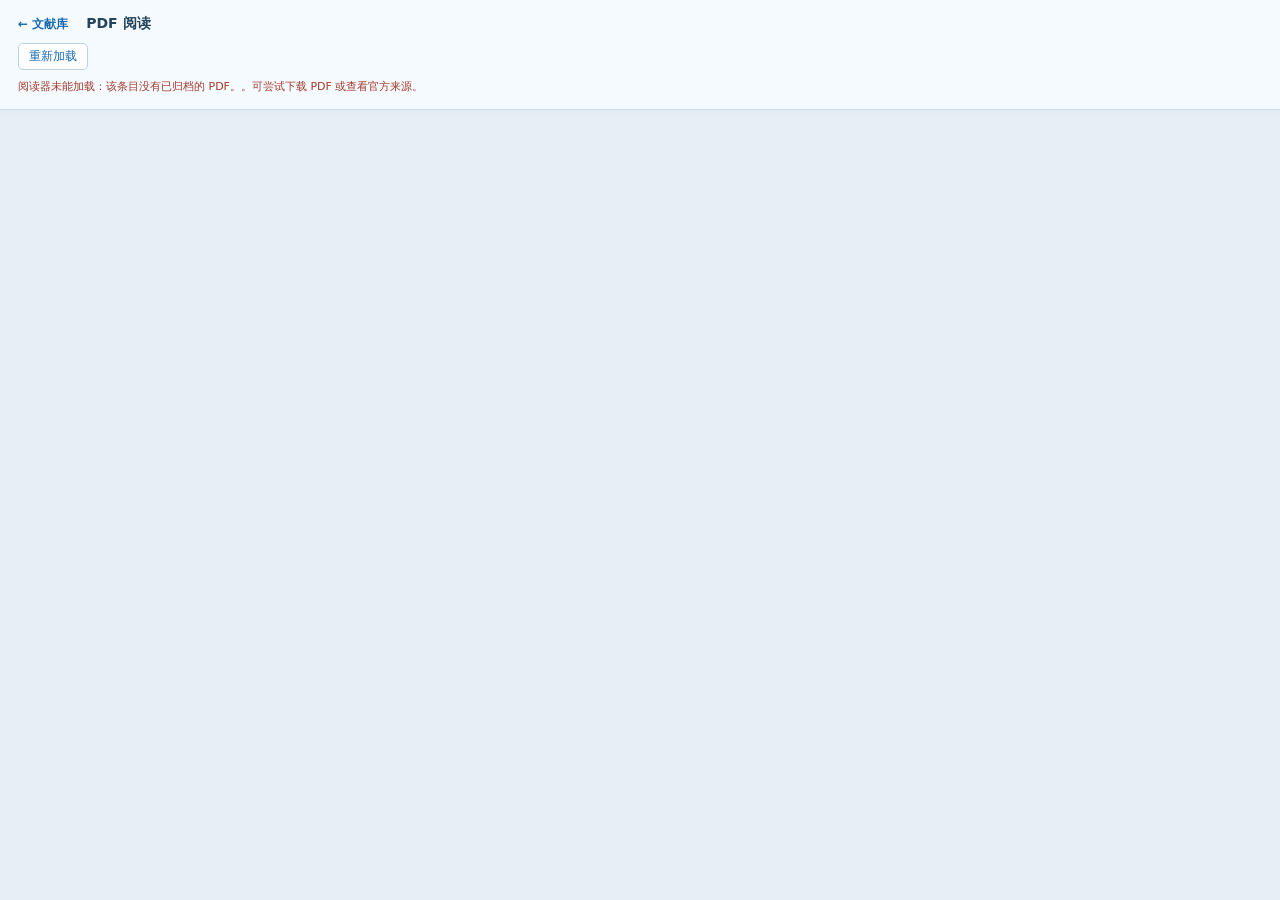
<file: reader/index.html>
<!doctype html>
<html lang="zh-CN"><head><meta charset="utf-8"><meta name="viewport" content="width=device-width,initial-scale=1">
<title>FamilySim · PDF 阅读</title><link rel="stylesheet" href="reader.css"><script src="reader.js" defer></script></head>
<body><header><div class="identity"><a id="library" href="../">← 文献库</a><h1 id="paperTitle">PDF 阅读</h1></div><nav aria-label="文献操作"><button id="retry" type="button">重新加载</button><a id="download" hidden>下载 PDF</a><a id="direct" target="_blank" rel="noopener" hidden>直接打开原文件</a><a id="official" target="_blank" rel="noopener" hidden>官方来源</a></nav><p id="status" role="status" aria-live="polite">正在读取文献信息…</p></header><iframe id="pdfViewer" title="PDF 原文阅读器" hidden></iframe><noscript>请启用JavaScript，或从文献库下载PDF。</noscript></body></html>
</file>
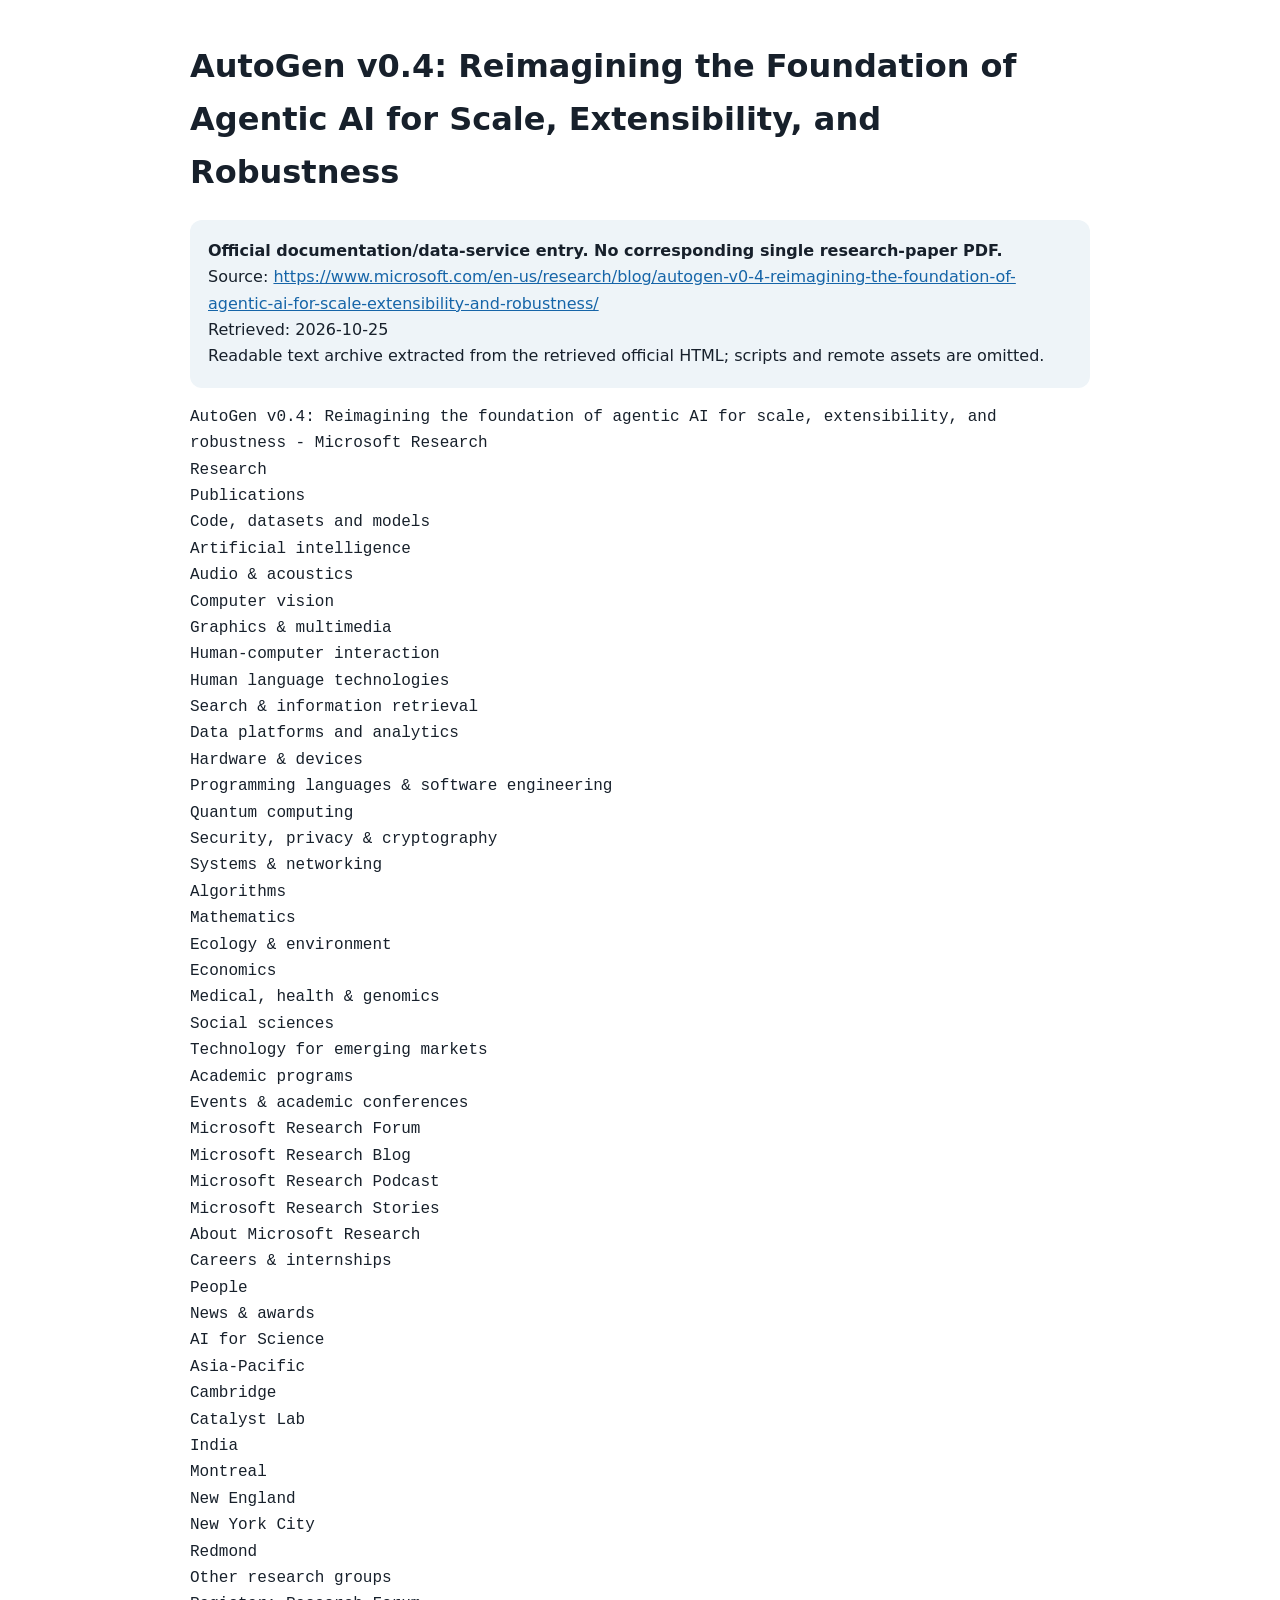
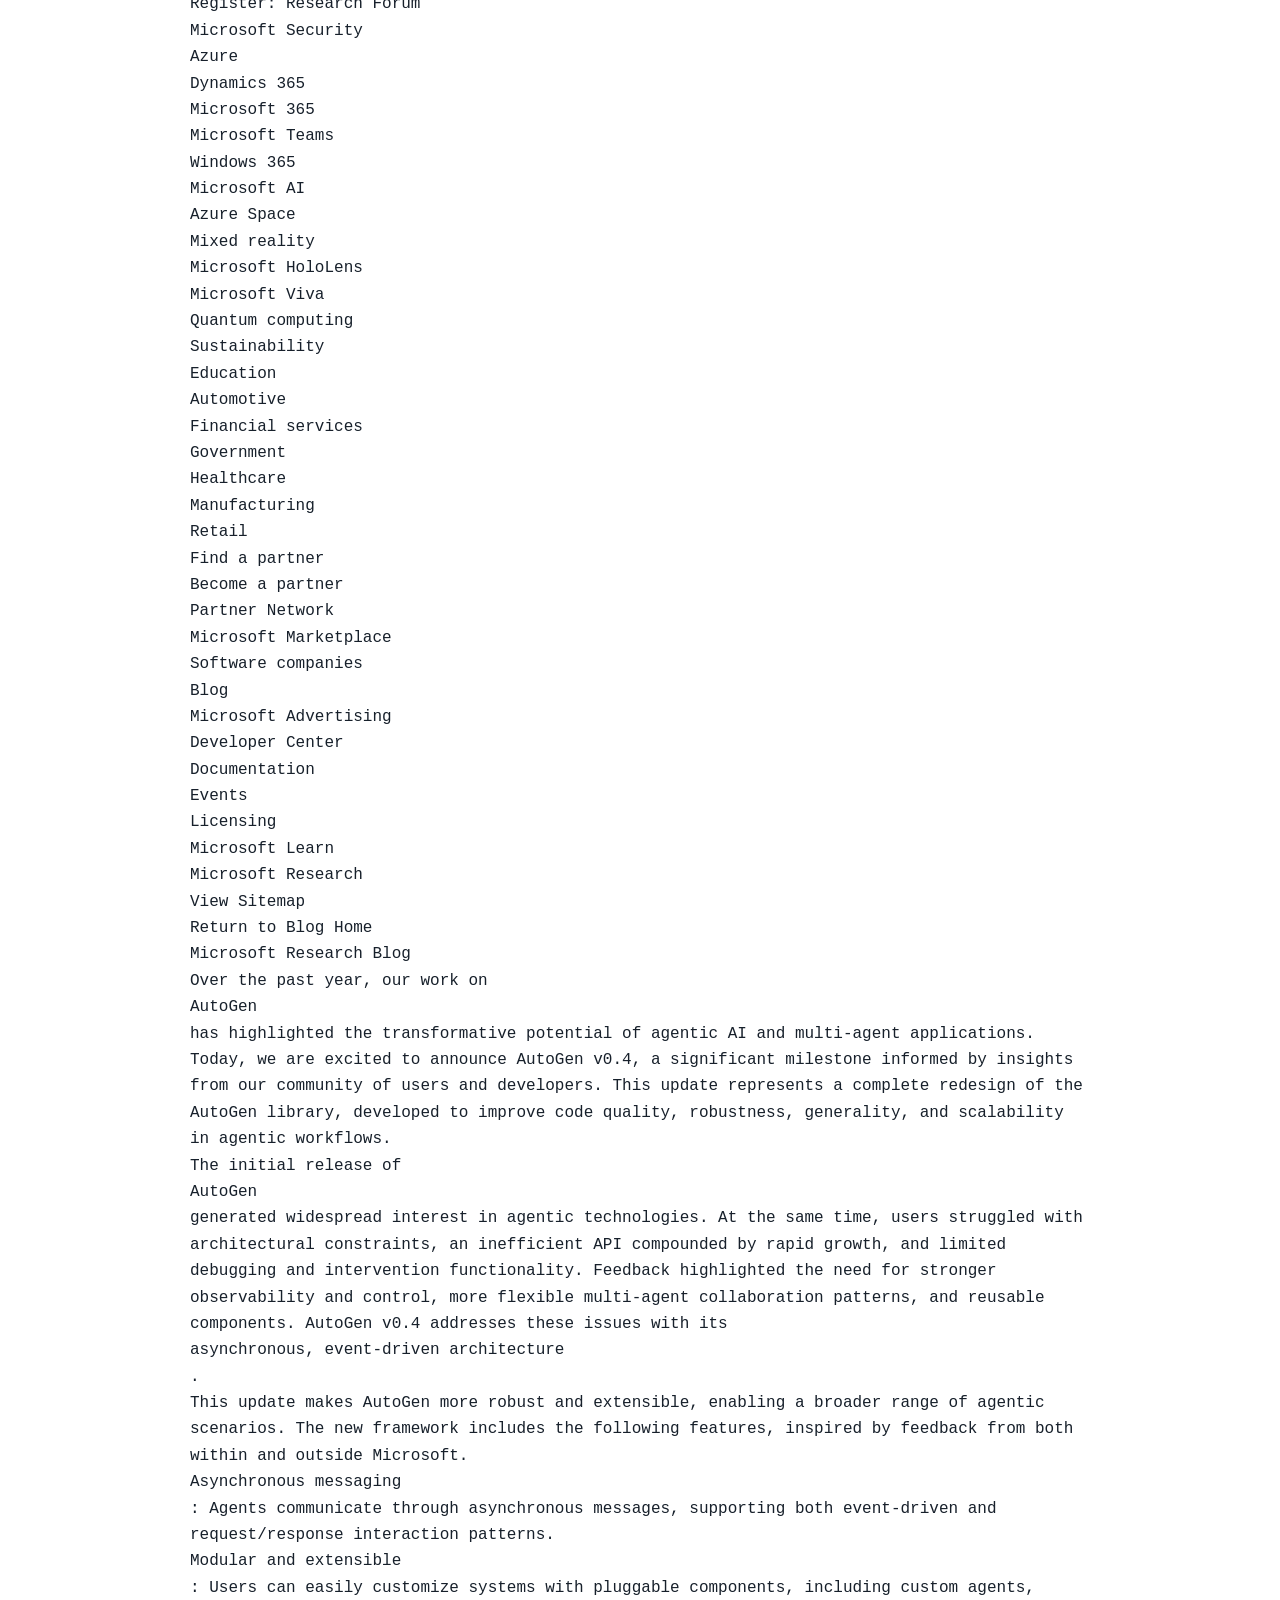
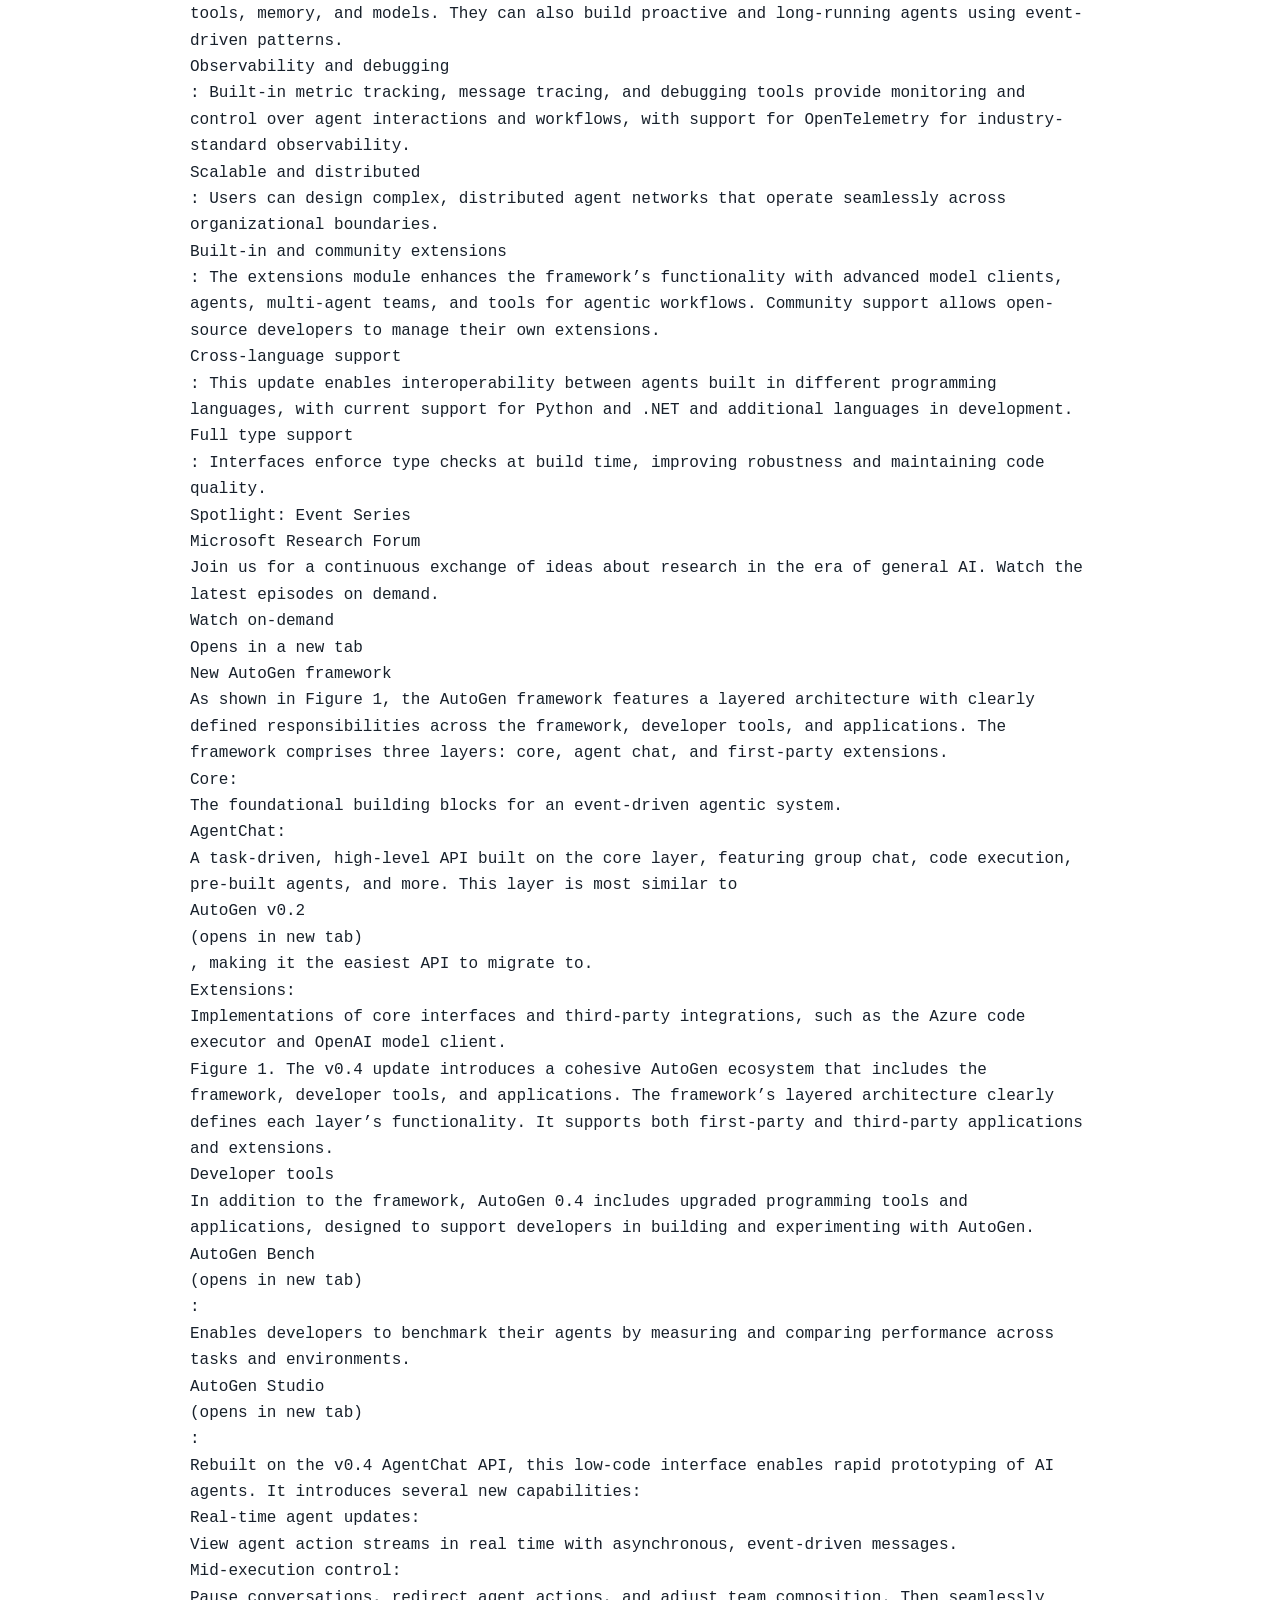
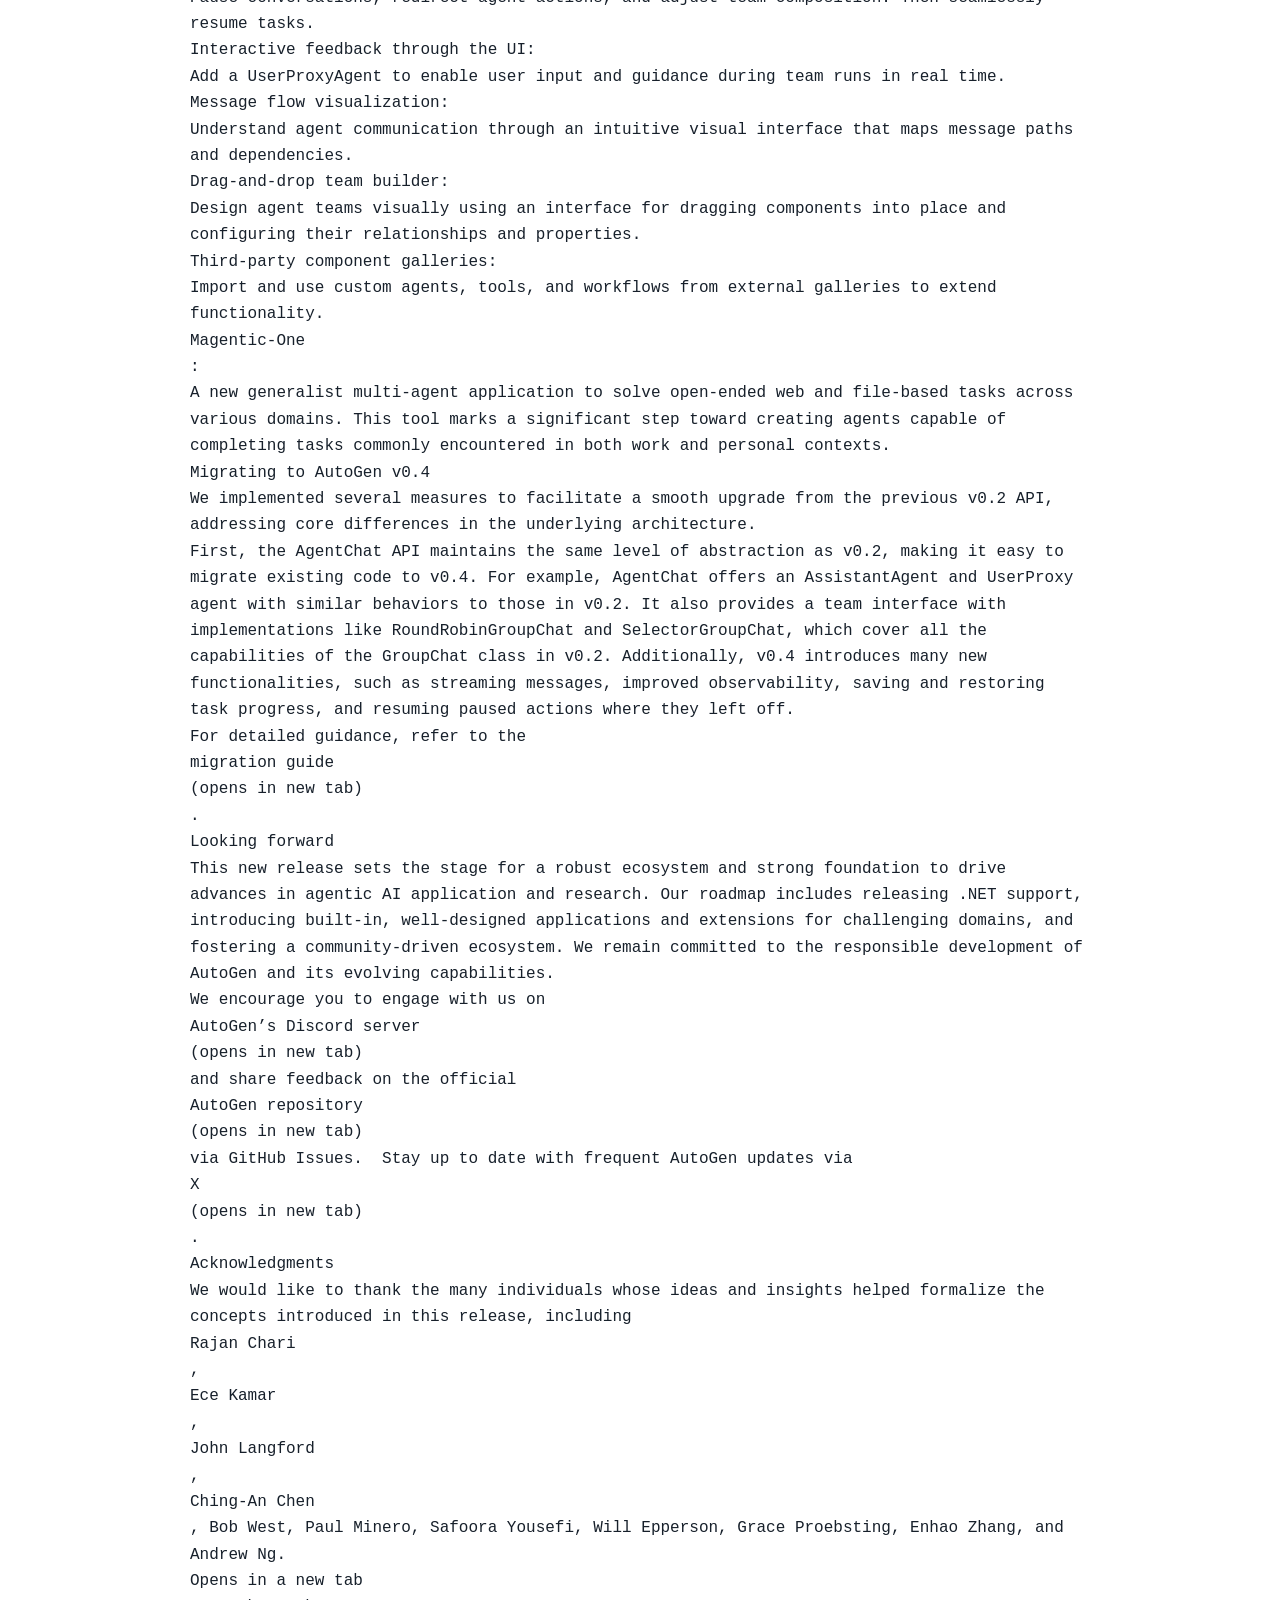
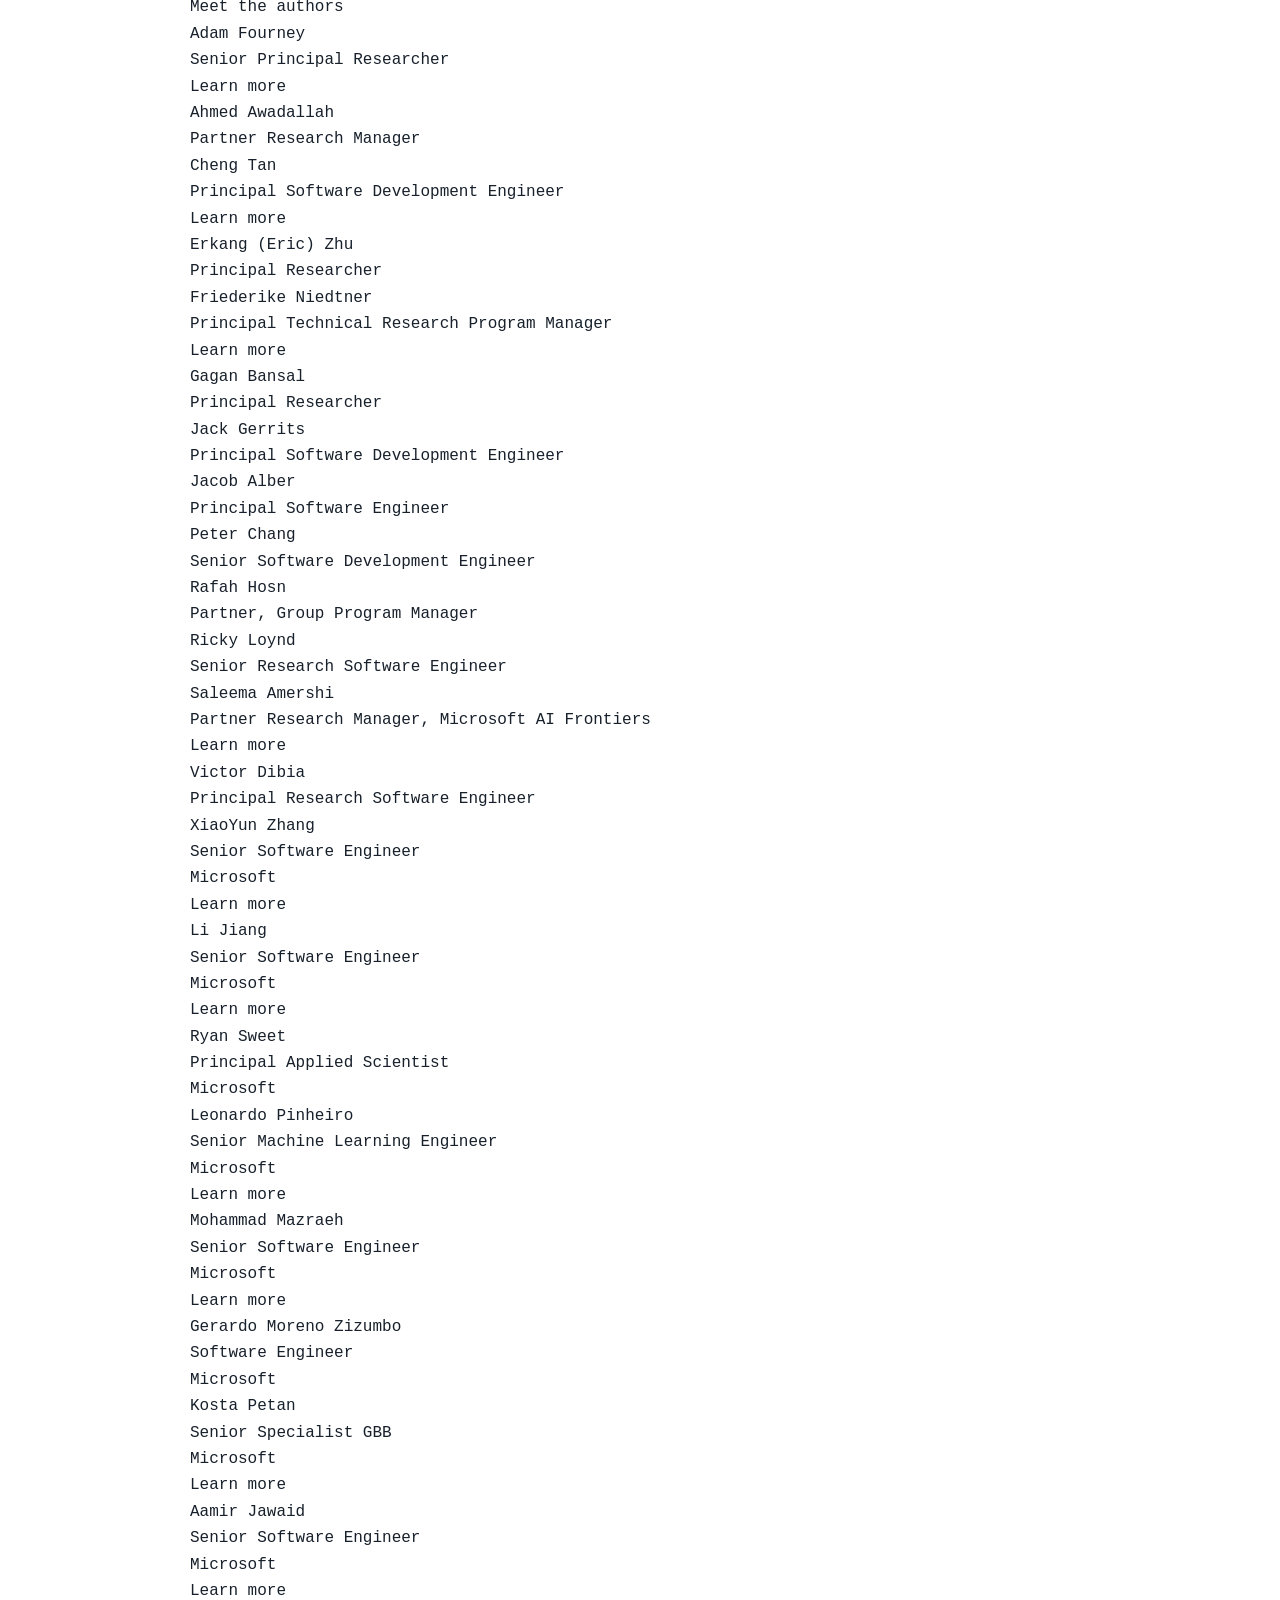
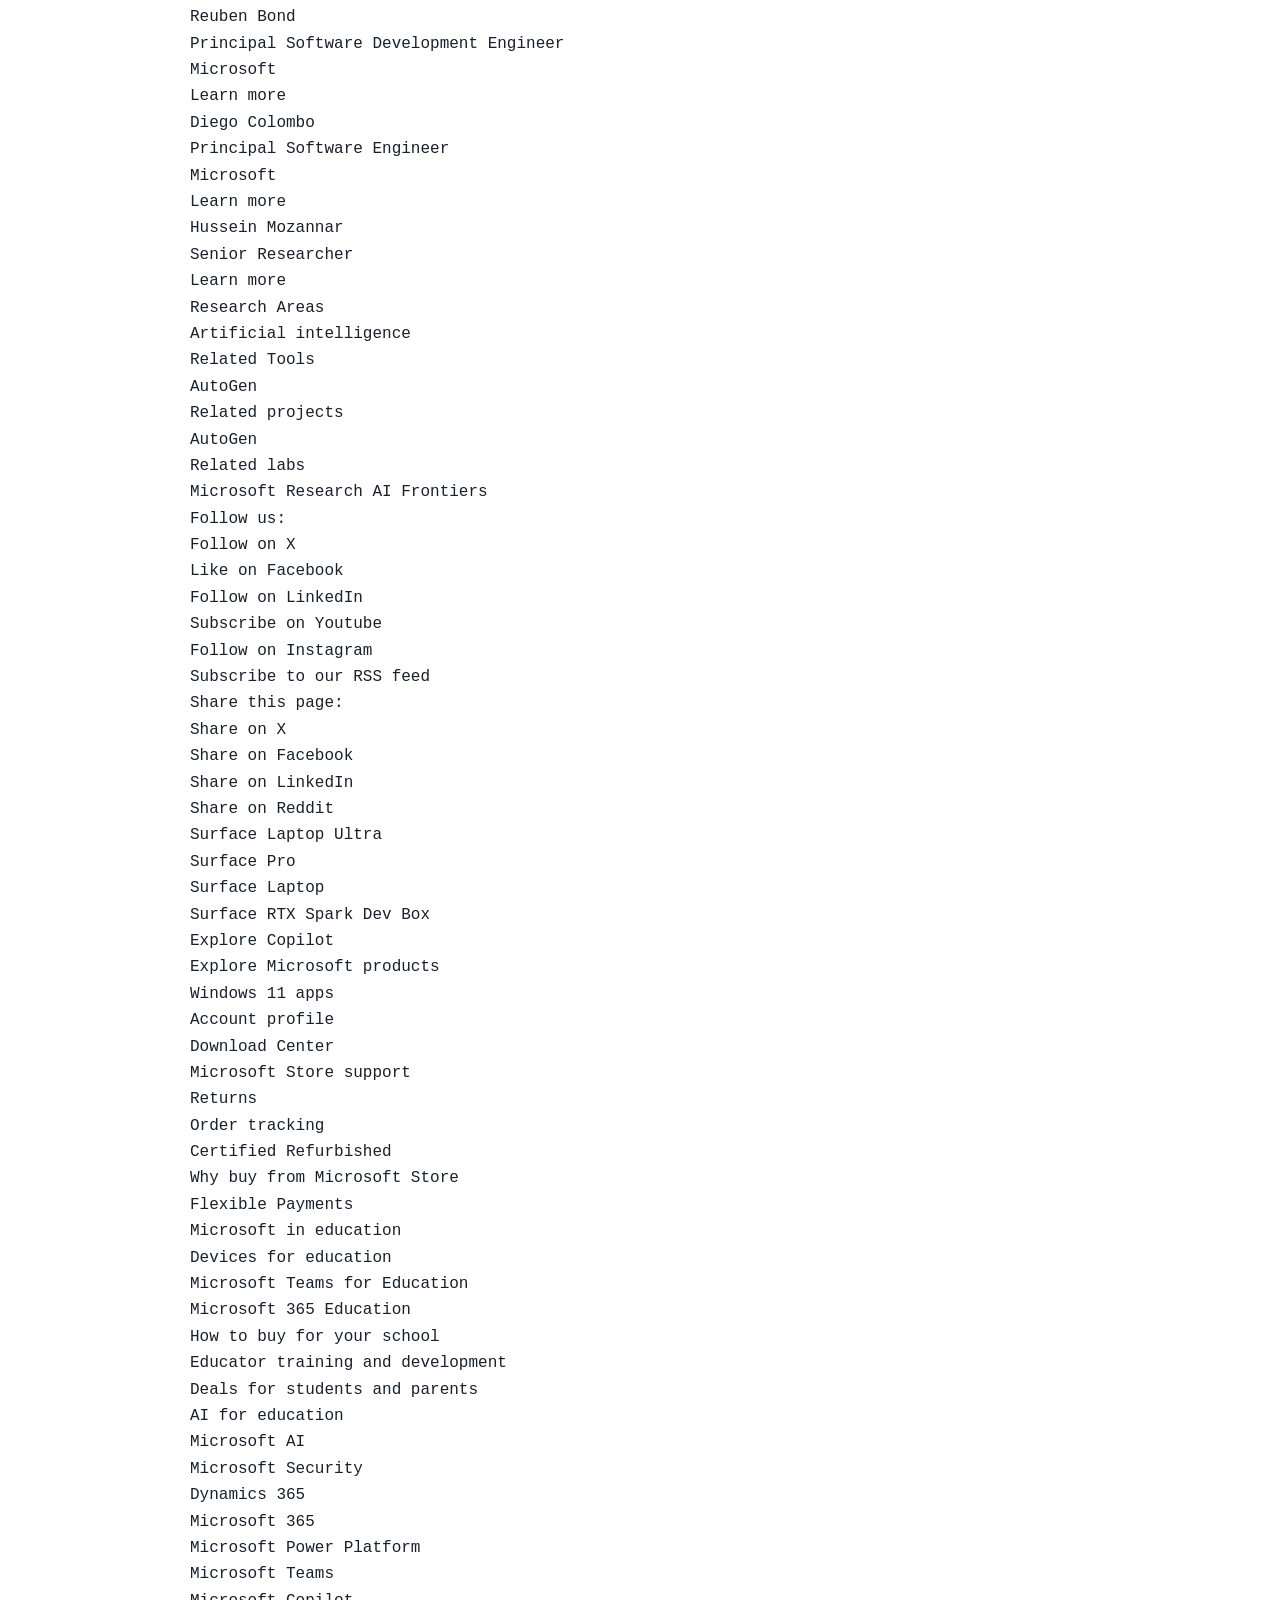
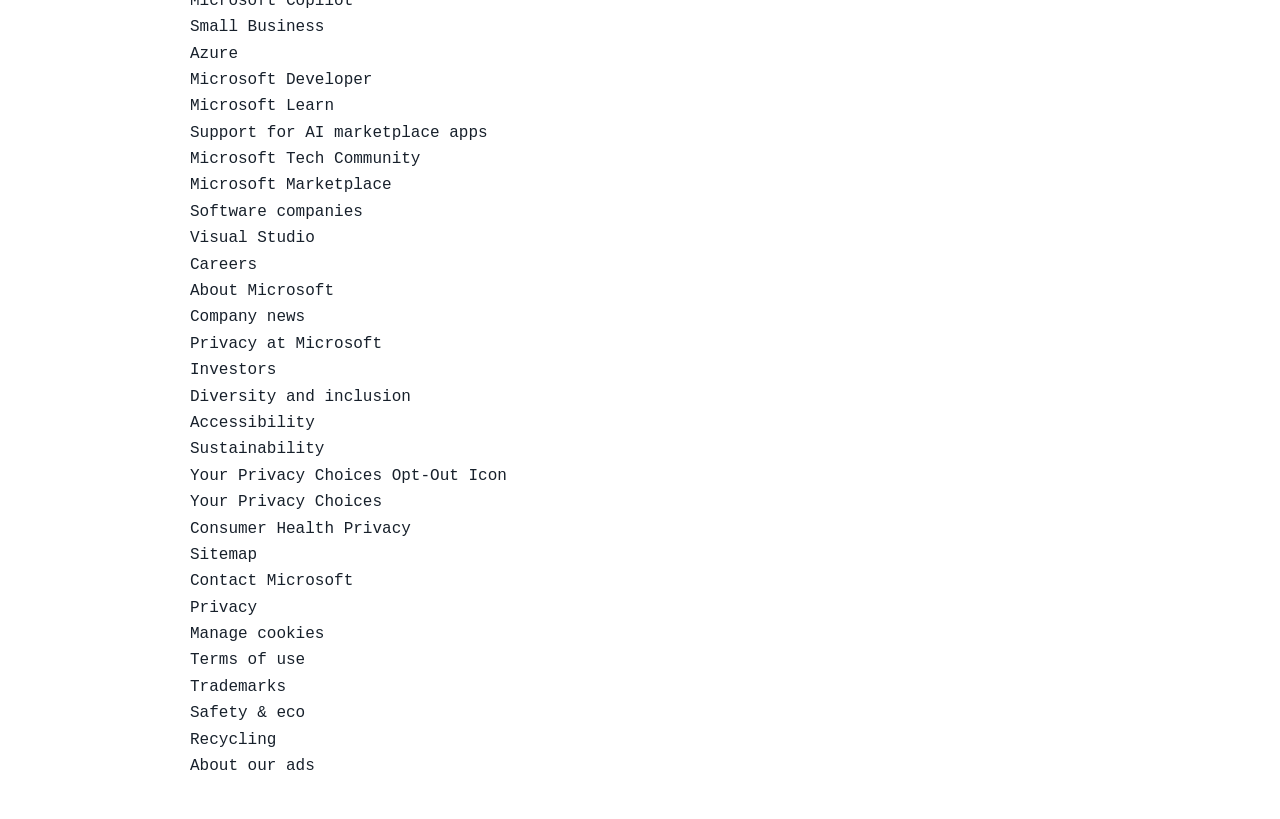
<file: docs/source_material/web/[Blog'25]【AutoGen v0.4】事件驱动运行时 - AutoGen v0.4- Reimagining the Foundation of Agentic AI for Scale, Extensibility, and Robustness.html>
<!doctype html><html lang="en"><meta charset="utf-8"><meta name="viewport" content="width=device-width"><title>AutoGen v0.4: Reimagining the Foundation of Agentic AI for Scale, Extensibility, and Robustness</title><style>body{max-width:900px;margin:40px auto;padding:0 24px;font:16px/1.65 system-ui;color:#17202b}pre{white-space:pre-wrap;overflow-wrap:anywhere}aside{padding:18px;background:#eef4f8;border-radius:12px}a{color:#1665a8}</style><h1>AutoGen v0.4: Reimagining the Foundation of Agentic AI for Scale, Extensibility, and Robustness</h1><aside><b>Official documentation/data-service entry. No corresponding single research-paper PDF.</b><br>Source: <a href="https://www.microsoft.com/en-us/research/blog/autogen-v0-4-reimagining-the-foundation-of-agentic-ai-for-scale-extensibility-and-robustness/">https://www.microsoft.com/en-us/research/blog/autogen-v0-4-reimagining-the-foundation-of-agentic-ai-for-scale-extensibility-and-robustness/</a><br>Retrieved: 2026-10-25<br>Readable text archive extracted from the retrieved official HTML; scripts and remote assets are omitted.</aside><pre>AutoGen v0.4: Reimagining the foundation of agentic AI for scale, extensibility, and robustness - Microsoft Research
Research
Publications
Code, datasets and models
Artificial intelligence
Audio &amp; acoustics
Computer vision
Graphics &amp; multimedia
Human-computer interaction
Human language technologies
Search &amp; information retrieval
Data platforms and analytics
Hardware &amp; devices
Programming languages &amp; software engineering
Quantum computing
Security, privacy &amp; cryptography
Systems &amp; networking
Algorithms
Mathematics
Ecology &amp; environment
Economics
Medical, health &amp; genomics
Social sciences
Technology for emerging markets
Academic programs
Events &amp; academic conferences
Microsoft Research Forum
Microsoft Research Blog
Microsoft Research Podcast
Microsoft Research Stories
About Microsoft Research
Careers &amp; internships
People
News &amp; awards
AI for Science
Asia-Pacific
Cambridge
Catalyst Lab
India
Montreal
New England
New York City
Redmond
Other research groups
Register: Research Forum
Microsoft Security
Azure
Dynamics 365
Microsoft 365
Microsoft Teams
Windows 365
Microsoft AI
Azure Space
Mixed reality
Microsoft HoloLens
Microsoft Viva
Quantum computing
Sustainability
Education
Automotive
Financial services
Government
Healthcare
Manufacturing
Retail
Find a partner
Become a partner
Partner Network
Microsoft Marketplace
Software companies
Blog
Microsoft Advertising
Developer Center
Documentation
Events
Licensing
Microsoft Learn
Microsoft Research
View Sitemap
Return to Blog Home
Microsoft Research Blog
Over the past year, our work on
AutoGen
has highlighted the transformative potential of agentic AI and multi-agent applications. Today, we are excited to announce AutoGen v0.4, a significant milestone informed by insights from our community of users and developers. This update represents a complete redesign of the AutoGen library, developed to improve code quality, robustness, generality, and scalability in agentic workflows.
The initial release of
AutoGen
generated widespread interest in agentic technologies. At the same time, users struggled with architectural constraints, an inefficient API compounded by rapid growth, and limited debugging and intervention functionality. Feedback highlighted the need for stronger observability and control, more flexible multi-agent collaboration patterns, and reusable components. AutoGen v0.4 addresses these issues with its
asynchronous, event-driven architecture
.
This update makes AutoGen more robust and extensible, enabling a broader range of agentic scenarios. The new framework includes the following features, inspired by feedback from both within and outside Microsoft.
Asynchronous messaging
: Agents communicate through asynchronous messages, supporting both event-driven and request/response interaction patterns.
Modular and extensible
: Users can easily customize systems with pluggable components, including custom agents, tools, memory, and models. They can also build proactive and long-running agents using event-driven patterns.
Observability and debugging
: Built-in metric tracking, message tracing, and debugging tools provide monitoring and control over agent interactions and workflows, with support for OpenTelemetry for industry-standard observability.
Scalable and distributed
: Users can design complex, distributed agent networks that operate seamlessly across organizational boundaries.
Built-in and community extensions
: The extensions module enhances the framework’s functionality with advanced model clients, agents, multi-agent teams, and tools for agentic workflows. Community support allows open-source developers to manage their own extensions.
Cross-language support
: This update enables interoperability between agents built in different programming languages, with current support for Python and .NET and additional languages in development.
Full type support
: Interfaces enforce type checks at build time, improving robustness and maintaining code quality.
Spotlight: Event Series
Microsoft Research Forum
Join us for a continuous exchange of ideas about research in the era of general AI. Watch the latest episodes on demand.
Watch on-demand
Opens in a new tab
New AutoGen framework
As shown in Figure 1, the AutoGen framework features a layered architecture with clearly defined responsibilities across the framework, developer tools, and applications. The framework comprises three layers: core, agent chat, and first-party extensions.
Core:
The foundational building blocks for an event-driven agentic system.
AgentChat:
A task-driven, high-level API built on the core layer, featuring group chat, code execution, pre-built agents, and more. This layer is most similar to
AutoGen v0.2
(opens in new tab)
, making it the easiest API to migrate to.
Extensions:
Implementations of core interfaces and third-party integrations, such as the Azure code executor and OpenAI model client.
Figure 1. The v0.4 update introduces a cohesive AutoGen ecosystem that includes the framework, developer tools, and applications. The framework’s layered architecture clearly defines each layer’s functionality. It supports both first-party and third-party applications and extensions.
Developer tools
In addition to the framework, AutoGen 0.4 includes upgraded programming tools and applications, designed to support developers in building and experimenting with AutoGen.
AutoGen Bench
(opens in new tab)
:
Enables developers to benchmark their agents by measuring and comparing performance across tasks and environments.
AutoGen Studio
(opens in new tab)
:
Rebuilt on the v0.4 AgentChat API, this low-code interface enables rapid prototyping of AI agents. It introduces several new capabilities:
Real-time agent updates:
View agent action streams in real time with asynchronous, event-driven messages.
Mid-execution control:
Pause conversations, redirect agent actions, and adjust team composition. Then seamlessly resume tasks.
Interactive feedback through the UI:
Add a UserProxyAgent to enable user input and guidance during team runs in real time.
Message flow visualization:
Understand agent communication through an intuitive visual interface that maps message paths and dependencies.
Drag-and-drop team builder:
Design agent teams visually using an interface for dragging components into place and configuring their relationships and properties.
Third-party component galleries:
Import and use custom agents, tools, and workflows from external galleries to extend functionality.
Magentic-One
:
A new generalist multi-agent application to solve open-ended web and file-based tasks across various domains. This tool marks a significant step toward creating agents capable of completing tasks commonly encountered in both work and personal contexts.
Migrating to AutoGen v0.4
We implemented several measures to facilitate a smooth upgrade from the previous v0.2 API, addressing core differences in the underlying architecture.
First, the AgentChat API maintains the same level of abstraction as v0.2, making it easy to migrate existing code to v0.4. For example, AgentChat offers an AssistantAgent and UserProxy agent with similar behaviors to those in v0.2. It also provides a team interface with implementations like RoundRobinGroupChat and SelectorGroupChat, which cover all the capabilities of the GroupChat class in v0.2. Additionally, v0.4 introduces many new functionalities, such as streaming messages, improved observability, saving and restoring task progress, and resuming paused actions where they left off.
For detailed guidance, refer to the
migration guide
(opens in new tab)
.
Looking forward
This new release sets the stage for a robust ecosystem and strong foundation to drive advances in agentic AI application and research. Our roadmap includes releasing .NET support, introducing built-in, well-designed applications and extensions for challenging domains, and fostering a community-driven ecosystem. We remain committed to the responsible development of AutoGen and its evolving capabilities.
We encourage you to engage with us on
AutoGen’s Discord server
(opens in new tab)
and share feedback on the official
AutoGen repository
(opens in new tab)
via GitHub Issues.  Stay up to date with frequent AutoGen updates via
X
(opens in new tab)
.
Acknowledgments
We would like to thank the many individuals whose ideas and insights helped formalize the concepts introduced in this release, including
Rajan Chari
,
Ece Kamar
,
John Langford
,
Ching-An Chen
, Bob West, Paul Minero, Safoora Yousefi, Will Epperson, Grace Proebsting, Enhao Zhang, and Andrew Ng.
Opens in a new tab
Meet the authors
Adam Fourney
Senior Principal Researcher
Learn more
Ahmed Awadallah
Partner Research Manager
Cheng Tan
Principal Software Development Engineer
Learn more
Erkang (Eric) Zhu
Principal Researcher
Friederike Niedtner
Principal Technical Research Program Manager
Learn more
Gagan Bansal
Principal Researcher
Jack Gerrits
Principal Software Development Engineer
Jacob Alber
Principal Software Engineer
Peter Chang
Senior Software Development Engineer
Rafah Hosn
Partner, Group Program Manager
Ricky Loynd
Senior Research Software Engineer
Saleema Amershi
Partner Research Manager, Microsoft AI Frontiers
Learn more
Victor Dibia
Principal Research Software Engineer
XiaoYun Zhang
Senior Software Engineer
Microsoft
Learn more
Li Jiang
Senior Software Engineer
Microsoft
Learn more
Ryan Sweet
Principal Applied Scientist
Microsoft
Leonardo Pinheiro
Senior Machine Learning Engineer
Microsoft
Learn more
Mohammad Mazraeh
Senior Software Engineer
Microsoft
Learn more
Gerardo Moreno Zizumbo
Software Engineer
Microsoft
Kosta Petan
Senior Specialist GBB
Microsoft
Learn more
Aamir Jawaid
Senior Software Engineer
Microsoft
Learn more
Reuben Bond
Principal Software Development Engineer
Microsoft
Learn more
Diego Colombo
Principal Software Engineer
Microsoft
Learn more
Hussein Mozannar
Senior Researcher
Learn more
Research Areas
Artificial intelligence
Related Tools
AutoGen
Related projects
AutoGen
Related labs
Microsoft Research AI Frontiers
Follow us:
Follow on X
Like on Facebook
Follow on LinkedIn
Subscribe on Youtube
Follow on Instagram
Subscribe to our RSS feed
Share this page:
Share on X
Share on Facebook
Share on LinkedIn
Share on Reddit
Surface Laptop Ultra
Surface Pro
Surface Laptop
Surface RTX Spark Dev Box
Explore Copilot
Explore Microsoft products
Windows 11 apps
Account profile
Download Center
Microsoft Store support
Returns
Order tracking
Certified Refurbished
Why buy from Microsoft Store
Flexible Payments
Microsoft in education
Devices for education
Microsoft Teams for Education
Microsoft 365 Education
How to buy for your school
Educator training and development
Deals for students and parents
AI for education
Microsoft AI
Microsoft Security
Dynamics 365
Microsoft 365
Microsoft Power Platform
Microsoft Teams
Microsoft Copilot
Small Business
Azure
Microsoft Developer
Microsoft Learn
Support for AI marketplace apps
Microsoft Tech Community
Microsoft Marketplace
Software companies
Visual Studio
Careers
About Microsoft
Company news
Privacy at Microsoft
Investors
Diversity and inclusion
Accessibility
Sustainability
Your Privacy Choices Opt-Out Icon
Your Privacy Choices
Consumer Health Privacy
Sitemap
Contact Microsoft
Privacy
Manage cookies
Terms of use
Trademarks
Safety &amp; eco
Recycling
About our ads</pre></html>
</file>
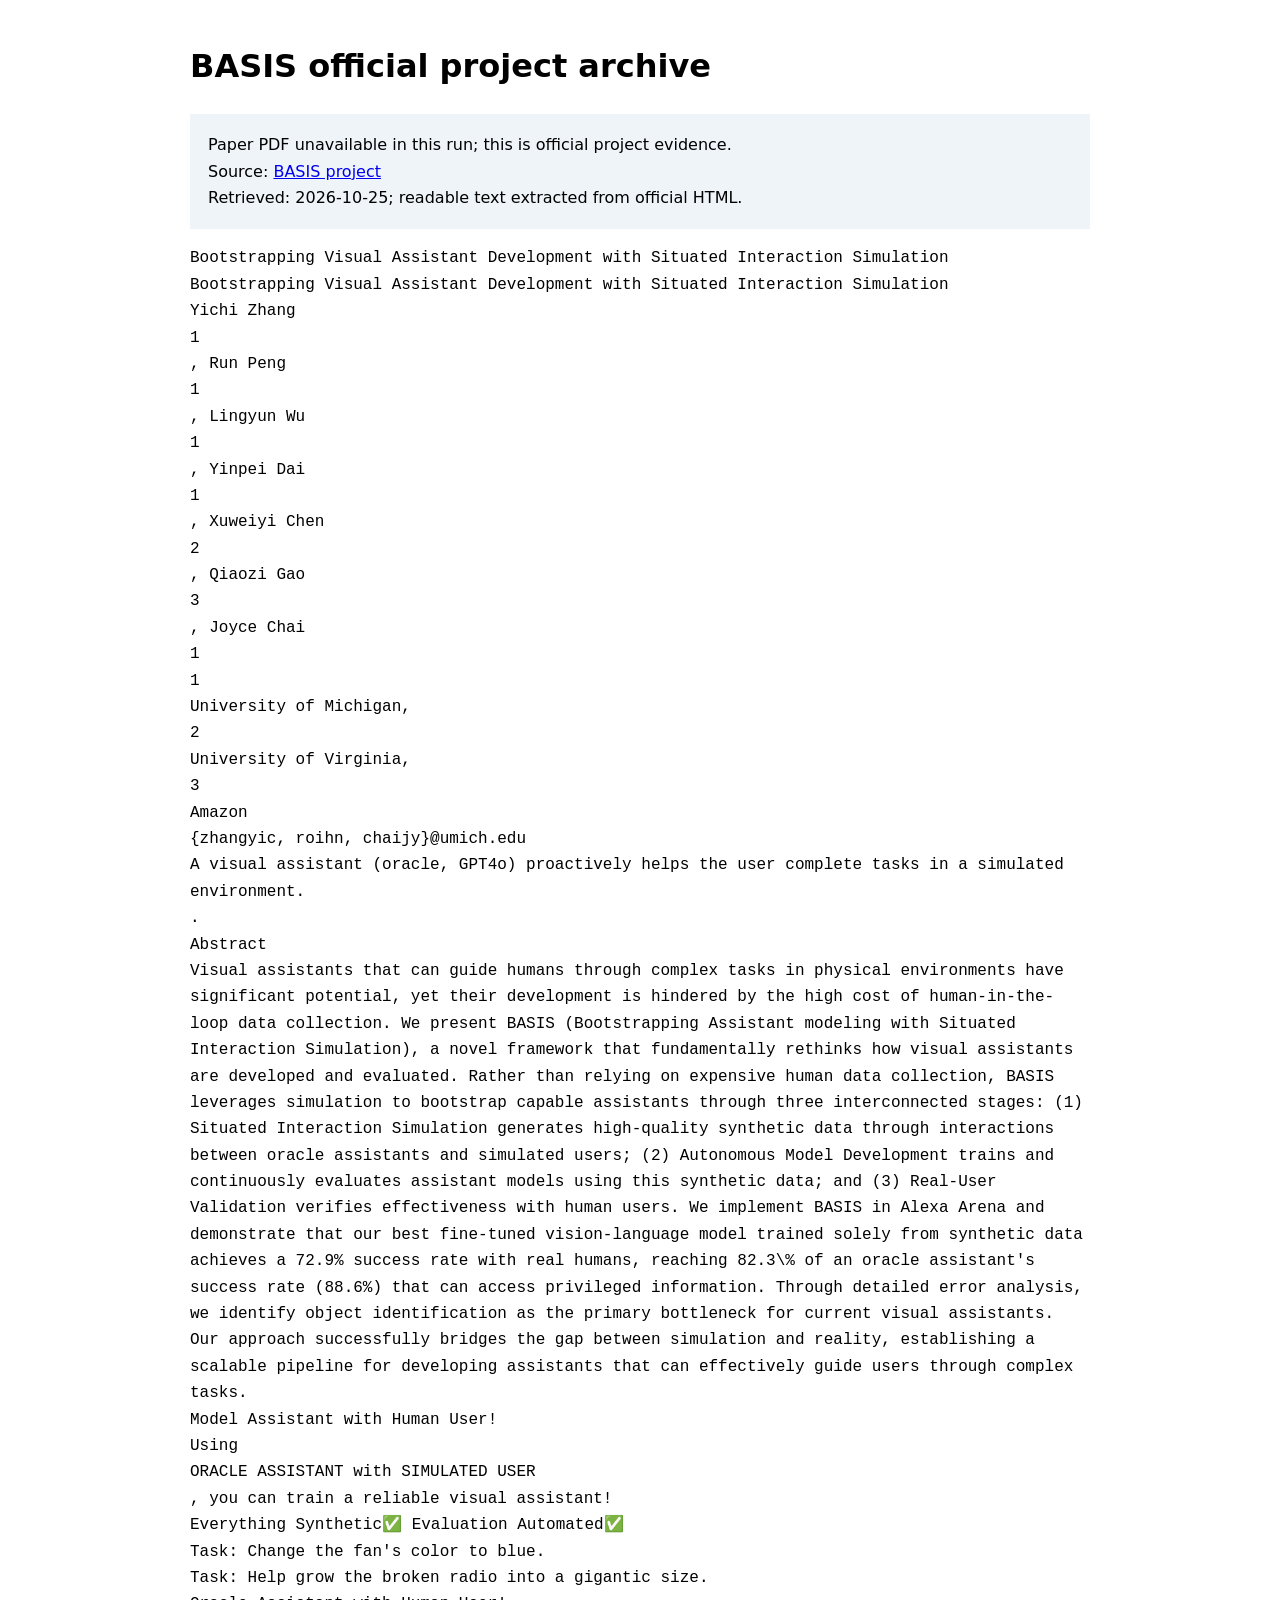
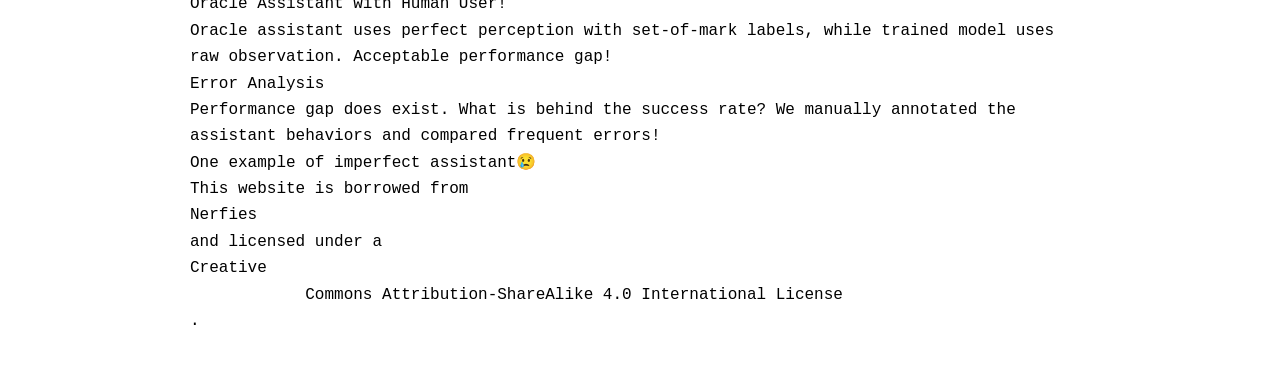
<file: docs/source_material/web/[COLM'25]【BASIS】情境视觉助手 - Bootstrapping Visual Assistant Modeling with Situated Interaction Simulation.html>
<!doctype html><html lang="en"><meta charset="utf-8"><meta name="viewport" content="width=device-width"><title>BASIS official project archive</title><style>body{max-width:900px;margin:40px auto;padding:0 24px;font:16px/1.65 system-ui}pre{white-space:pre-wrap;overflow-wrap:anywhere}aside{padding:18px;background:#eef4f8}</style><h1>BASIS official project archive</h1><aside>Paper PDF unavailable in this run; this is official project evidence.<br>Source: <a href="https://colm-basis.github.io/">BASIS project</a><br>Retrieved: 2026-10-25; readable text extracted from official HTML.</aside><pre>Bootstrapping Visual Assistant Development with Situated Interaction Simulation
Bootstrapping Visual Assistant Development with Situated Interaction Simulation
Yichi Zhang
1
, Run Peng
1
, Lingyun Wu
1
, Yinpei Dai
1
, Xuweiyi Chen
2
, Qiaozi Gao
3
, Joyce Chai
1
1
University of Michigan,
2
University of Virginia,
3
Amazon
{zhangyic, roihn, chaijy}@umich.edu
A visual assistant (oracle, GPT4o) proactively helps the user complete tasks in a simulated environment.
.
Abstract
Visual assistants that can guide humans through complex tasks in physical environments have significant potential, yet their development is hindered by the high cost of human-in-the-loop data collection. We present BASIS (Bootstrapping Assistant modeling with Situated Interaction Simulation), a novel framework that fundamentally rethinks how visual assistants are developed and evaluated. Rather than relying on expensive human data collection, BASIS leverages simulation to bootstrap capable assistants through three interconnected stages: (1) Situated Interaction Simulation generates high-quality synthetic data through interactions between oracle assistants and simulated users; (2) Autonomous Model Development trains and continuously evaluates assistant models using this synthetic data; and (3) Real-User Validation verifies effectiveness with human users. We implement BASIS in Alexa Arena and demonstrate that our best fine-tuned vision-language model trained solely from synthetic data achieves a 72.9% success rate with real humans, reaching 82.3\% of an oracle assistant&#x27;s success rate (88.6%) that can access privileged information. Through detailed error analysis, we identify object identification as the primary bottleneck for current visual assistants. Our approach successfully bridges the gap between simulation and reality, establishing a scalable pipeline for developing assistants that can effectively guide users through complex tasks.
Model Assistant with Human User!
Using
ORACLE ASSISTANT with SIMULATED USER
, you can train a reliable visual assistant!
Everything Synthetic✅ Evaluation Automated✅
Task: Change the fan&#x27;s color to blue.
Task: Help grow the broken radio into a gigantic size.
Oracle Assistant with Human User!
Oracle assistant uses perfect perception with set-of-mark labels, while trained model uses raw observation. Acceptable performance gap!
Error Analysis
Performance gap does exist. What is behind the success rate? We manually annotated the assistant behaviors and compared frequent errors!
One example of imperfect assistant😢
This website is borrowed from
Nerfies
and licensed under a
Creative
            Commons Attribution-ShareAlike 4.0 International License
.</pre></html>
</file>
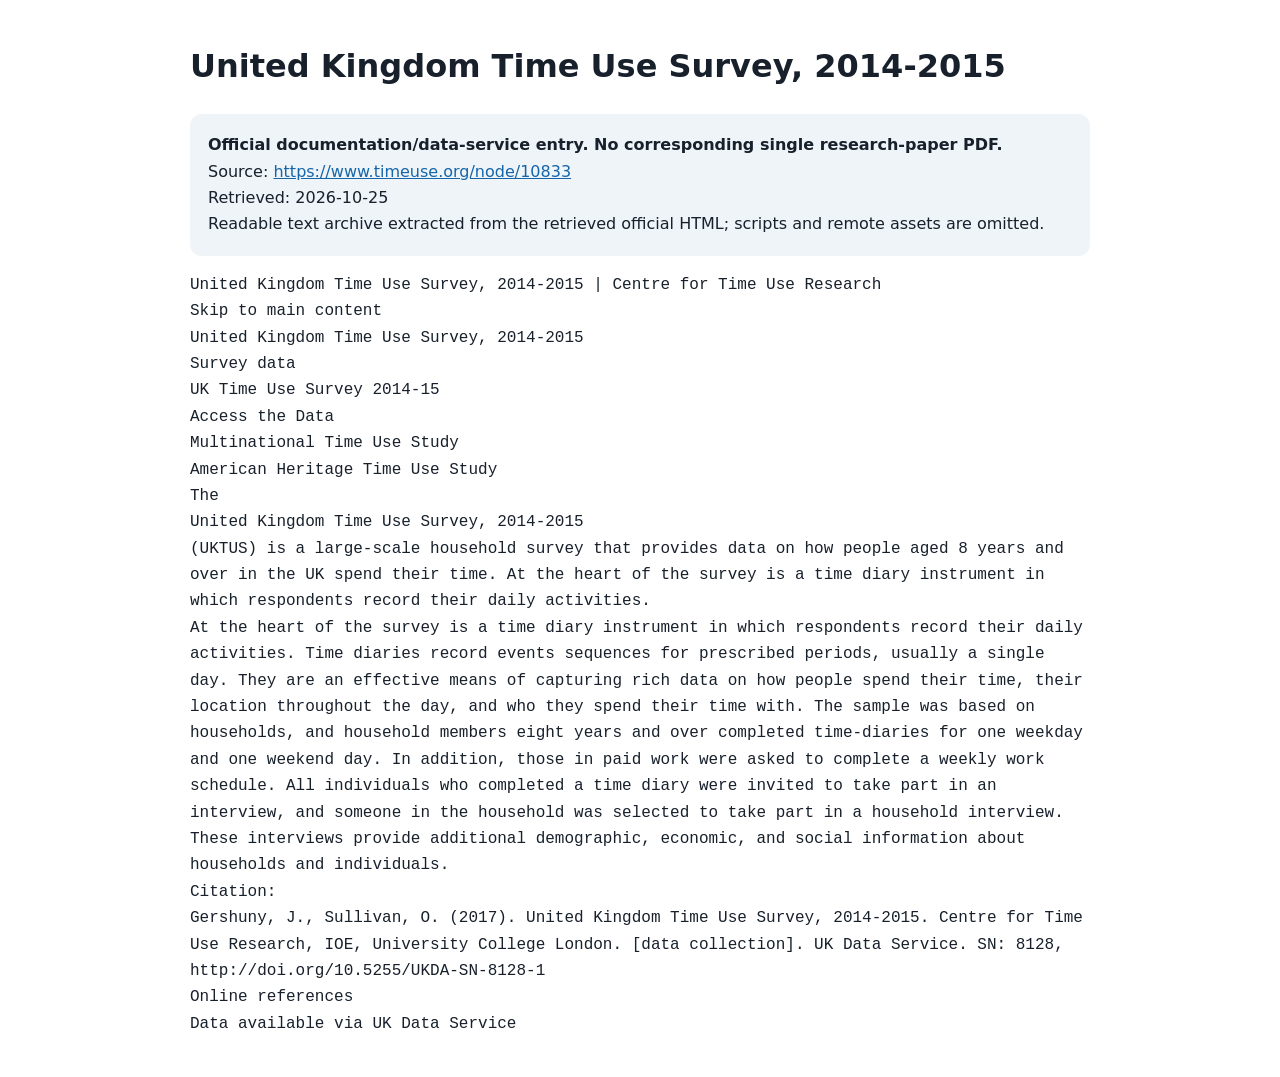
<file: docs/source_material/web/[Data'17]【UKTUS 2014–15】英国时间日记 - United Kingdom Time Use Survey, 2014-2015.html>
<!doctype html><html lang="en"><meta charset="utf-8"><meta name="viewport" content="width=device-width"><title>United Kingdom Time Use Survey, 2014-2015</title><style>body{max-width:900px;margin:40px auto;padding:0 24px;font:16px/1.65 system-ui;color:#17202b}pre{white-space:pre-wrap;overflow-wrap:anywhere}aside{padding:18px;background:#eef4f8;border-radius:12px}a{color:#1665a8}</style><h1>United Kingdom Time Use Survey, 2014-2015</h1><aside><b>Official documentation/data-service entry. No corresponding single research-paper PDF.</b><br>Source: <a href="https://www.timeuse.org/node/10833">https://www.timeuse.org/node/10833</a><br>Retrieved: 2026-10-25<br>Readable text archive extracted from the retrieved official HTML; scripts and remote assets are omitted.</aside><pre>United Kingdom Time Use Survey, 2014-2015 | Centre for Time Use Research
Skip to main content
United Kingdom Time Use Survey, 2014-2015
Survey data
UK Time Use Survey 2014-15
Access the Data
Multinational Time Use Study
American Heritage Time Use Study
The
United Kingdom Time Use Survey, 2014-2015
(UKTUS) is a large-scale household survey that provides data on how people aged 8 years and over in the UK spend their time. At the heart of the survey is a time diary instrument in which respondents record their daily activities.
At the heart of the survey is a time diary instrument in which respondents record their daily activities. Time diaries record events sequences for prescribed periods, usually a single day. They are an effective means of capturing rich data on how people spend their time, their location throughout the day, and who they spend their time with. The sample was based on households, and household members eight years and over completed time-diaries for one weekday and one weekend day. In addition, those in paid work were asked to complete a weekly work schedule. All individuals who completed a time diary were invited to take part in an interview, and someone in the household was selected to take part in a household interview. These interviews provide additional demographic, economic, and social information about households and individuals.
Citation:
Gershuny, J., Sullivan, O. (2017). United Kingdom Time Use Survey, 2014-2015. Centre for Time Use Research, IOE, University College London. [data collection]. UK Data Service. SN: 8128,
http://doi.org/10.5255/UKDA-SN-8128-1
Online references
Data available via UK Data Service</pre></html>
</file>
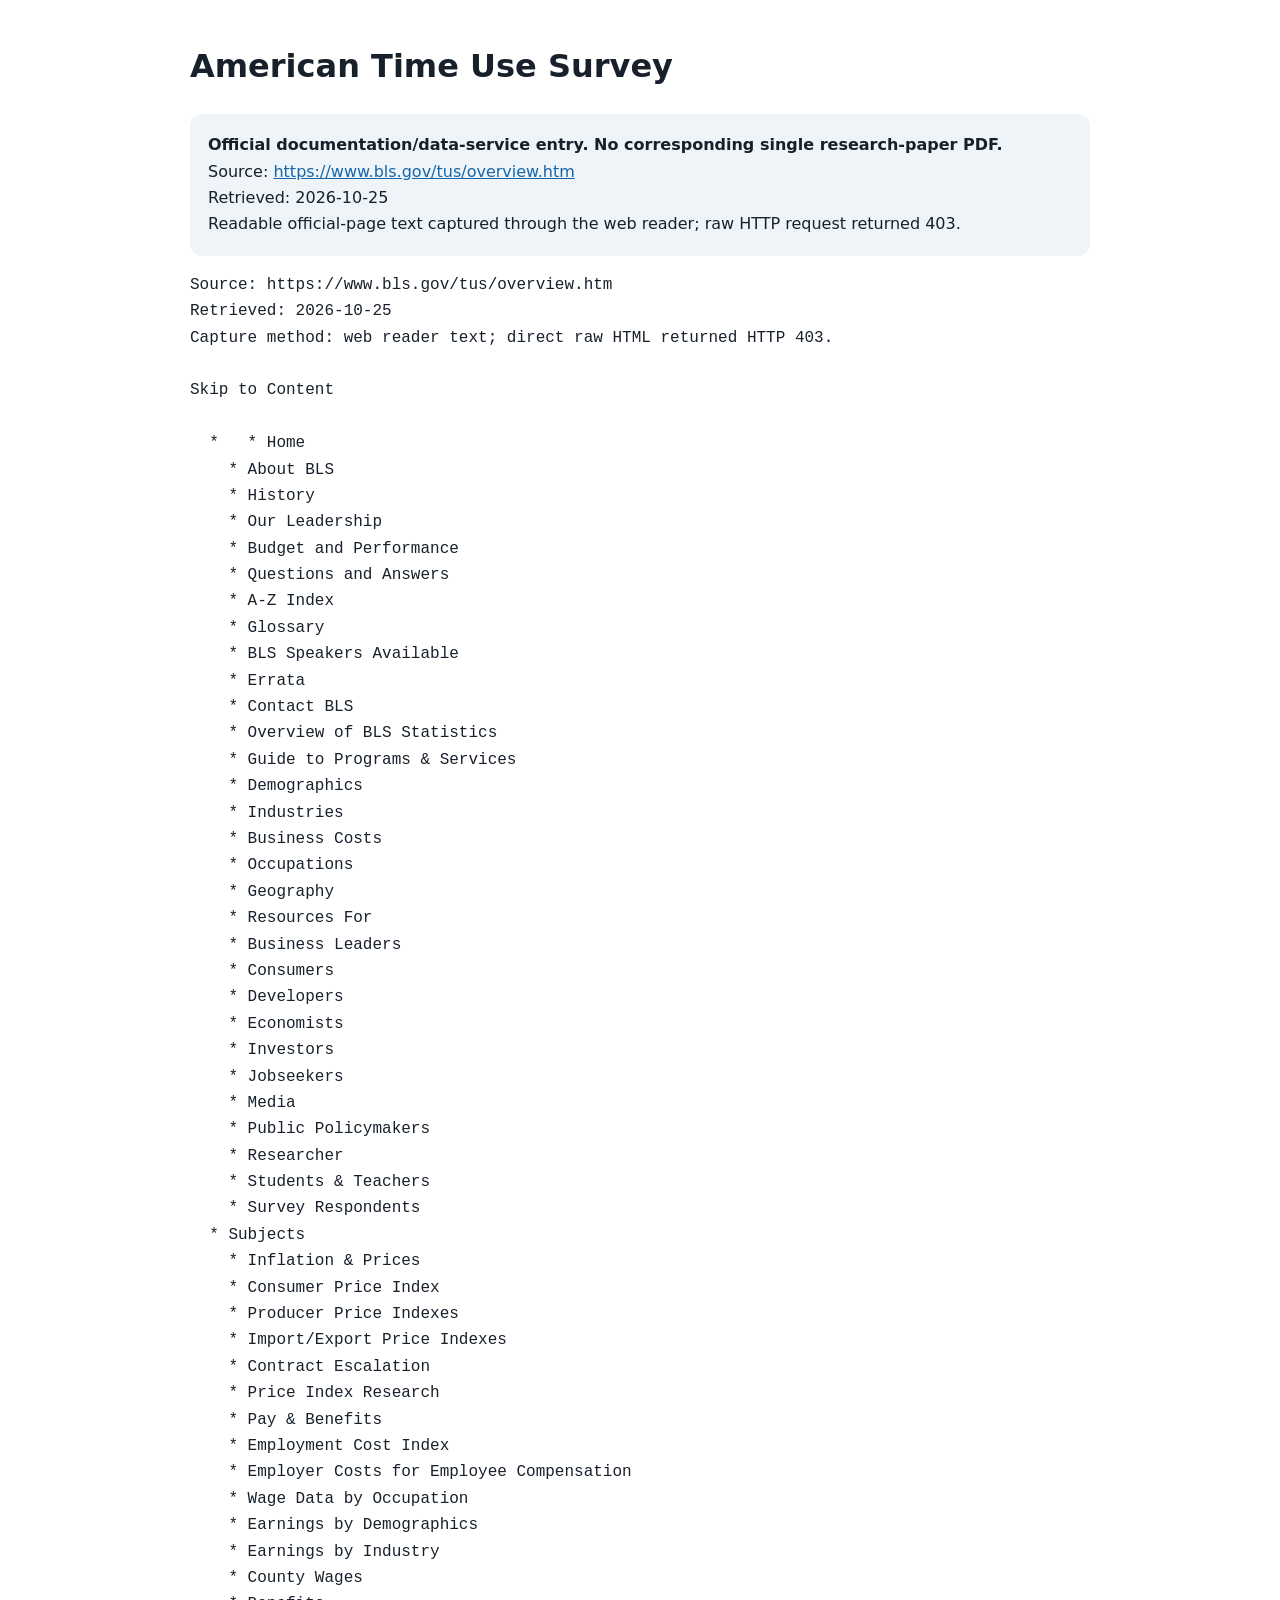
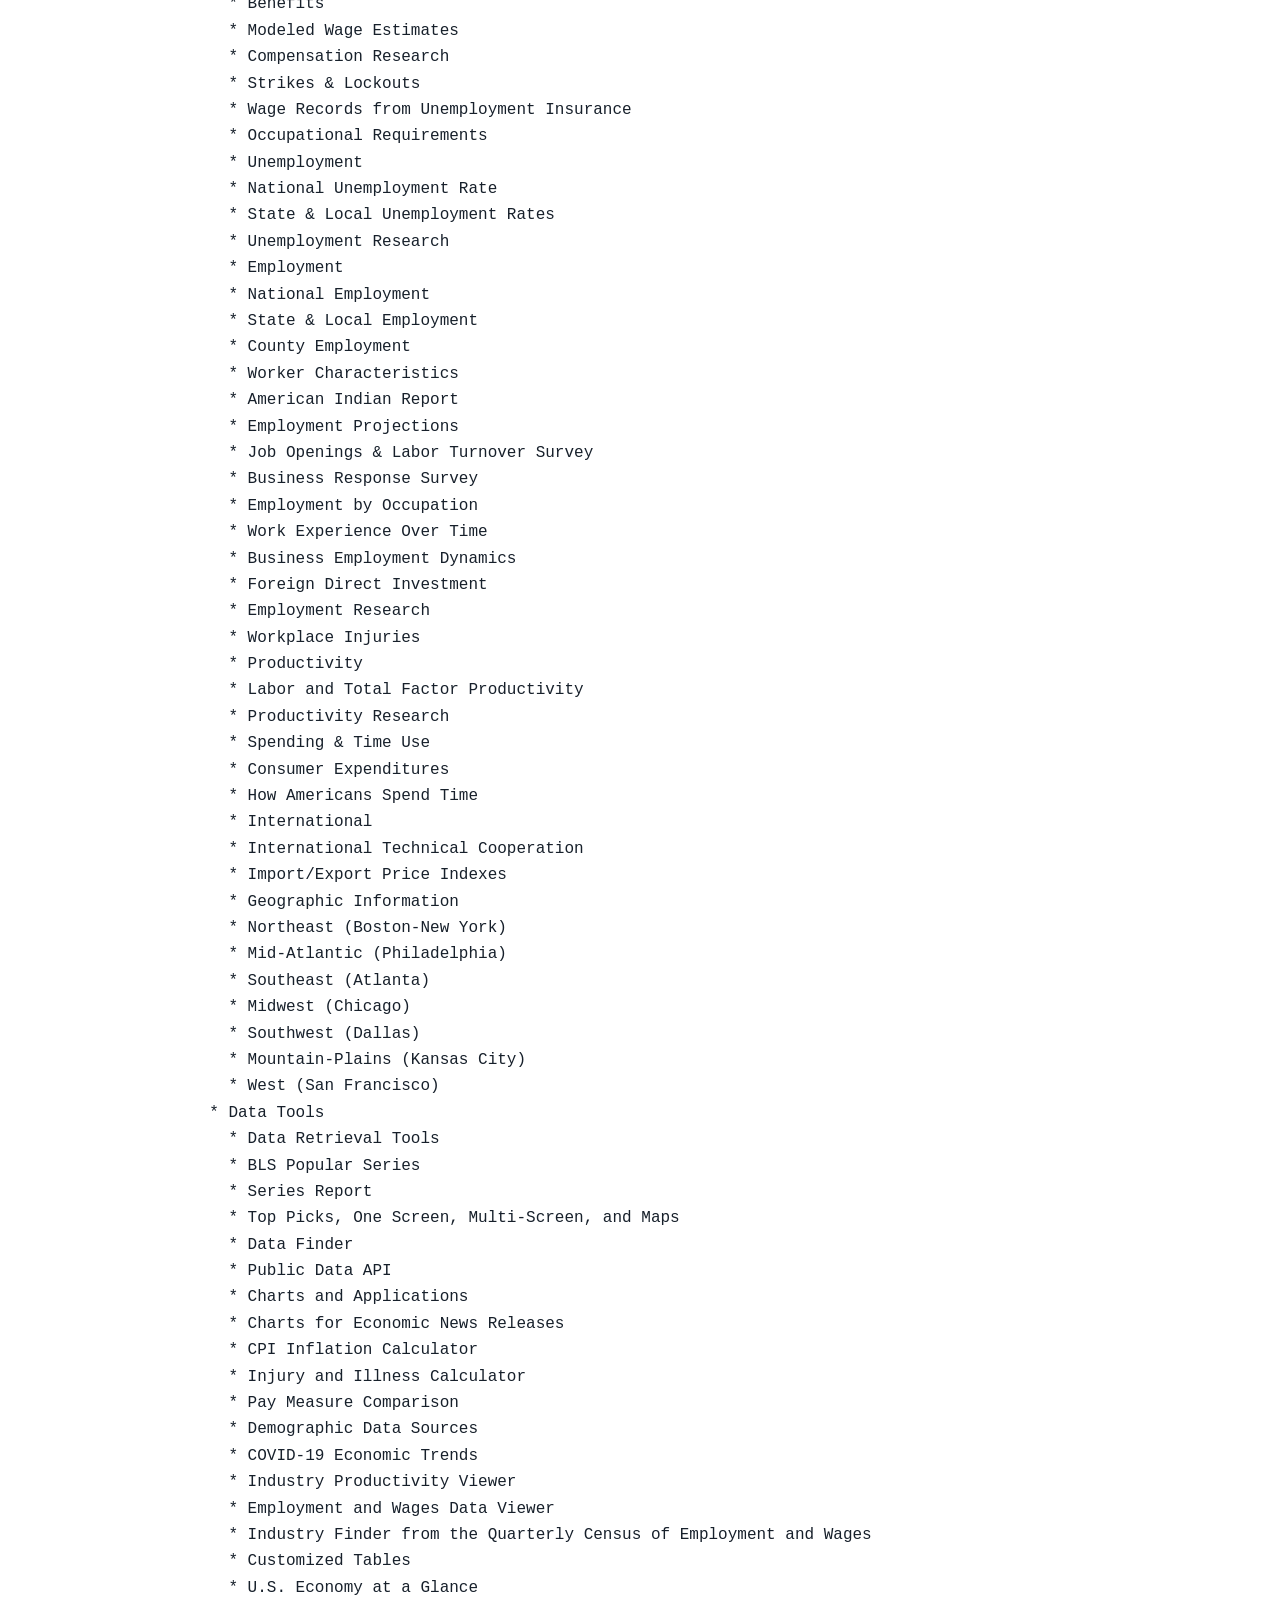
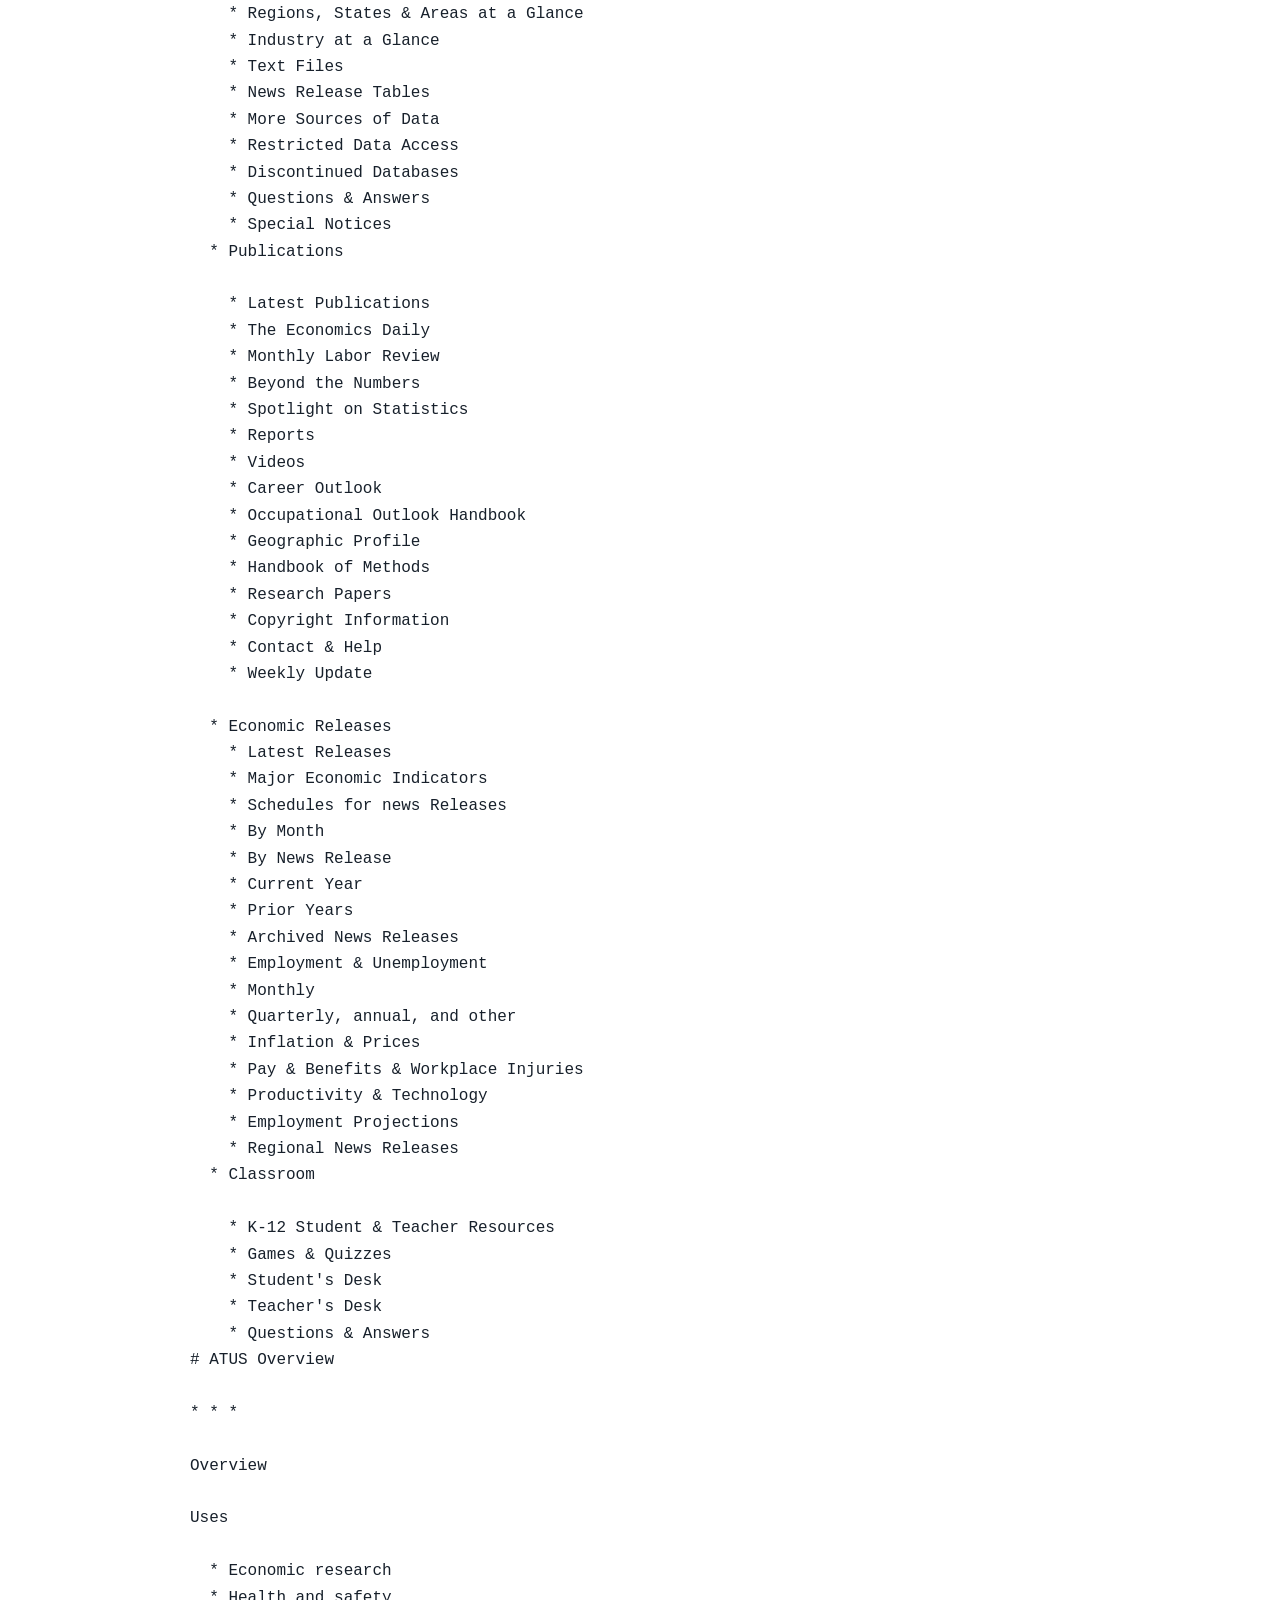
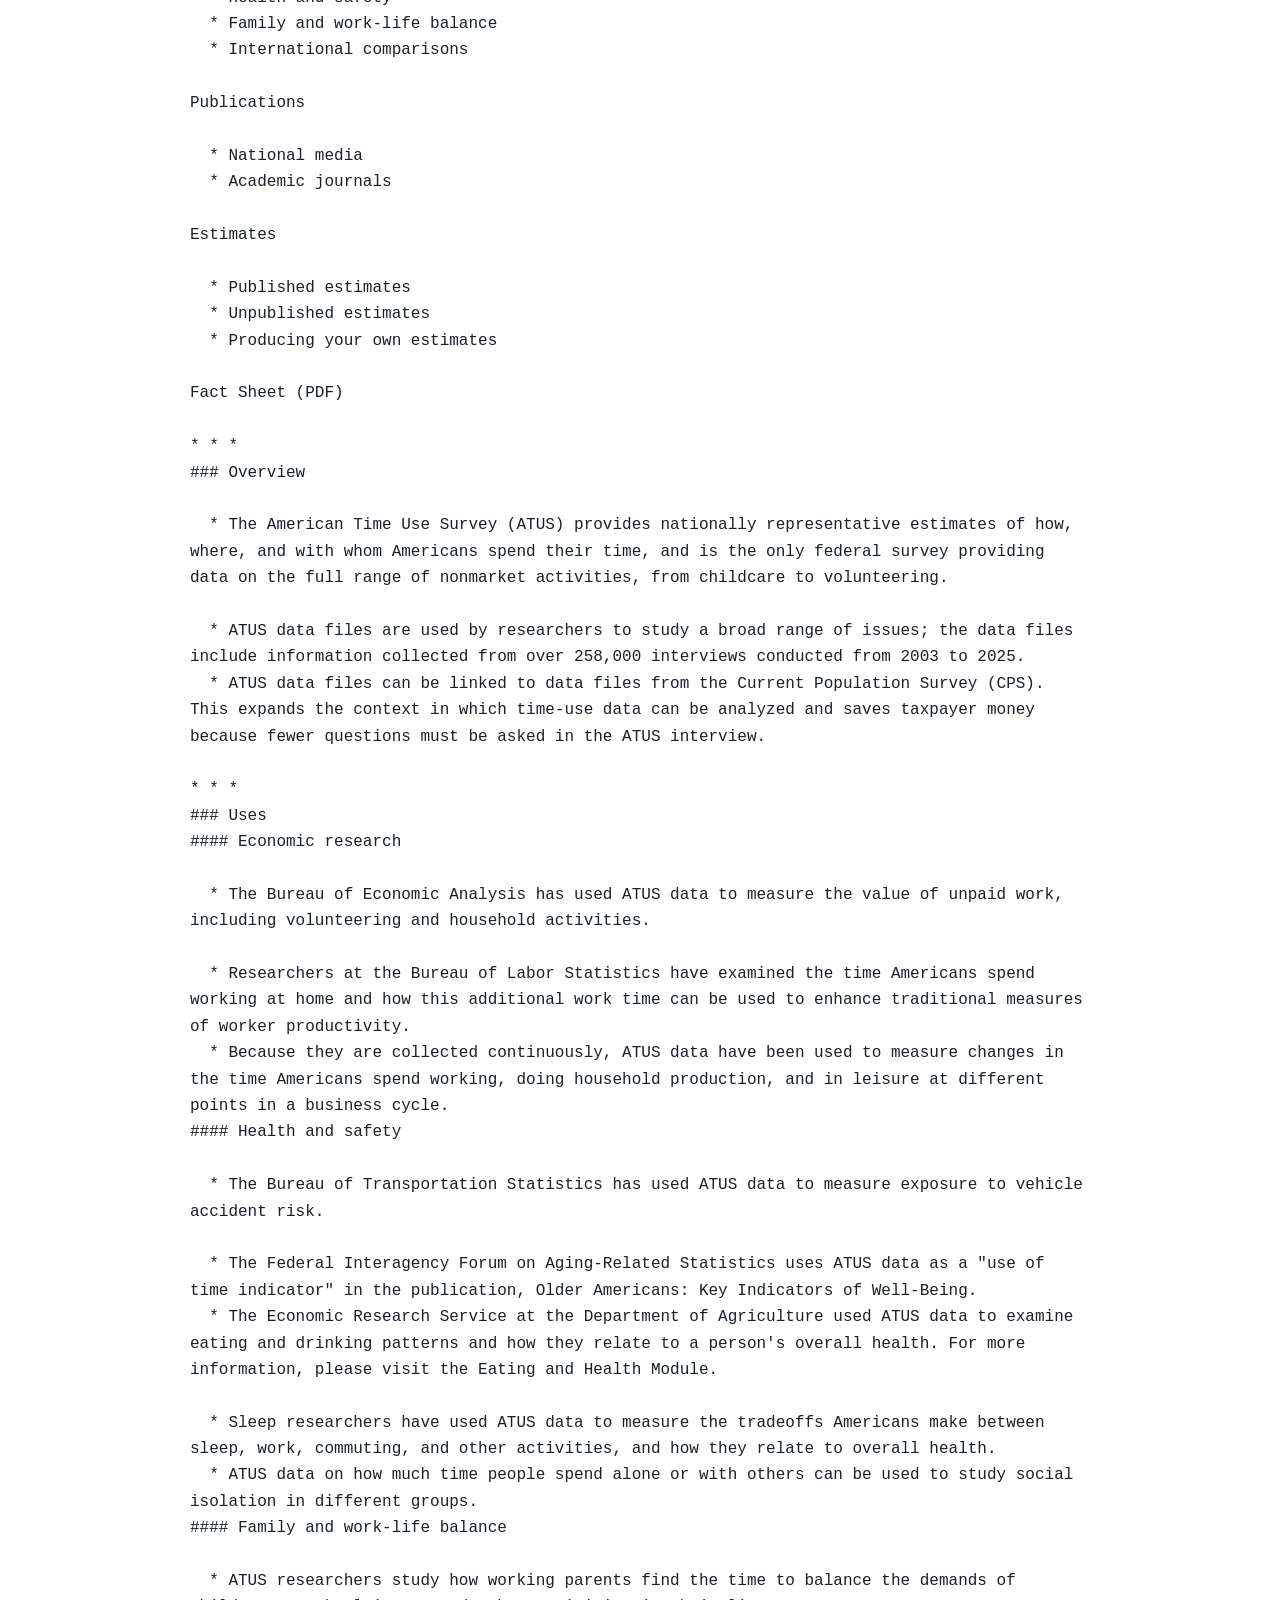
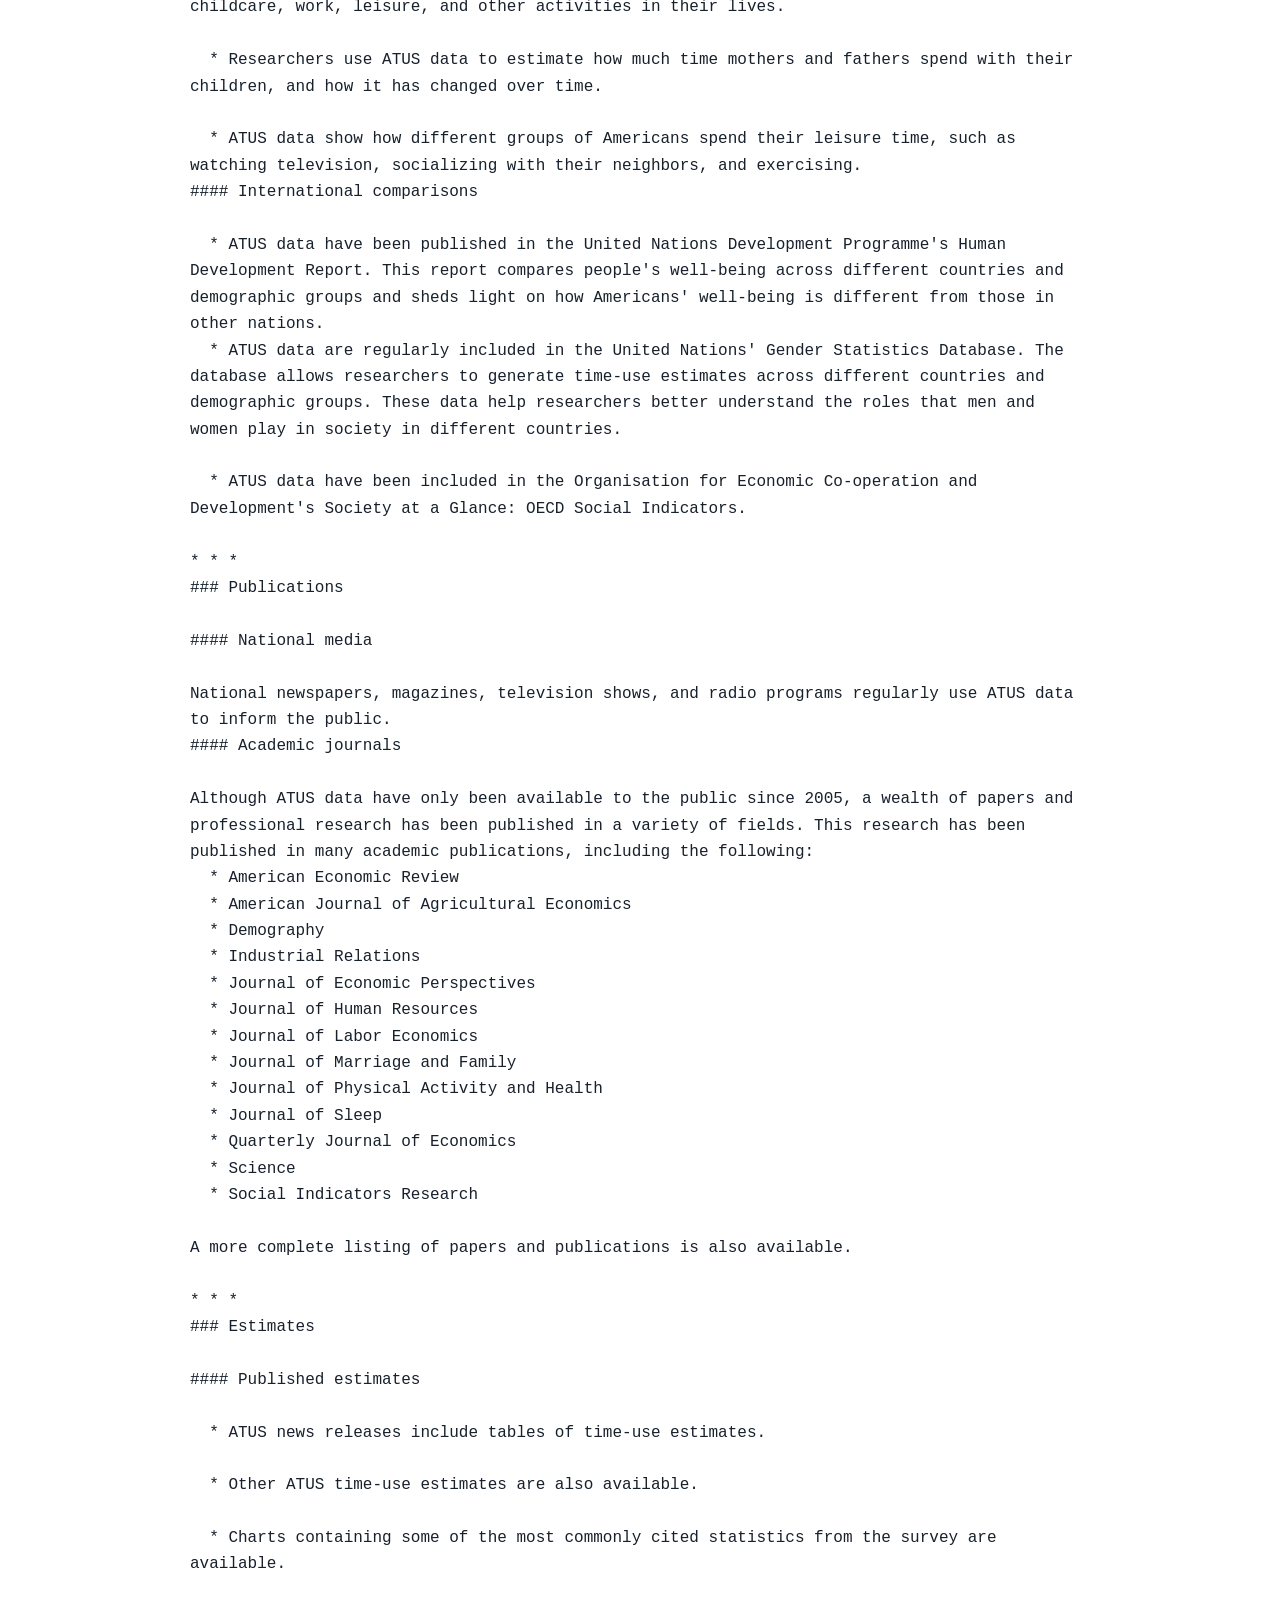
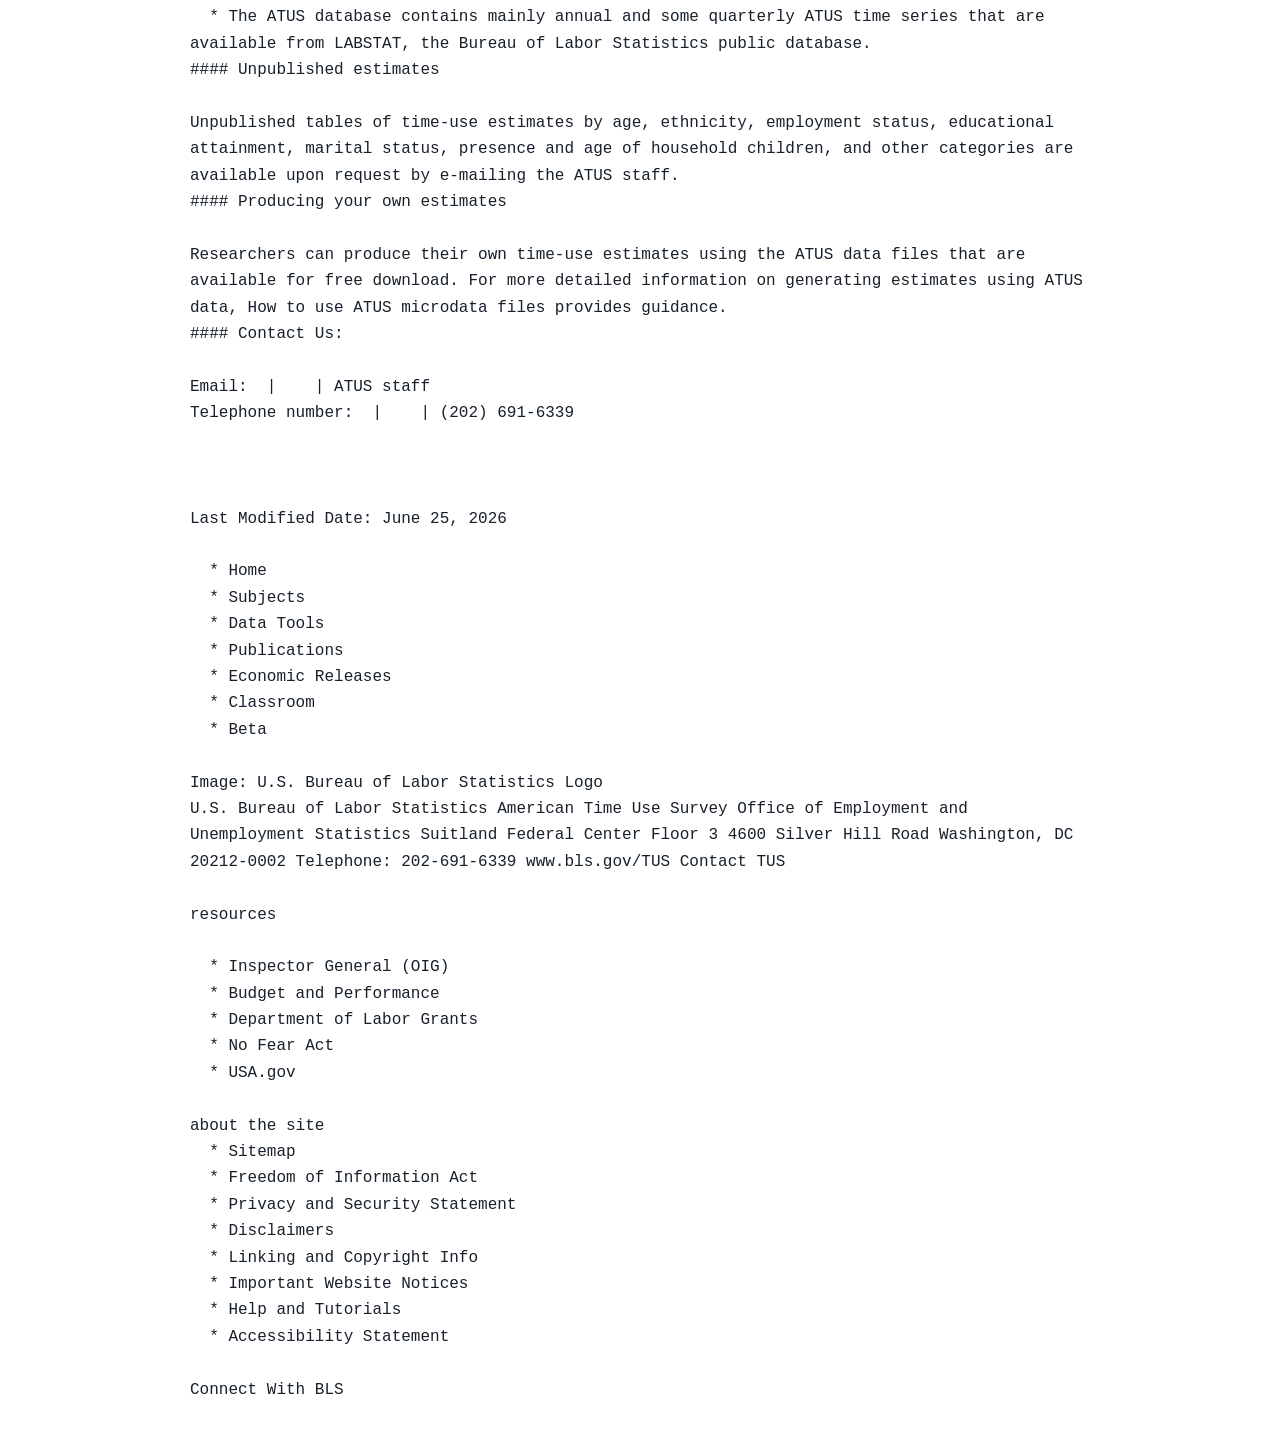
<file: docs/source_material/web/[Data'26]【ATUS】美国时间日记 - American Time Use Survey.html>
<!doctype html><html lang="en"><meta charset="utf-8"><meta name="viewport" content="width=device-width"><title>American Time Use Survey</title><style>body{max-width:900px;margin:40px auto;padding:0 24px;font:16px/1.65 system-ui;color:#17202b}pre{white-space:pre-wrap;overflow-wrap:anywhere}aside{padding:18px;background:#eef4f8;border-radius:12px}a{color:#1665a8}</style><h1>American Time Use Survey</h1><aside><b>Official documentation/data-service entry. No corresponding single research-paper PDF.</b><br>Source: <a href="https://www.bls.gov/tus/overview.htm">https://www.bls.gov/tus/overview.htm</a><br>Retrieved: 2026-10-25<br>Readable official-page text captured through the web reader; raw HTTP request returned 403.</aside><pre>Source: https://www.bls.gov/tus/overview.htm
Retrieved: 2026-10-25
Capture method: web reader text; direct raw HTML returned HTTP 403.

Skip to Content

  *   * Home
    * About BLS
    * History
    * Our Leadership
    * Budget and Performance
    * Questions and Answers
    * A-Z Index
    * Glossary
    * BLS Speakers Available
    * Errata
    * Contact BLS
    * Overview of BLS Statistics
    * Guide to Programs &amp; Services
    * Demographics
    * Industries
    * Business Costs
    * Occupations
    * Geography
    * Resources For
    * Business Leaders
    * Consumers
    * Developers
    * Economists
    * Investors
    * Jobseekers
    * Media
    * Public Policymakers
    * Researcher
    * Students &amp; Teachers
    * Survey Respondents
  * Subjects
    * Inflation &amp; Prices
    * Consumer Price Index
    * Producer Price Indexes
    * Import/Export Price Indexes
    * Contract Escalation
    * Price Index Research
    * Pay &amp; Benefits
    * Employment Cost Index
    * Employer Costs for Employee Compensation
    * Wage Data by Occupation
    * Earnings by Demographics
    * Earnings by Industry
    * County Wages
    * Benefits
    * Modeled Wage Estimates
    * Compensation Research
    * Strikes &amp; Lockouts
    * Wage Records from Unemployment Insurance
    * Occupational Requirements
    * Unemployment
    * National Unemployment Rate
    * State &amp; Local Unemployment Rates
    * Unemployment Research
    * Employment
    * National Employment
    * State &amp; Local Employment
    * County Employment
    * Worker Characteristics
    * American Indian Report
    * Employment Projections
    * Job Openings &amp; Labor Turnover Survey
    * Business Response Survey
    * Employment by Occupation
    * Work Experience Over Time
    * Business Employment Dynamics
    * Foreign Direct Investment
    * Employment Research
    * Workplace Injuries
    * Productivity
    * Labor and Total Factor Productivity
    * Productivity Research
    * Spending &amp; Time Use
    * Consumer Expenditures
    * How Americans Spend Time
    * International
    * International Technical Cooperation
    * Import/Export Price Indexes
    * Geographic Information
    * Northeast (Boston-New York)
    * Mid-Atlantic (Philadelphia)
    * Southeast (Atlanta)
    * Midwest (Chicago)
    * Southwest (Dallas)
    * Mountain-Plains (Kansas City)
    * West (San Francisco)
  * Data Tools
    * Data Retrieval Tools
    * BLS Popular Series
    * Series Report
    * Top Picks, One Screen, Multi-Screen, and Maps
    * Data Finder
    * Public Data API
    * Charts and Applications
    * Charts for Economic News Releases
    * CPI Inflation Calculator
    * Injury and Illness Calculator
    * Pay Measure Comparison
    * Demographic Data Sources
    * COVID-19 Economic Trends
    * Industry Productivity Viewer
    * Employment and Wages Data Viewer
    * Industry Finder from the Quarterly Census of Employment and Wages
    * Customized Tables
    * U.S. Economy at a Glance
    * Regions, States &amp; Areas at a Glance
    * Industry at a Glance
    * Text Files
    * News Release Tables
    * More Sources of Data
    * Restricted Data Access
    * Discontinued Databases
    * Questions &amp; Answers
    * Special Notices
  * Publications

    * Latest Publications
    * The Economics Daily
    * Monthly Labor Review
    * Beyond the Numbers
    * Spotlight on Statistics
    * Reports
    * Videos
    * Career Outlook
    * Occupational Outlook Handbook
    * Geographic Profile
    * Handbook of Methods
    * Research Papers
    * Copyright Information
    * Contact &amp; Help
    * Weekly Update

  * Economic Releases
    * Latest Releases
    * Major Economic Indicators
    * Schedules for news Releases
    * By Month
    * By News Release
    * Current Year
    * Prior Years
    * Archived News Releases
    * Employment &amp; Unemployment
    * Monthly
    * Quarterly, annual, and other
    * Inflation &amp; Prices
    * Pay &amp; Benefits &amp; Workplace Injuries
    * Productivity &amp; Technology
    * Employment Projections
    * Regional News Releases
  * Classroom

    * K-12 Student &amp; Teacher Resources
    * Games &amp; Quizzes
    * Student&#x27;s Desk
    * Teacher&#x27;s Desk
    * Questions &amp; Answers
# ATUS Overview

* * *

Overview

Uses

  * Economic research
  * Health and safety
  * Family and work-life balance
  * International comparisons

Publications

  * National media
  * Academic journals

Estimates

  * Published estimates
  * Unpublished estimates
  * Producing your own estimates

Fact Sheet (PDF)

* * *
### Overview

  * The American Time Use Survey (ATUS) provides nationally representative estimates of how, where, and with whom Americans spend their time, and is the only federal survey providing data on the full range of nonmarket activities, from childcare to volunteering.

  * ATUS data files are used by researchers to study a broad range of issues; the data files include information collected from over 258,000 interviews conducted from 2003 to 2025.
  * ATUS data files can be linked to data files from the Current Population Survey (CPS). This expands the context in which time-use data can be analyzed and saves taxpayer money because fewer questions must be asked in the ATUS interview.

* * *
### Uses
#### Economic research

  * The Bureau of Economic Analysis has used ATUS data to measure the value of unpaid work, including volunteering and household activities.

  * Researchers at the Bureau of Labor Statistics have examined the time Americans spend working at home and how this additional work time can be used to enhance traditional measures of worker productivity.
  * Because they are collected continuously, ATUS data have been used to measure changes in the time Americans spend working, doing household production, and in leisure at different points in a business cycle.
#### Health and safety

  * The Bureau of Transportation Statistics has used ATUS data to measure exposure to vehicle accident risk.

  * The Federal Interagency Forum on Aging-Related Statistics uses ATUS data as a &quot;use of time indicator&quot; in the publication, Older Americans: Key Indicators of Well-Being.
  * The Economic Research Service at the Department of Agriculture used ATUS data to examine eating and drinking patterns and how they relate to a person&#x27;s overall health. For more information, please visit the Eating and Health Module.

  * Sleep researchers have used ATUS data to measure the tradeoffs Americans make between sleep, work, commuting, and other activities, and how they relate to overall health.
  * ATUS data on how much time people spend alone or with others can be used to study social isolation in different groups.
#### Family and work-life balance

  * ATUS researchers study how working parents find the time to balance the demands of childcare, work, leisure, and other activities in their lives.

  * Researchers use ATUS data to estimate how much time mothers and fathers spend with their children, and how it has changed over time.

  * ATUS data show how different groups of Americans spend their leisure time, such as watching television, socializing with their neighbors, and exercising.
#### International comparisons

  * ATUS data have been published in the United Nations Development Programme&#x27;s Human Development Report. This report compares people&#x27;s well-being across different countries and demographic groups and sheds light on how Americans&#x27; well-being is different from those in other nations.
  * ATUS data are regularly included in the United Nations&#x27; Gender Statistics Database. The database allows researchers to generate time-use estimates across different countries and demographic groups. These data help researchers better understand the roles that men and women play in society in different countries.

  * ATUS data have been included in the Organisation for Economic Co-operation and Development&#x27;s Society at a Glance: OECD Social Indicators.

* * *
### Publications

#### National media

National newspapers, magazines, television shows, and radio programs regularly use ATUS data to inform the public.
#### Academic journals

Although ATUS data have only been available to the public since 2005, a wealth of papers and professional research has been published in a variety of fields. This research has been published in many academic publications, including the following:
  * American Economic Review
  * American Journal of Agricultural Economics
  * Demography
  * Industrial Relations
  * Journal of Economic Perspectives
  * Journal of Human Resources
  * Journal of Labor Economics
  * Journal of Marriage and Family
  * Journal of Physical Activity and Health
  * Journal of Sleep
  * Quarterly Journal of Economics
  * Science
  * Social Indicators Research

A more complete listing of papers and publications is also available.

* * *
### Estimates

#### Published estimates

  * ATUS news releases include tables of time-use estimates.

  * Other ATUS time-use estimates are also available.

  * Charts containing some of the most commonly cited statistics from the survey are available.

  * The ATUS database contains mainly annual and some quarterly ATUS time series that are available from LABSTAT, the Bureau of Labor Statistics public database.
#### Unpublished estimates

Unpublished tables of time-use estimates by age, ethnicity, employment status, educational attainment, marital status, presence and age of household children, and other categories are available upon request by e-mailing the ATUS staff.
#### Producing your own estimates

Researchers can produce their own time-use estimates using the ATUS data files that are available for free download. For more detailed information on generating estimates using ATUS data, How to use ATUS microdata files provides guidance.
#### Contact Us:

Email:  |    | ATUS staff
Telephone number:  |    | (202) 691-6339



Last Modified Date: June 25, 2026

  * Home
  * Subjects
  * Data Tools
  * Publications
  * Economic Releases
  * Classroom
  * Beta

Image: U.S. Bureau of Labor Statistics Logo 
U.S. Bureau of Labor Statistics American Time Use Survey Office of Employment and Unemployment Statistics Suitland Federal Center Floor 3 4600 Silver Hill Road Washington, DC 20212-0002 Telephone: 202-691-6339 www.bls.gov/TUS Contact TUS

resources

  * Inspector General (OIG)
  * Budget and Performance
  * Department of Labor Grants
  * No Fear Act
  * USA.gov

about the site
  * Sitemap
  * Freedom of Information Act
  * Privacy and Security Statement
  * Disclaimers
  * Linking and Copyright Info
  * Important Website Notices
  * Help and Tutorials
  * Accessibility Statement

Connect With BLS
</pre></html>
</file>
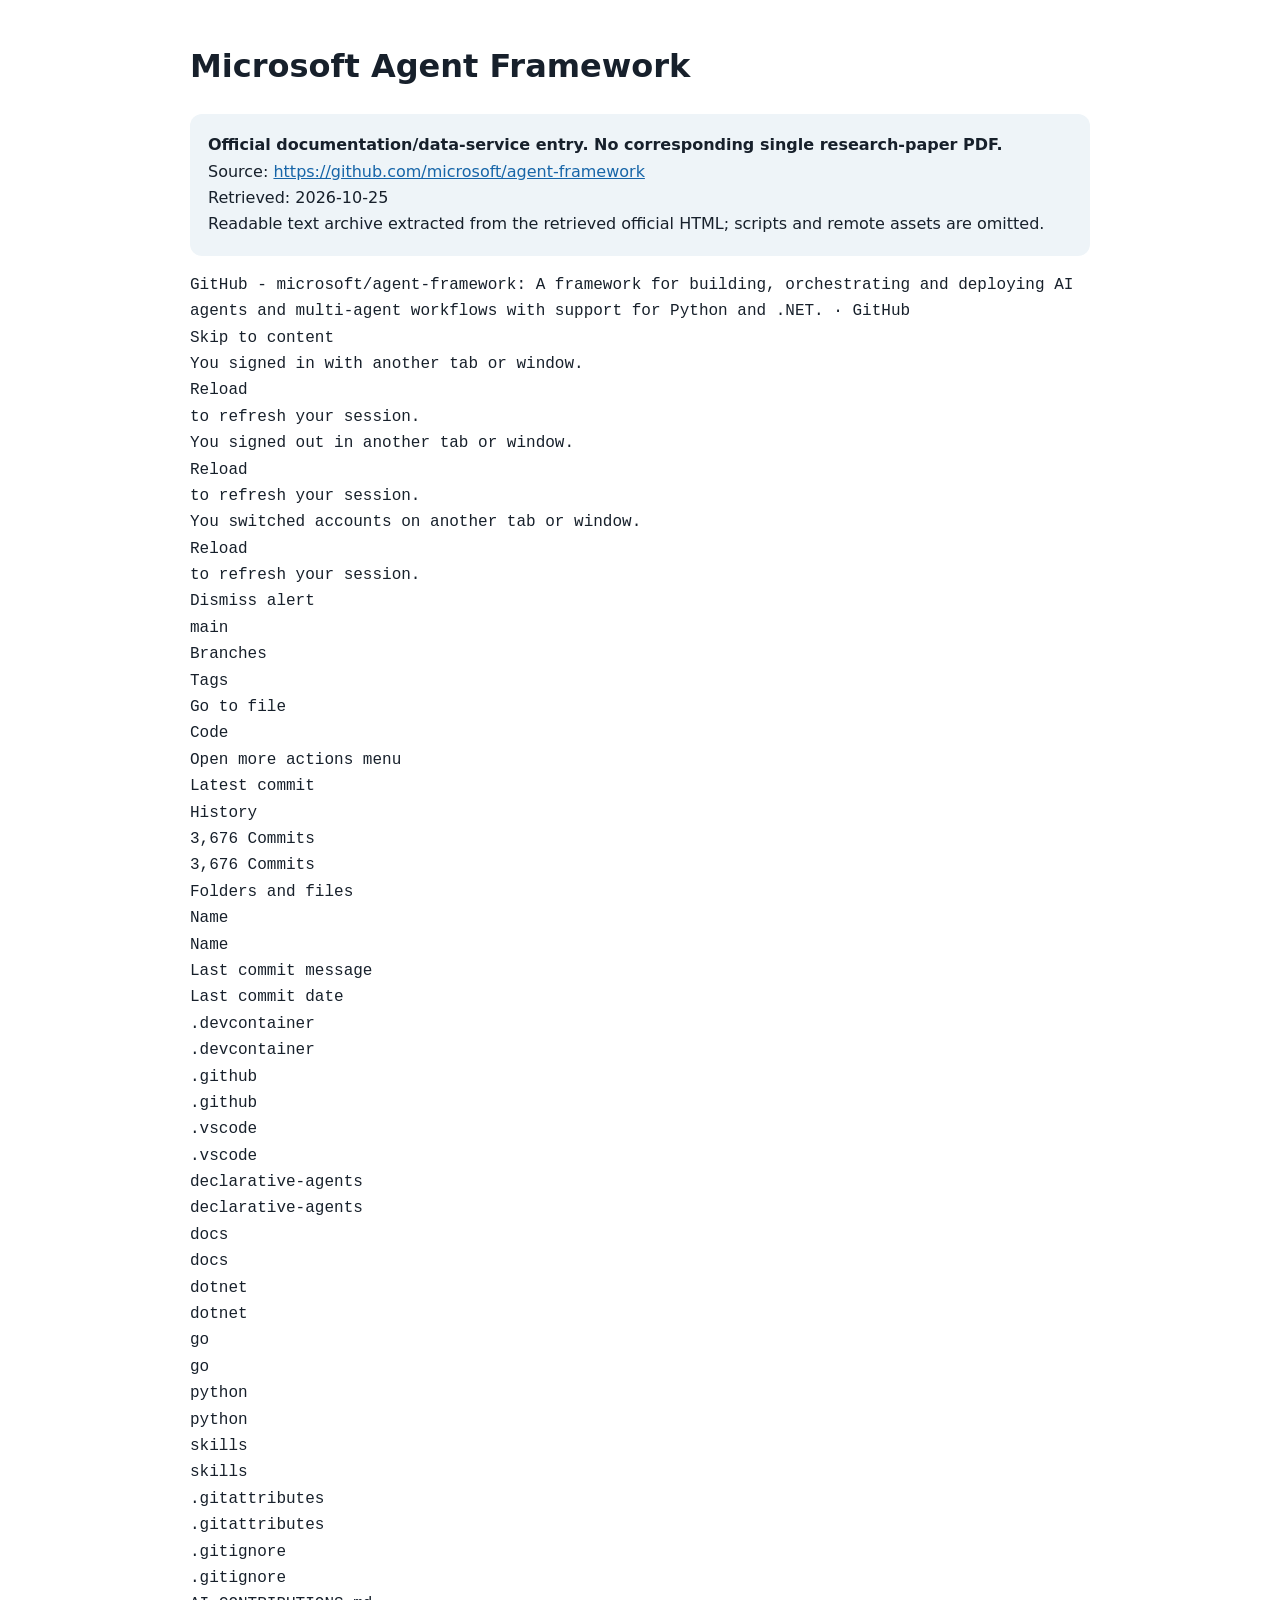
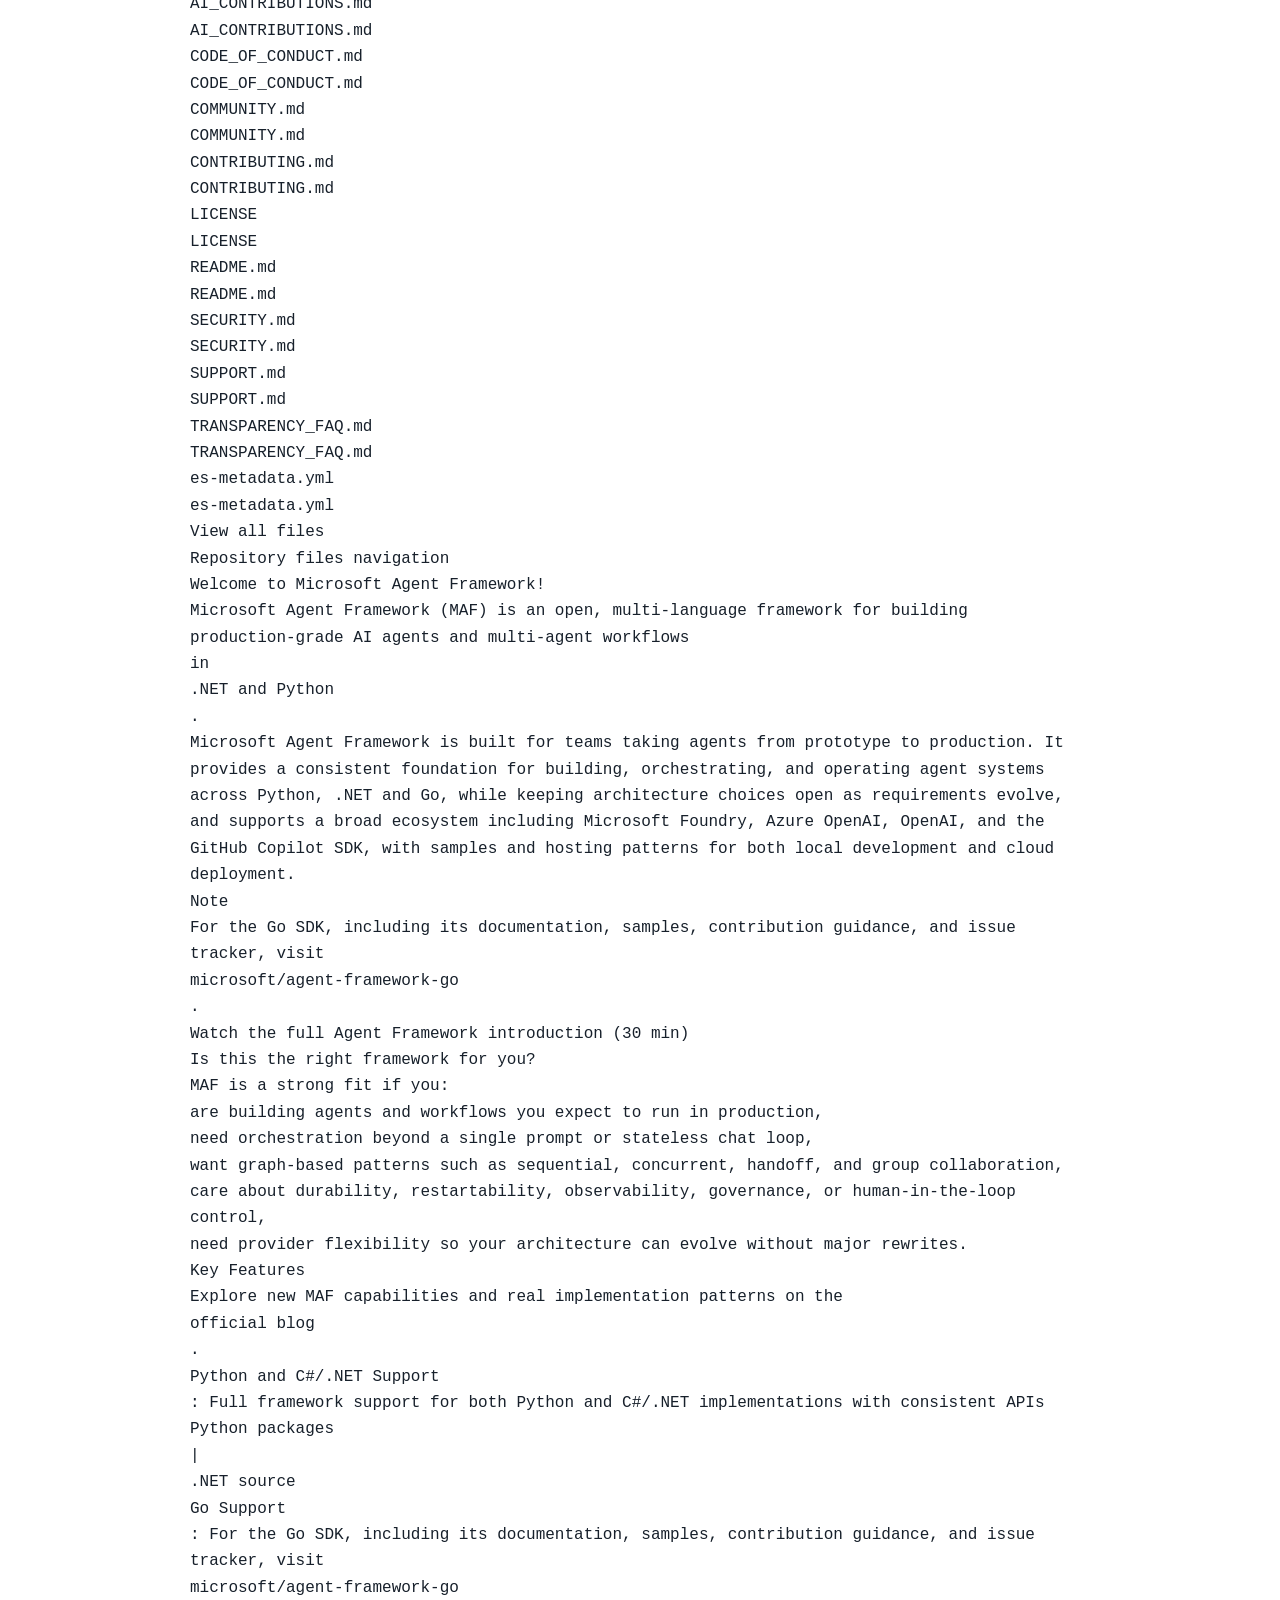
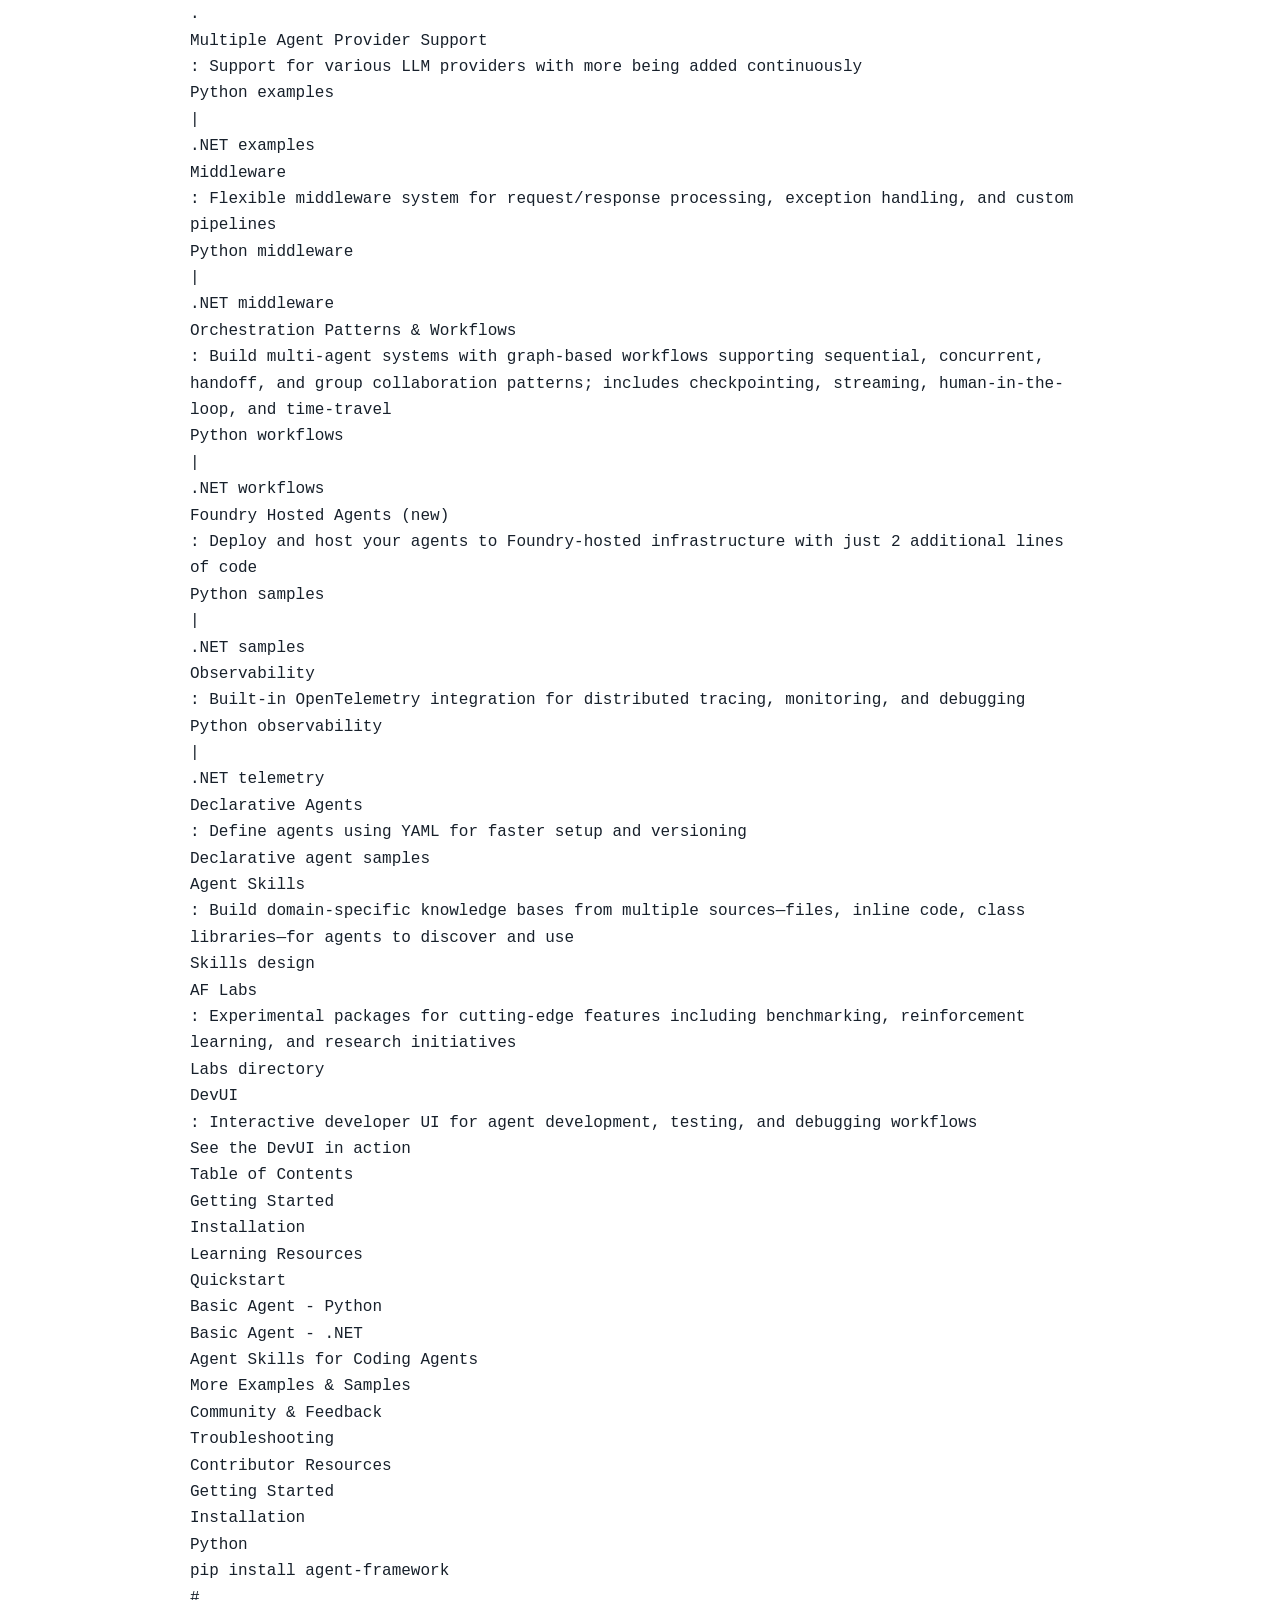
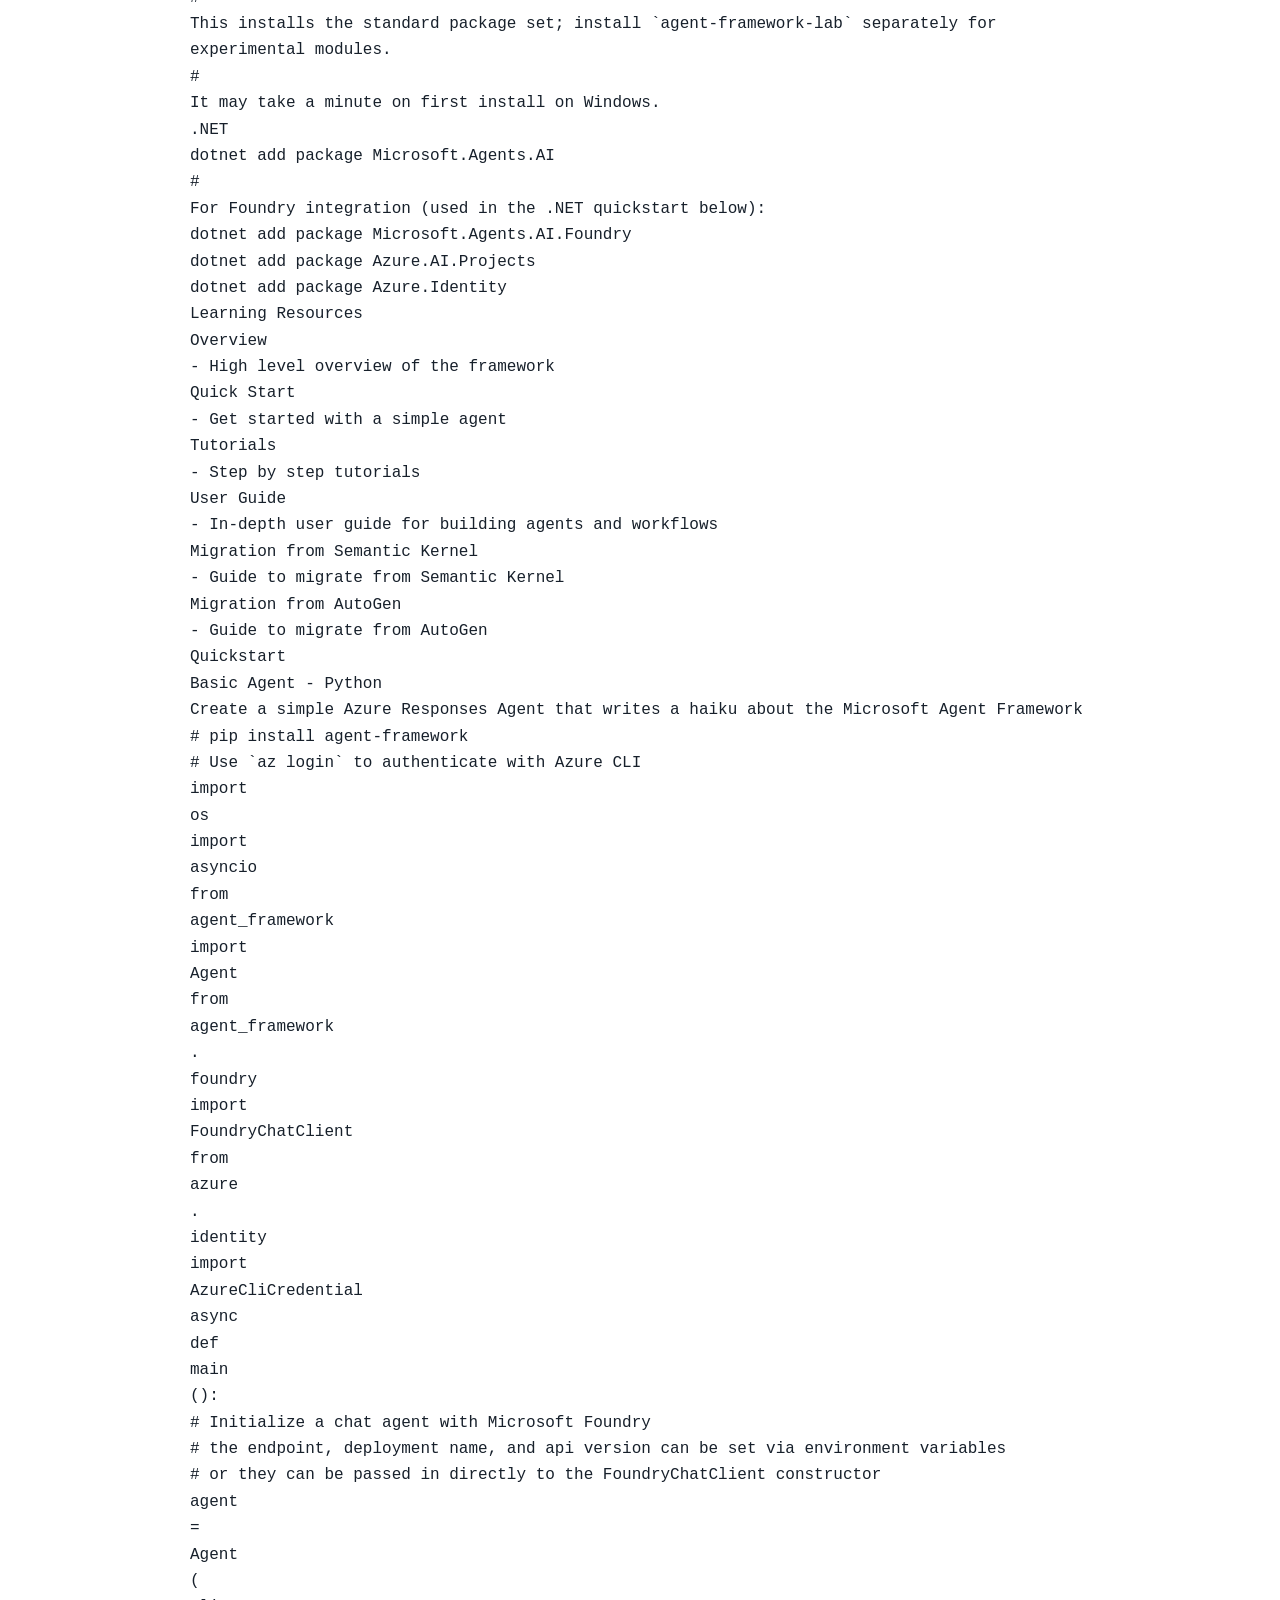
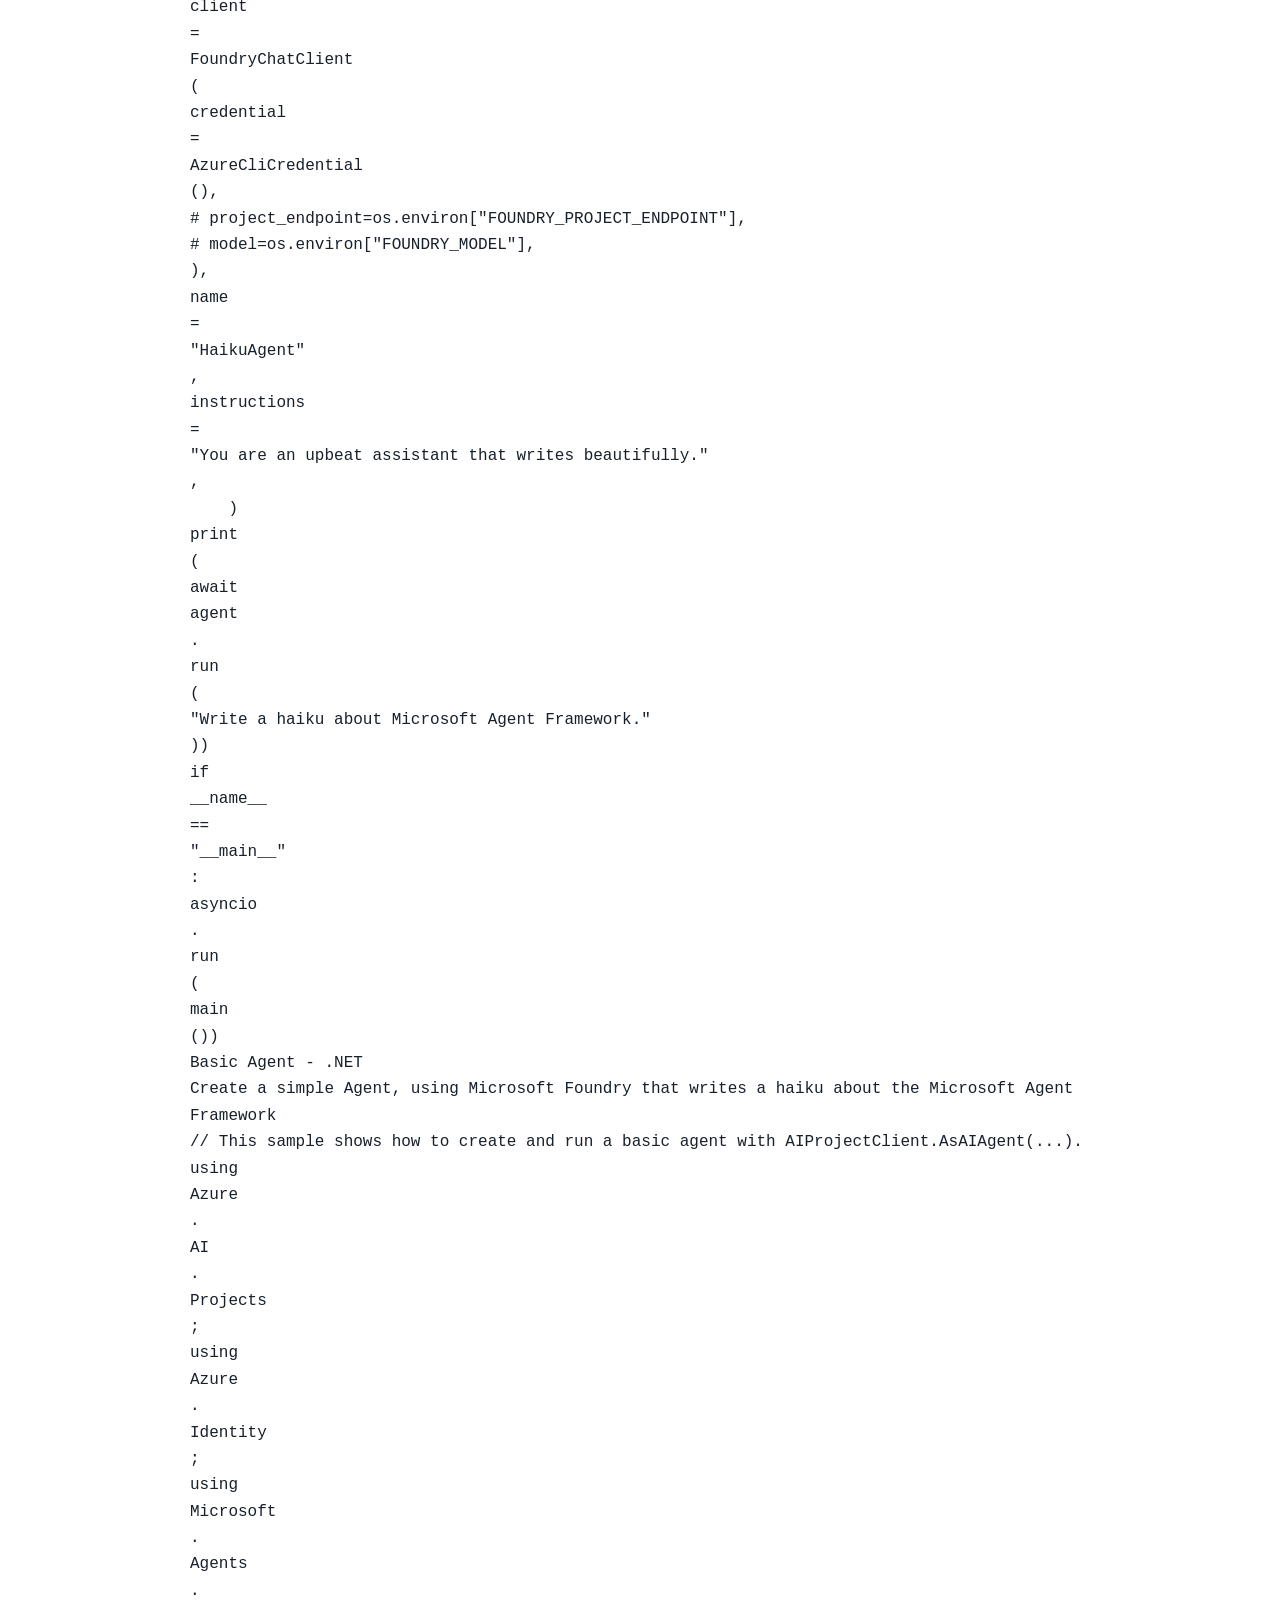
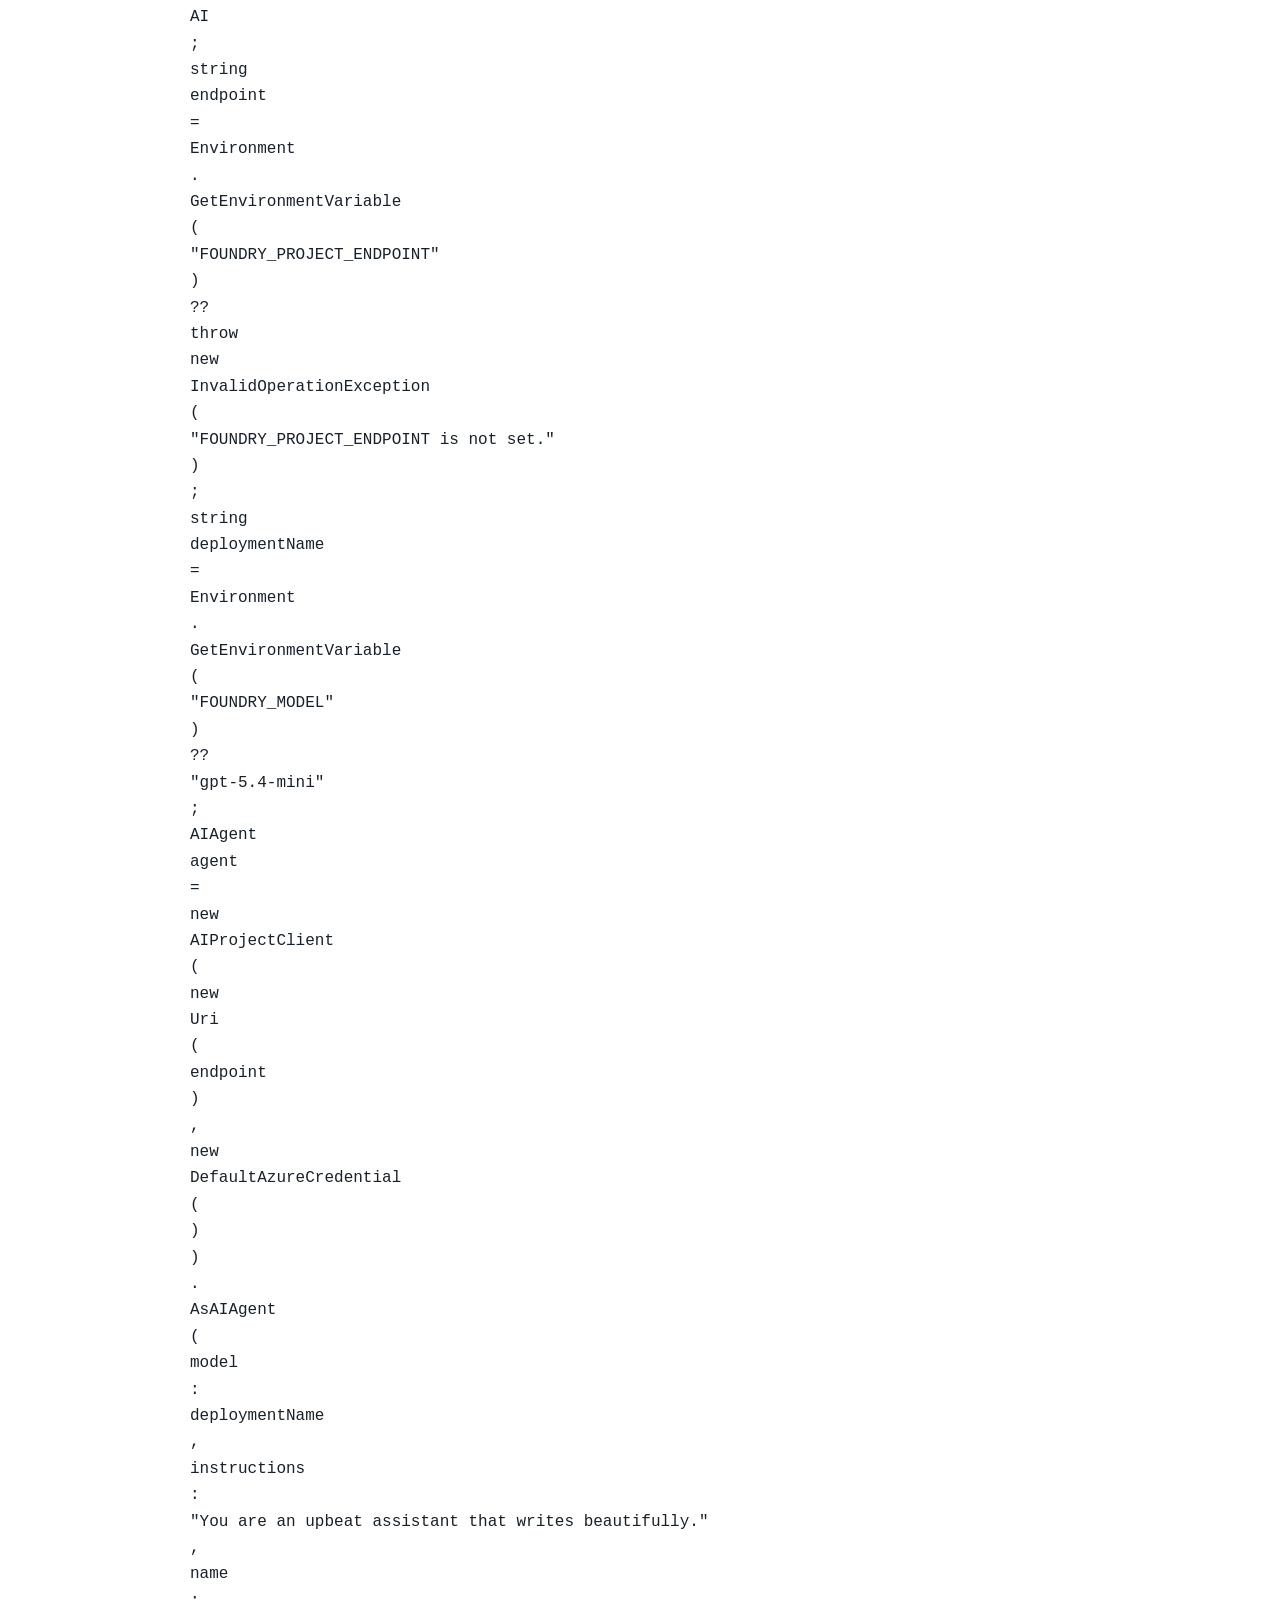
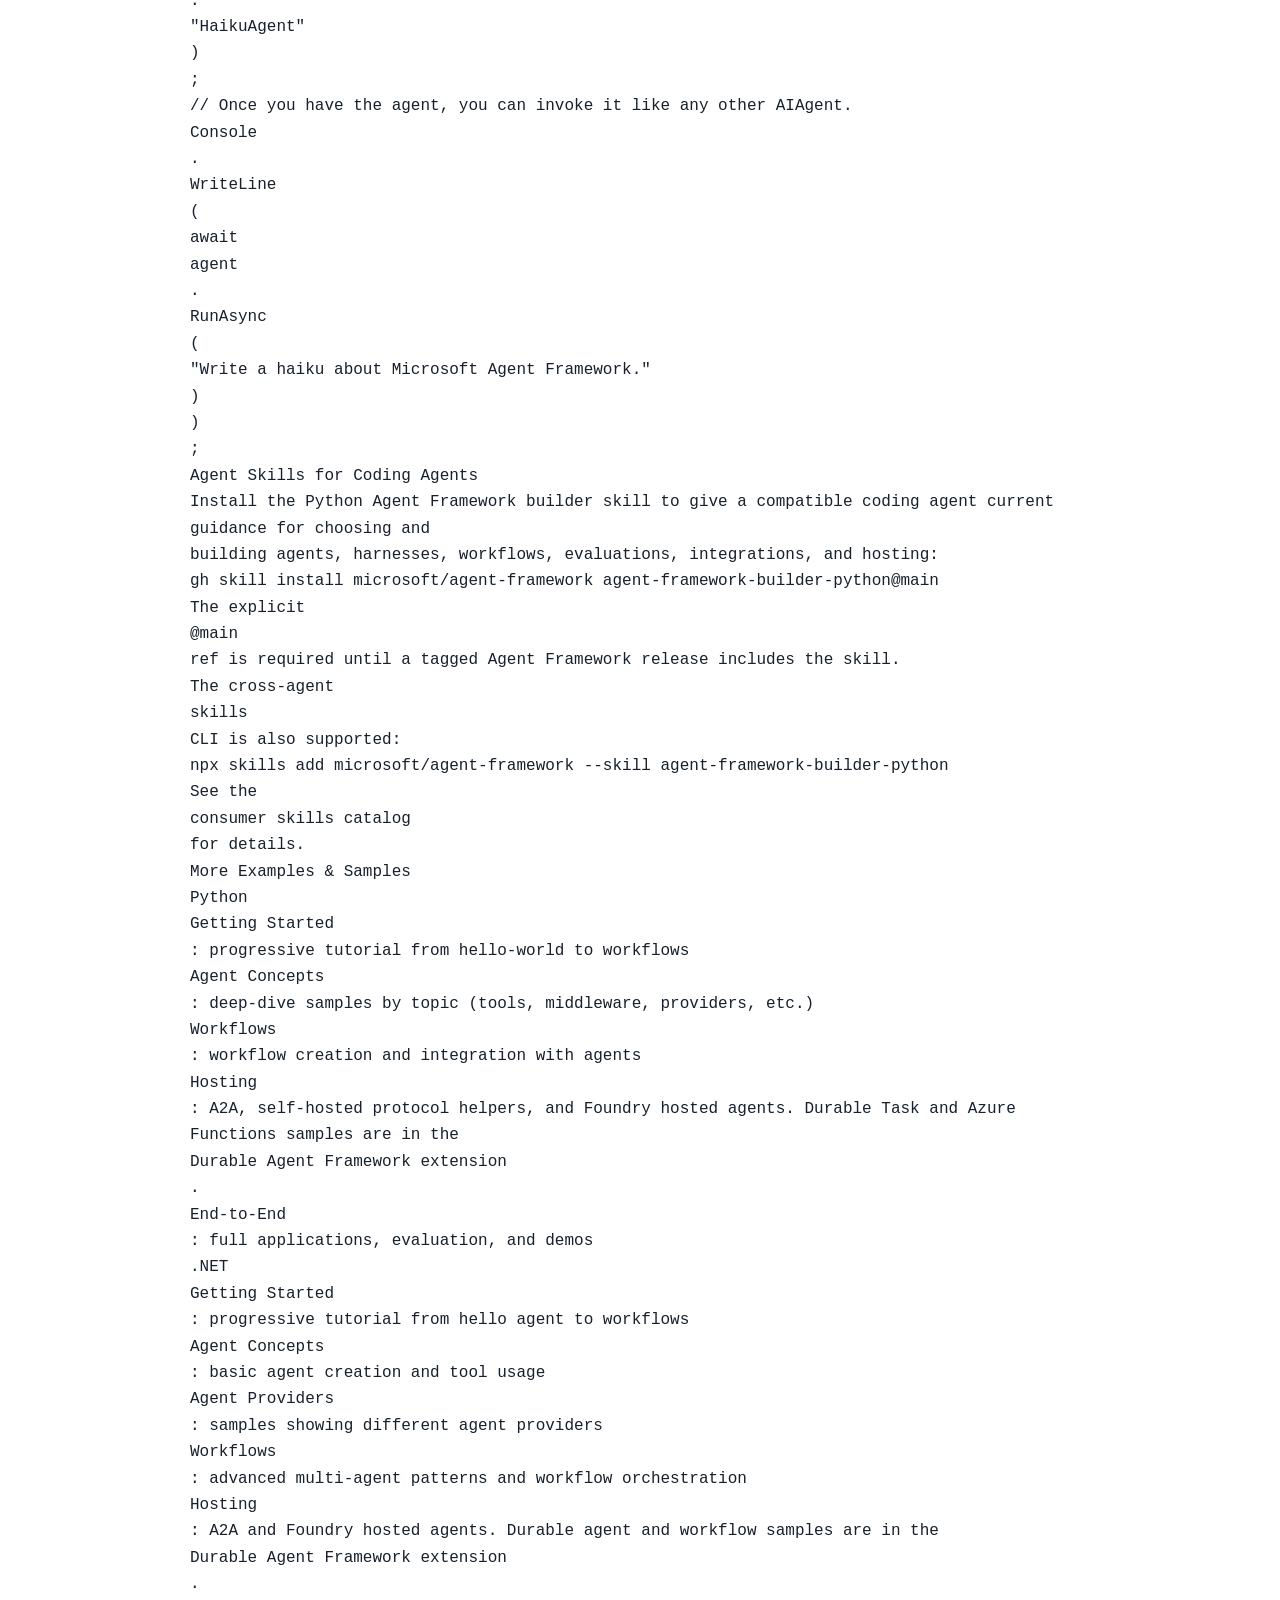
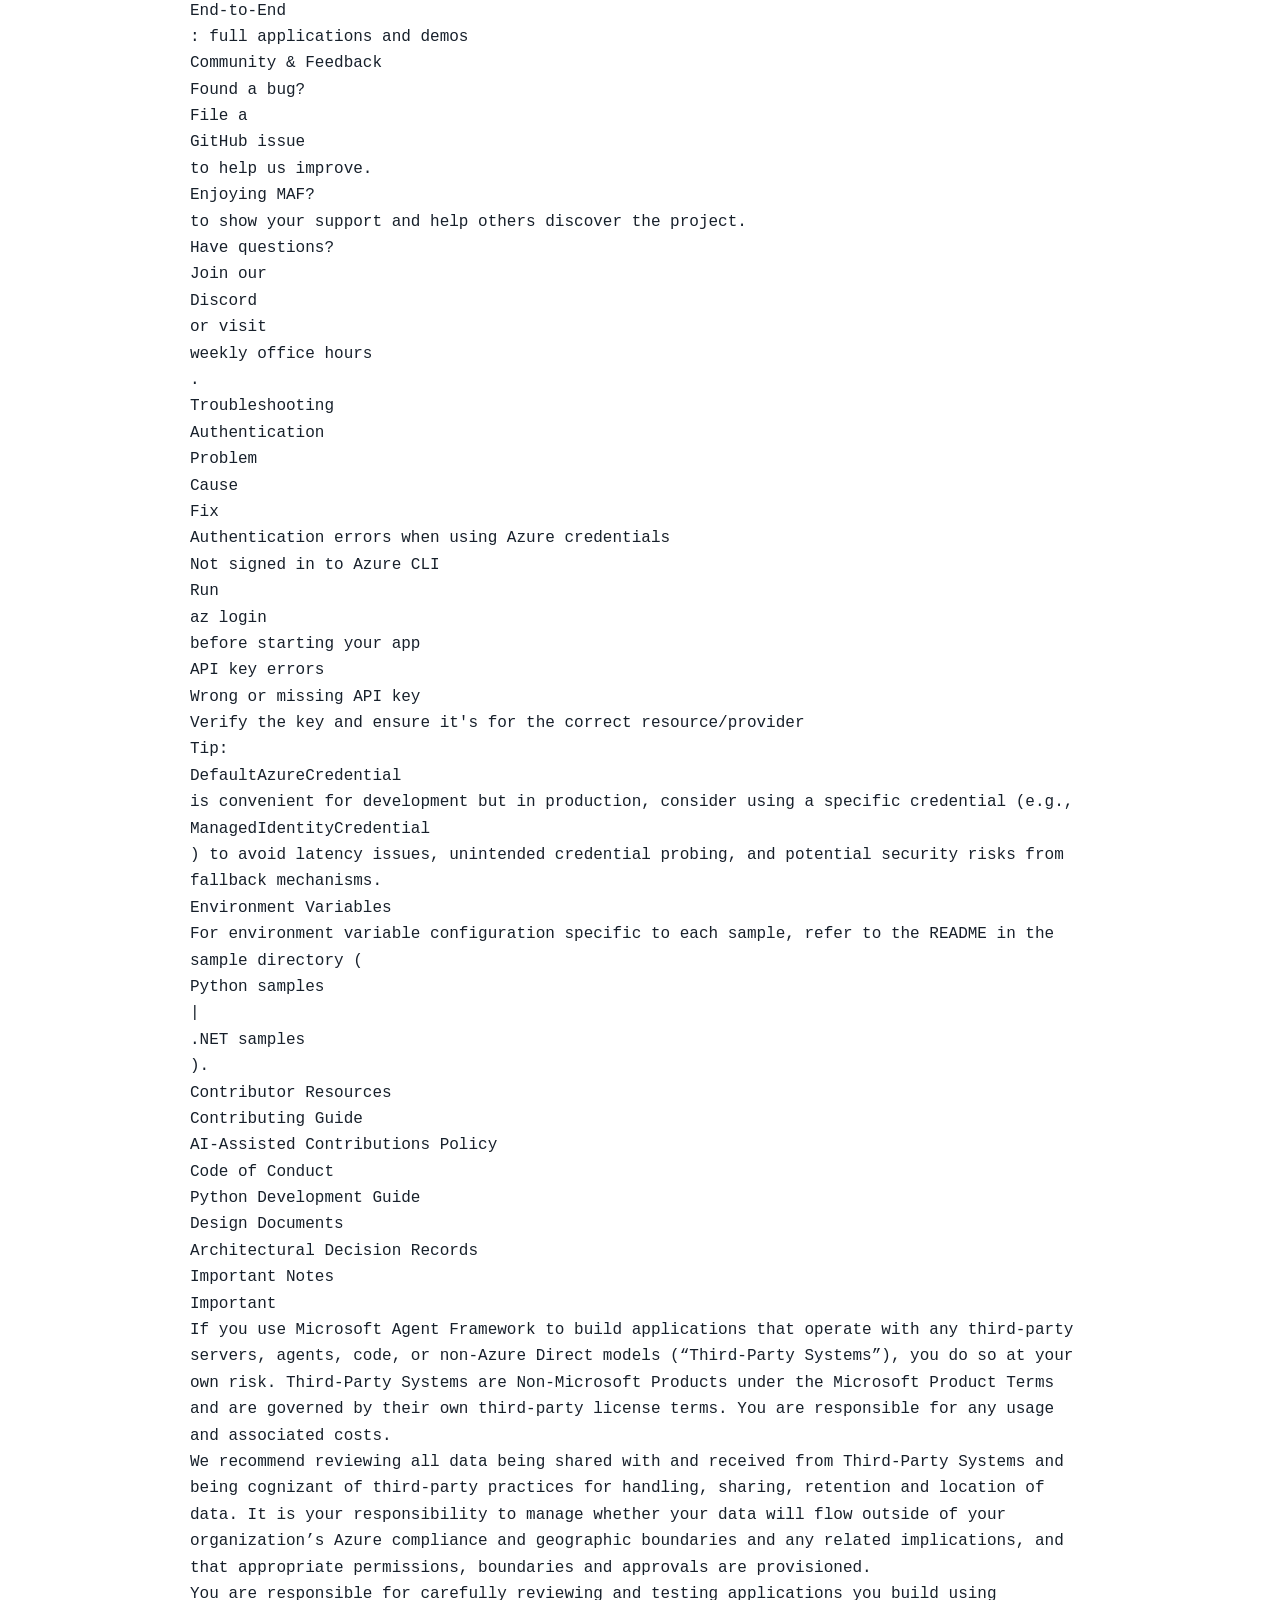
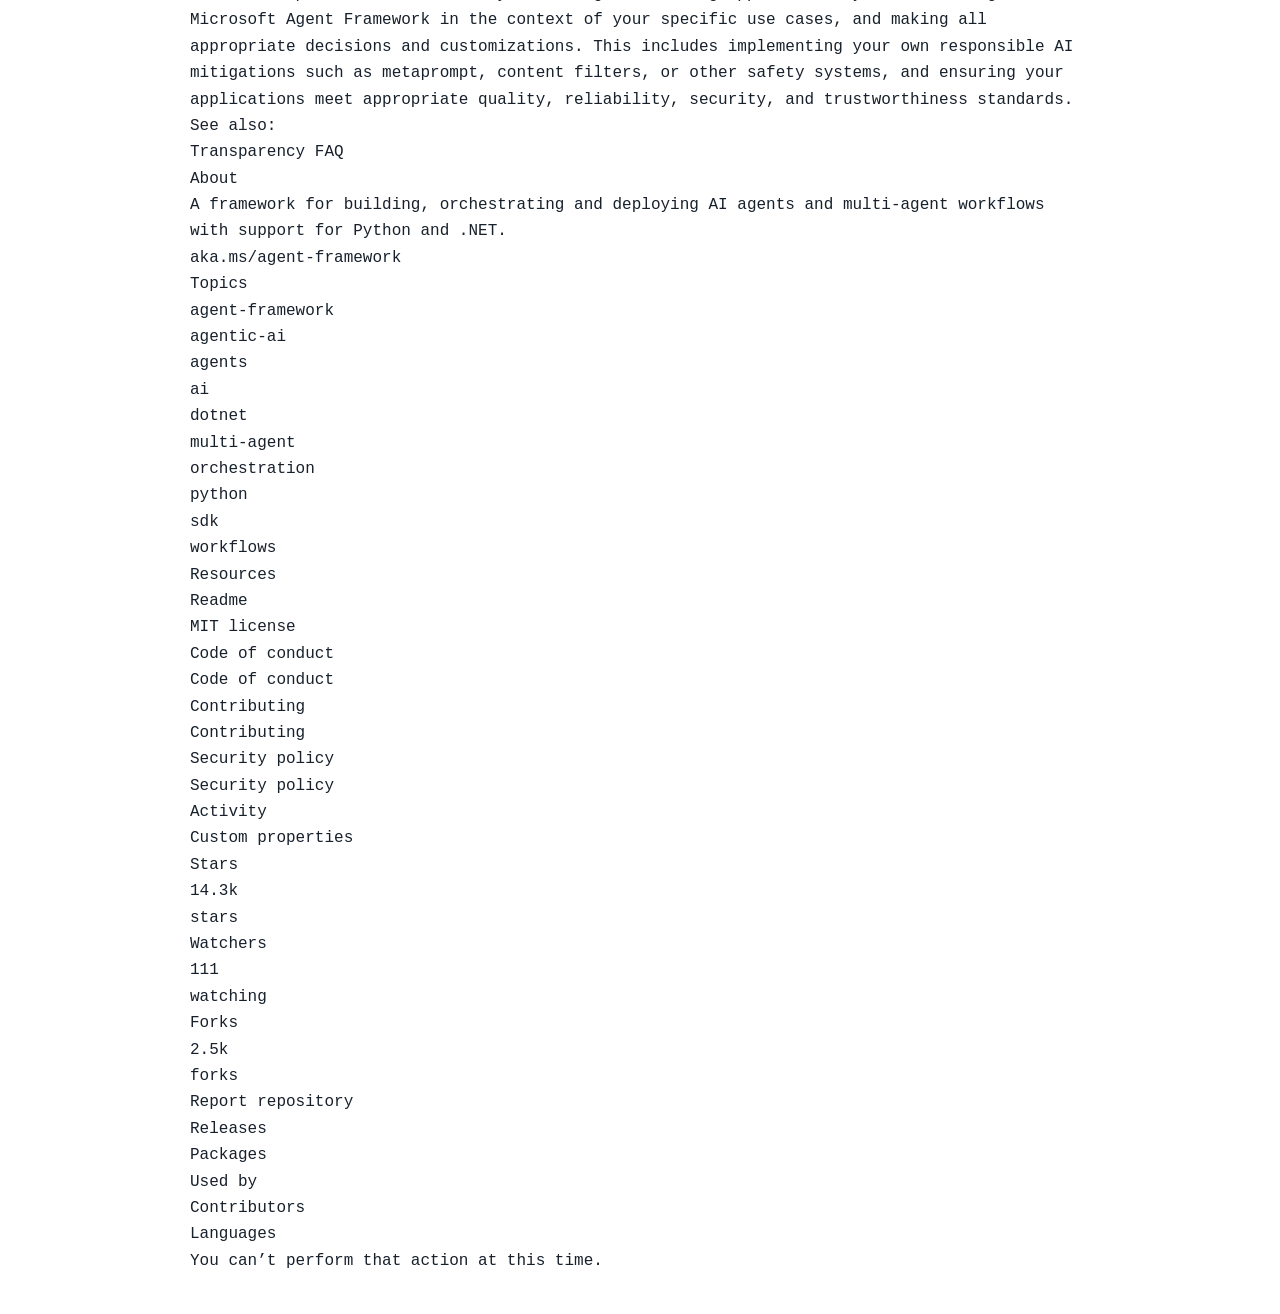
<file: docs/source_material/web/[Docs'26]【Microsoft Agent Framework】代理软件框架 - Microsoft Agent Framework.html>
<!doctype html><html lang="en"><meta charset="utf-8"><meta name="viewport" content="width=device-width"><title>Microsoft Agent Framework</title><style>body{max-width:900px;margin:40px auto;padding:0 24px;font:16px/1.65 system-ui;color:#17202b}pre{white-space:pre-wrap;overflow-wrap:anywhere}aside{padding:18px;background:#eef4f8;border-radius:12px}a{color:#1665a8}</style><h1>Microsoft Agent Framework</h1><aside><b>Official documentation/data-service entry. No corresponding single research-paper PDF.</b><br>Source: <a href="https://github.com/microsoft/agent-framework">https://github.com/microsoft/agent-framework</a><br>Retrieved: 2026-10-25<br>Readable text archive extracted from the retrieved official HTML; scripts and remote assets are omitted.</aside><pre>GitHub - microsoft/agent-framework: A framework for building, orchestrating and deploying AI agents and multi-agent workflows with support for Python and .NET. · GitHub
Skip to content
You signed in with another tab or window.
Reload
to refresh your session.
You signed out in another tab or window.
Reload
to refresh your session.
You switched accounts on another tab or window.
Reload
to refresh your session.
Dismiss alert
main
Branches
Tags
Go to file
Code
Open more actions menu
Latest commit
History
3,676 Commits
3,676 Commits
Folders and files
Name
Name
Last commit message
Last commit date
.devcontainer
.devcontainer
.github
.github
.vscode
.vscode
declarative-agents
declarative-agents
docs
docs
dotnet
dotnet
go
go
python
python
skills
skills
.gitattributes
.gitattributes
.gitignore
.gitignore
AI_CONTRIBUTIONS.md
AI_CONTRIBUTIONS.md
CODE_OF_CONDUCT.md
CODE_OF_CONDUCT.md
COMMUNITY.md
COMMUNITY.md
CONTRIBUTING.md
CONTRIBUTING.md
LICENSE
LICENSE
README.md
README.md
SECURITY.md
SECURITY.md
SUPPORT.md
SUPPORT.md
TRANSPARENCY_FAQ.md
TRANSPARENCY_FAQ.md
es-metadata.yml
es-metadata.yml
View all files
Repository files navigation
Welcome to Microsoft Agent Framework!
Microsoft Agent Framework (MAF) is an open, multi-language framework for building
production-grade AI agents and multi-agent workflows
in
.NET and Python
.
Microsoft Agent Framework is built for teams taking agents from prototype to production. It provides a consistent foundation for building, orchestrating, and operating agent systems across Python, .NET and Go, while keeping architecture choices open as requirements evolve, and supports a broad ecosystem including Microsoft Foundry, Azure OpenAI, OpenAI, and the GitHub Copilot SDK, with samples and hosting patterns for both local development and cloud deployment.
Note
For the Go SDK, including its documentation, samples, contribution guidance, and issue tracker, visit
microsoft/agent-framework-go
.
Watch the full Agent Framework introduction (30 min)
Is this the right framework for you?
MAF is a strong fit if you:
are building agents and workflows you expect to run in production,
need orchestration beyond a single prompt or stateless chat loop,
want graph-based patterns such as sequential, concurrent, handoff, and group collaboration,
care about durability, restartability, observability, governance, or human-in-the-loop control,
need provider flexibility so your architecture can evolve without major rewrites.
Key Features
Explore new MAF capabilities and real implementation patterns on the
official blog
.
Python and C#/.NET Support
: Full framework support for both Python and C#/.NET implementations with consistent APIs
Python packages
|
.NET source
Go Support
: For the Go SDK, including its documentation, samples, contribution guidance, and issue tracker, visit
microsoft/agent-framework-go
.
Multiple Agent Provider Support
: Support for various LLM providers with more being added continuously
Python examples
|
.NET examples
Middleware
: Flexible middleware system for request/response processing, exception handling, and custom pipelines
Python middleware
|
.NET middleware
Orchestration Patterns &amp; Workflows
: Build multi-agent systems with graph-based workflows supporting sequential, concurrent, handoff, and group collaboration patterns; includes checkpointing, streaming, human-in-the-loop, and time-travel
Python workflows
|
.NET workflows
Foundry Hosted Agents (new)
: Deploy and host your agents to Foundry-hosted infrastructure with just 2 additional lines of code
Python samples
|
.NET samples
Observability
: Built-in OpenTelemetry integration for distributed tracing, monitoring, and debugging
Python observability
|
.NET telemetry
Declarative Agents
: Define agents using YAML for faster setup and versioning
Declarative agent samples
Agent Skills
: Build domain-specific knowledge bases from multiple sources—files, inline code, class libraries—for agents to discover and use
Skills design
AF Labs
: Experimental packages for cutting-edge features including benchmarking, reinforcement learning, and research initiatives
Labs directory
DevUI
: Interactive developer UI for agent development, testing, and debugging workflows
See the DevUI in action
Table of Contents
Getting Started
Installation
Learning Resources
Quickstart
Basic Agent - Python
Basic Agent - .NET
Agent Skills for Coding Agents
More Examples &amp; Samples
Community &amp; Feedback
Troubleshooting
Contributor Resources
Getting Started
Installation
Python
pip install agent-framework
#
This installs the standard package set; install `agent-framework-lab` separately for experimental modules.
#
It may take a minute on first install on Windows.
.NET
dotnet add package Microsoft.Agents.AI
#
For Foundry integration (used in the .NET quickstart below):
dotnet add package Microsoft.Agents.AI.Foundry
dotnet add package Azure.AI.Projects
dotnet add package Azure.Identity
Learning Resources
Overview
- High level overview of the framework
Quick Start
- Get started with a simple agent
Tutorials
- Step by step tutorials
User Guide
- In-depth user guide for building agents and workflows
Migration from Semantic Kernel
- Guide to migrate from Semantic Kernel
Migration from AutoGen
- Guide to migrate from AutoGen
Quickstart
Basic Agent - Python
Create a simple Azure Responses Agent that writes a haiku about the Microsoft Agent Framework
# pip install agent-framework
# Use `az login` to authenticate with Azure CLI
import
os
import
asyncio
from
agent_framework
import
Agent
from
agent_framework
.
foundry
import
FoundryChatClient
from
azure
.
identity
import
AzureCliCredential
async
def
main
():
# Initialize a chat agent with Microsoft Foundry
# the endpoint, deployment name, and api version can be set via environment variables
# or they can be passed in directly to the FoundryChatClient constructor
agent
=
Agent
(
client
=
FoundryChatClient
(
credential
=
AzureCliCredential
(),
# project_endpoint=os.environ[&quot;FOUNDRY_PROJECT_ENDPOINT&quot;],
# model=os.environ[&quot;FOUNDRY_MODEL&quot;],
),
name
=
&quot;HaikuAgent&quot;
,
instructions
=
&quot;You are an upbeat assistant that writes beautifully.&quot;
,
    )
print
(
await
agent
.
run
(
&quot;Write a haiku about Microsoft Agent Framework.&quot;
))
if
__name__
==
&quot;__main__&quot;
:
asyncio
.
run
(
main
())
Basic Agent - .NET
Create a simple Agent, using Microsoft Foundry that writes a haiku about the Microsoft Agent Framework
// This sample shows how to create and run a basic agent with AIProjectClient.AsAIAgent(...).
using
Azure
.
AI
.
Projects
;
using
Azure
.
Identity
;
using
Microsoft
.
Agents
.
AI
;
string
endpoint
=
Environment
.
GetEnvironmentVariable
(
&quot;FOUNDRY_PROJECT_ENDPOINT&quot;
)
??
throw
new
InvalidOperationException
(
&quot;FOUNDRY_PROJECT_ENDPOINT is not set.&quot;
)
;
string
deploymentName
=
Environment
.
GetEnvironmentVariable
(
&quot;FOUNDRY_MODEL&quot;
)
??
&quot;gpt-5.4-mini&quot;
;
AIAgent
agent
=
new
AIProjectClient
(
new
Uri
(
endpoint
)
,
new
DefaultAzureCredential
(
)
)
.
AsAIAgent
(
model
:
deploymentName
,
instructions
:
&quot;You are an upbeat assistant that writes beautifully.&quot;
,
name
:
&quot;HaikuAgent&quot;
)
;
// Once you have the agent, you can invoke it like any other AIAgent.
Console
.
WriteLine
(
await
agent
.
RunAsync
(
&quot;Write a haiku about Microsoft Agent Framework.&quot;
)
)
;
Agent Skills for Coding Agents
Install the Python Agent Framework builder skill to give a compatible coding agent current guidance for choosing and
building agents, harnesses, workflows, evaluations, integrations, and hosting:
gh skill install microsoft/agent-framework agent-framework-builder-python@main
The explicit
@main
ref is required until a tagged Agent Framework release includes the skill.
The cross-agent
skills
CLI is also supported:
npx skills add microsoft/agent-framework --skill agent-framework-builder-python
See the
consumer skills catalog
for details.
More Examples &amp; Samples
Python
Getting Started
: progressive tutorial from hello-world to workflows
Agent Concepts
: deep-dive samples by topic (tools, middleware, providers, etc.)
Workflows
: workflow creation and integration with agents
Hosting
: A2A, self-hosted protocol helpers, and Foundry hosted agents. Durable Task and Azure Functions samples are in the
Durable Agent Framework extension
.
End-to-End
: full applications, evaluation, and demos
.NET
Getting Started
: progressive tutorial from hello agent to workflows
Agent Concepts
: basic agent creation and tool usage
Agent Providers
: samples showing different agent providers
Workflows
: advanced multi-agent patterns and workflow orchestration
Hosting
: A2A and Foundry hosted agents. Durable agent and workflow samples are in the
Durable Agent Framework extension
.
End-to-End
: full applications and demos
Community &amp; Feedback
Found a bug?
File a
GitHub issue
to help us improve.
Enjoying MAF?
to show your support and help others discover the project.
Have questions?
Join our
Discord
or visit
weekly office hours
.
Troubleshooting
Authentication
Problem
Cause
Fix
Authentication errors when using Azure credentials
Not signed in to Azure CLI
Run
az login
before starting your app
API key errors
Wrong or missing API key
Verify the key and ensure it&#x27;s for the correct resource/provider
Tip:
DefaultAzureCredential
is convenient for development but in production, consider using a specific credential (e.g.,
ManagedIdentityCredential
) to avoid latency issues, unintended credential probing, and potential security risks from fallback mechanisms.
Environment Variables
For environment variable configuration specific to each sample, refer to the README in the sample directory (
Python samples
|
.NET samples
).
Contributor Resources
Contributing Guide
AI-Assisted Contributions Policy
Code of Conduct
Python Development Guide
Design Documents
Architectural Decision Records
Important Notes
Important
If you use Microsoft Agent Framework to build applications that operate with any third-party servers, agents, code, or non-Azure Direct models (“Third-Party Systems”), you do so at your own risk. Third-Party Systems are Non-Microsoft Products under the Microsoft Product Terms and are governed by their own third-party license terms. You are responsible for any usage and associated costs.
We recommend reviewing all data being shared with and received from Third-Party Systems and being cognizant of third-party practices for handling, sharing, retention and location of data. It is your responsibility to manage whether your data will flow outside of your organization’s Azure compliance and geographic boundaries and any related implications, and that appropriate permissions, boundaries and approvals are provisioned.
You are responsible for carefully reviewing and testing applications you build using Microsoft Agent Framework in the context of your specific use cases, and making all appropriate decisions and customizations. This includes implementing your own responsible AI mitigations such as metaprompt, content filters, or other safety systems, and ensuring your applications meet appropriate quality, reliability, security, and trustworthiness standards. See also:
Transparency FAQ
About
A framework for building, orchestrating and deploying AI agents and multi-agent workflows with support for Python and .NET.
aka.ms/agent-framework
Topics
agent-framework
agentic-ai
agents
ai
dotnet
multi-agent
orchestration
python
sdk
workflows
Resources
Readme
MIT license
Code of conduct
Code of conduct
Contributing
Contributing
Security policy
Security policy
Activity
Custom properties
Stars
14.3k
stars
Watchers
111
watching
Forks
2.5k
forks
Report repository
Releases
Packages
Used by
Contributors
Languages
You can’t perform that action at this time.</pre></html>
</file>
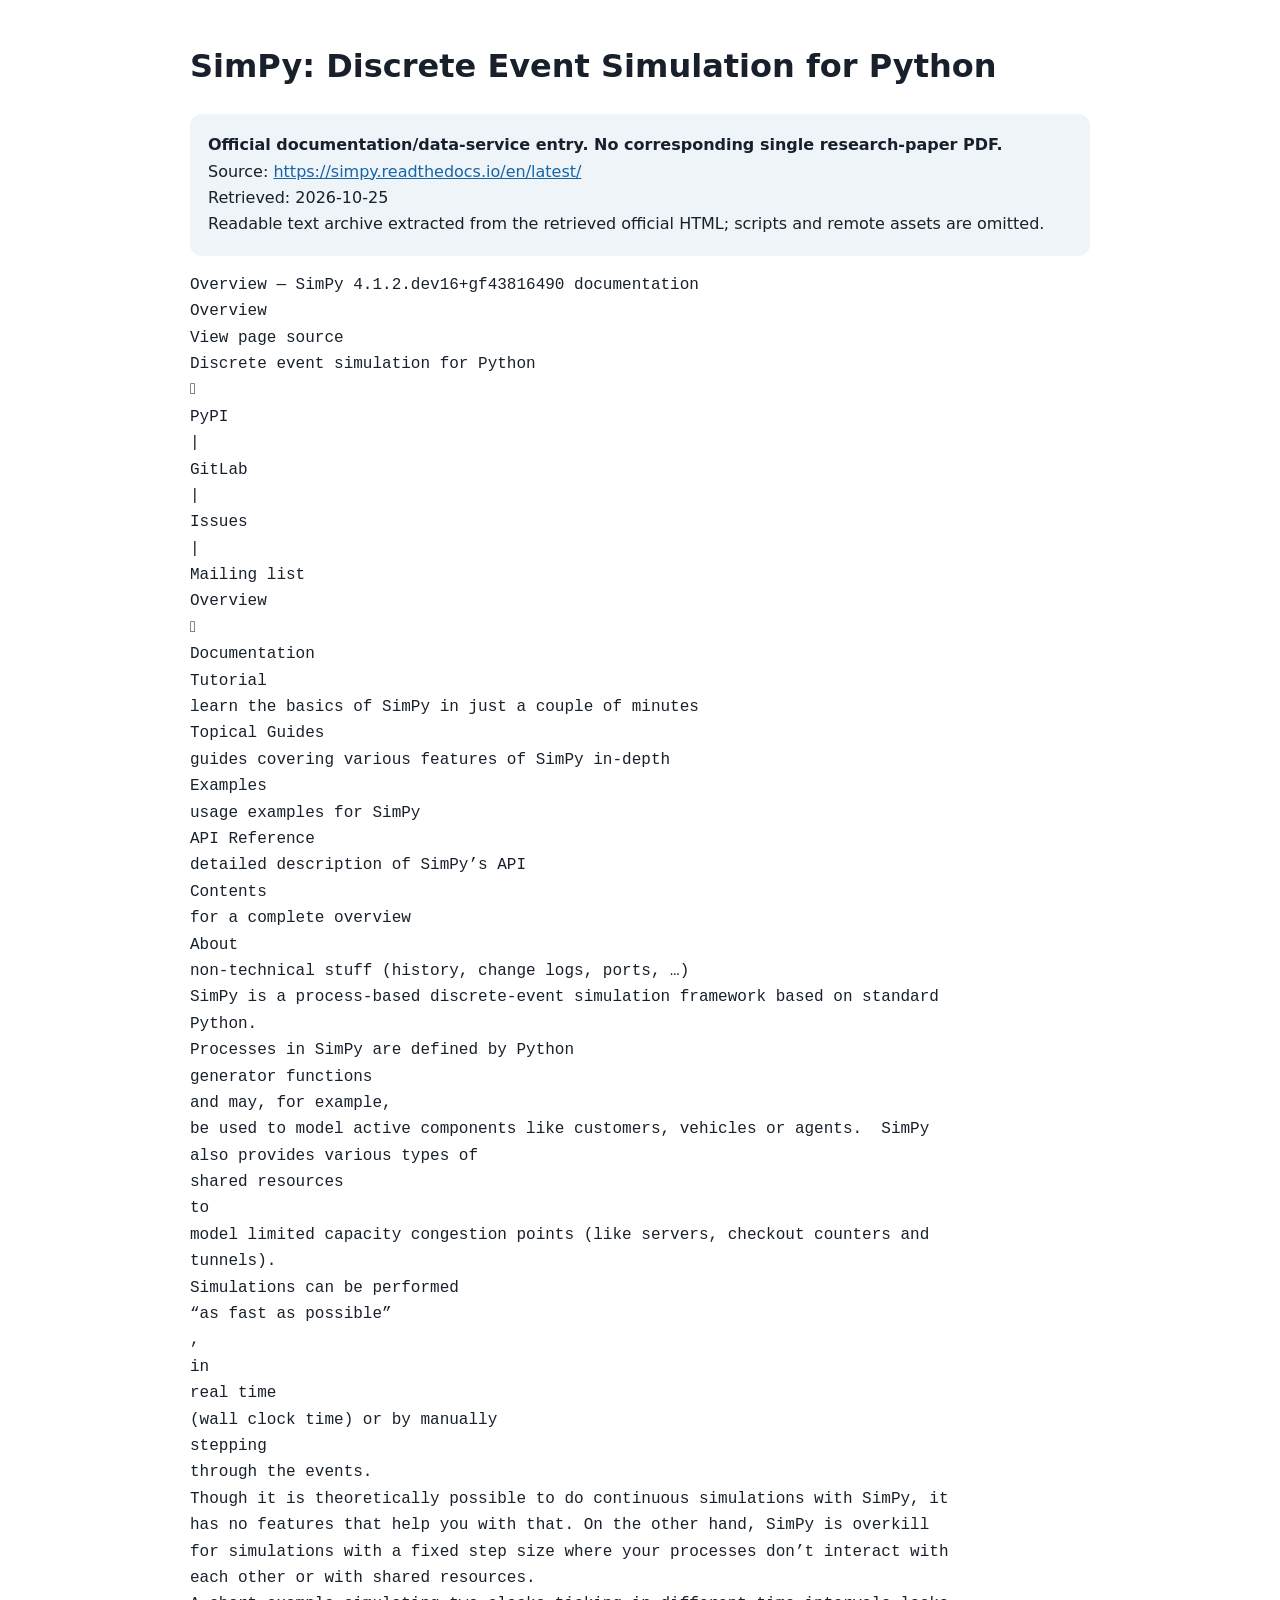
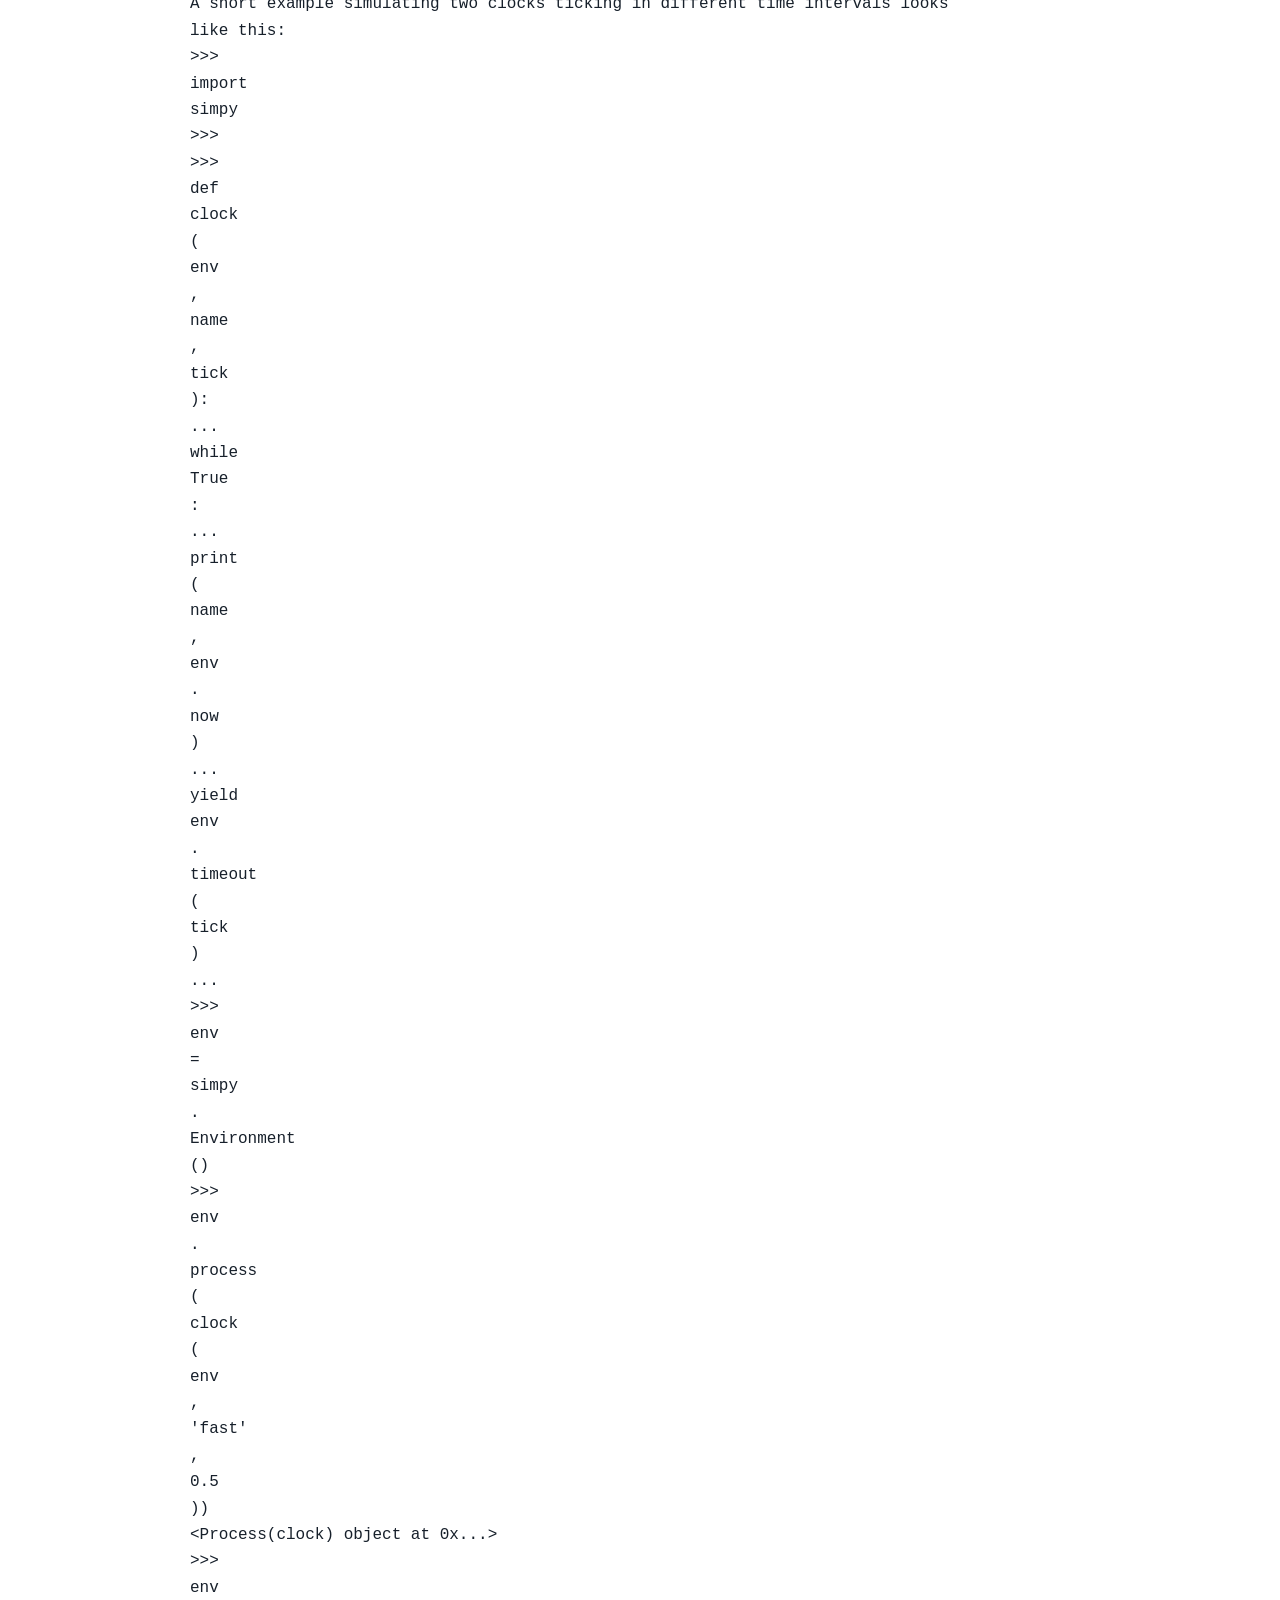
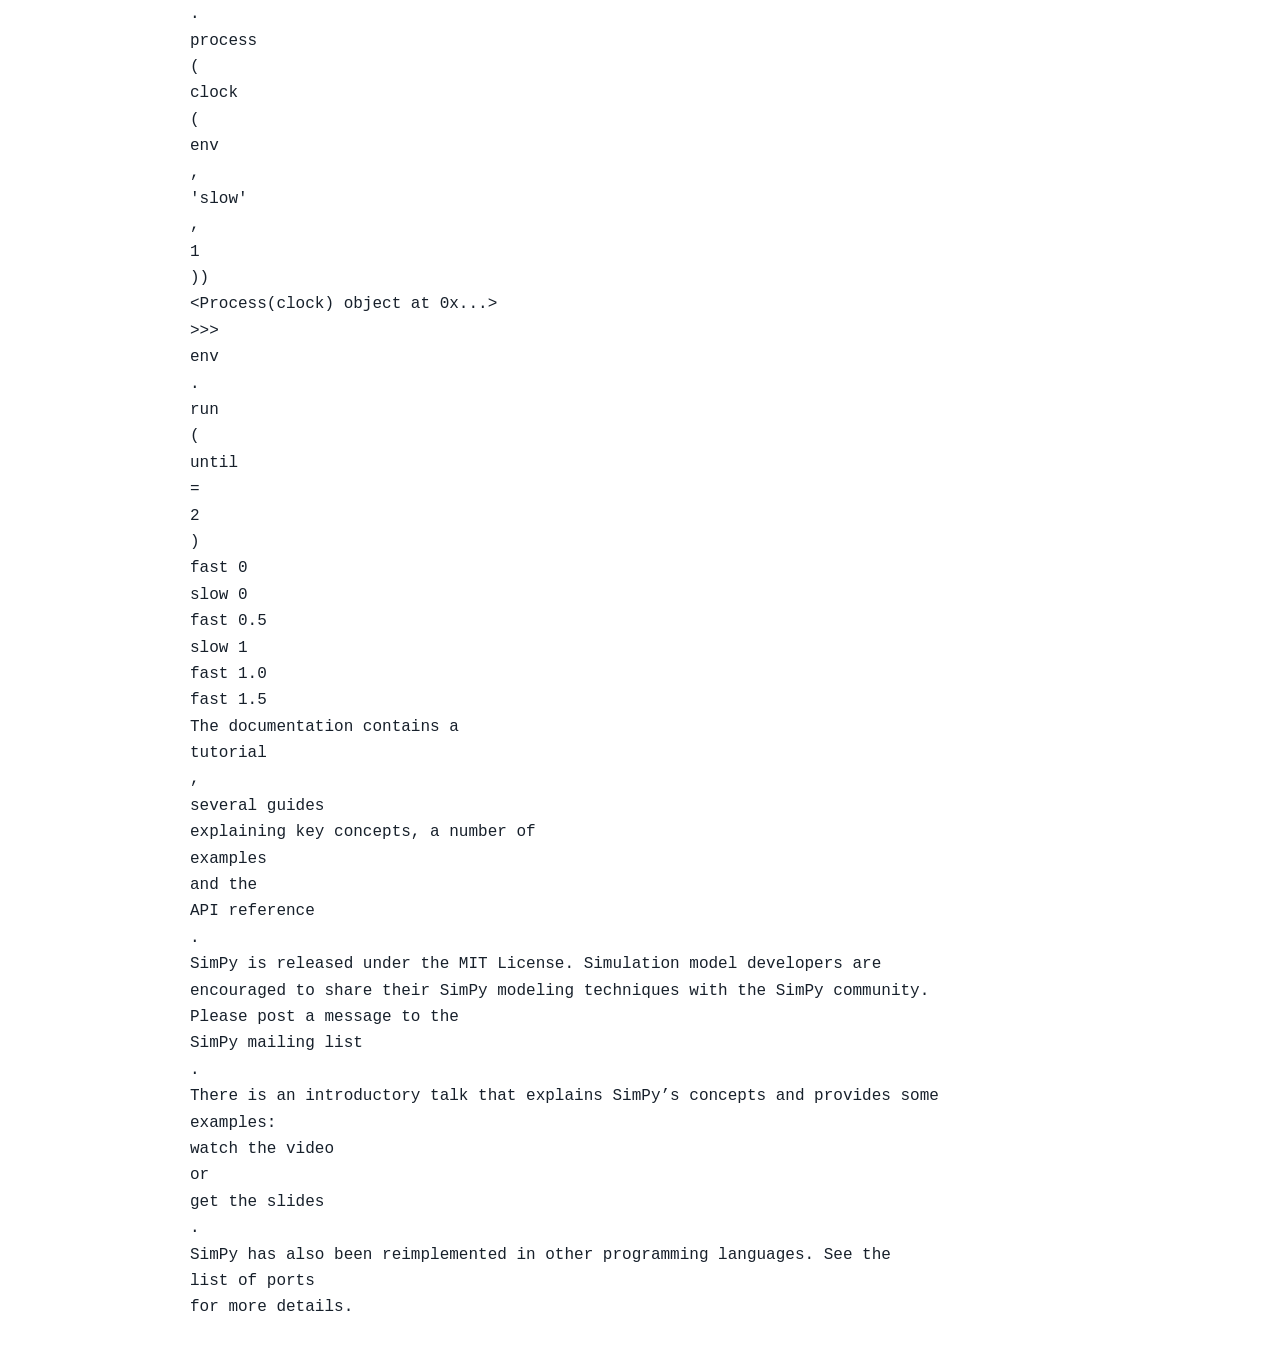
<file: docs/source_material/web/[Docs'26]【SimPy】离散事件调度 - SimPy- Discrete Event Simulation for Python.html>
<!doctype html><html lang="en"><meta charset="utf-8"><meta name="viewport" content="width=device-width"><title>SimPy: Discrete Event Simulation for Python</title><style>body{max-width:900px;margin:40px auto;padding:0 24px;font:16px/1.65 system-ui;color:#17202b}pre{white-space:pre-wrap;overflow-wrap:anywhere}aside{padding:18px;background:#eef4f8;border-radius:12px}a{color:#1665a8}</style><h1>SimPy: Discrete Event Simulation for Python</h1><aside><b>Official documentation/data-service entry. No corresponding single research-paper PDF.</b><br>Source: <a href="https://simpy.readthedocs.io/en/latest/">https://simpy.readthedocs.io/en/latest/</a><br>Retrieved: 2026-10-25<br>Readable text archive extracted from the retrieved official HTML; scripts and remote assets are omitted.</aside><pre>Overview — SimPy 4.1.2.dev16+gf43816490 documentation
Overview
View page source
Discrete event simulation for Python

PyPI
|
GitLab
|
Issues
|
Mailing list
Overview

Documentation
Tutorial
learn the basics of SimPy in just a couple of minutes
Topical Guides
guides covering various features of SimPy in-depth
Examples
usage examples for SimPy
API Reference
detailed description of SimPy’s API
Contents
for a complete overview
About
non-technical stuff (history, change logs, ports, …)
SimPy is a process-based discrete-event simulation framework based on standard
Python.
Processes in SimPy are defined by Python
generator functions
and may, for example,
be used to model active components like customers, vehicles or agents.  SimPy
also provides various types of
shared resources
to
model limited capacity congestion points (like servers, checkout counters and
tunnels).
Simulations can be performed
“as fast as possible”
,
in
real time
(wall clock time) or by manually
stepping
through the events.
Though it is theoretically possible to do continuous simulations with SimPy, it
has no features that help you with that. On the other hand, SimPy is overkill
for simulations with a fixed step size where your processes don’t interact with
each other or with shared resources.
A short example simulating two clocks ticking in different time intervals looks
like this:
&gt;&gt;&gt;
import
simpy
&gt;&gt;&gt;
&gt;&gt;&gt;
def
clock
(
env
,
name
,
tick
):
...
while
True
:
...
print
(
name
,
env
.
now
)
...
yield
env
.
timeout
(
tick
)
...
&gt;&gt;&gt;
env
=
simpy
.
Environment
()
&gt;&gt;&gt;
env
.
process
(
clock
(
env
,
&#x27;fast&#x27;
,
0.5
))
&lt;Process(clock) object at 0x...&gt;
&gt;&gt;&gt;
env
.
process
(
clock
(
env
,
&#x27;slow&#x27;
,
1
))
&lt;Process(clock) object at 0x...&gt;
&gt;&gt;&gt;
env
.
run
(
until
=
2
)
fast 0
slow 0
fast 0.5
slow 1
fast 1.0
fast 1.5
The documentation contains a
tutorial
,
several guides
explaining key concepts, a number of
examples
and the
API reference
.
SimPy is released under the MIT License. Simulation model developers are
encouraged to share their SimPy modeling techniques with the SimPy community.
Please post a message to the
SimPy mailing list
.
There is an introductory talk that explains SimPy’s concepts and provides some
examples:
watch the video
or
get the slides
.
SimPy has also been reimplemented in other programming languages. See the
list of ports
for more details.</pre></html>
</file>
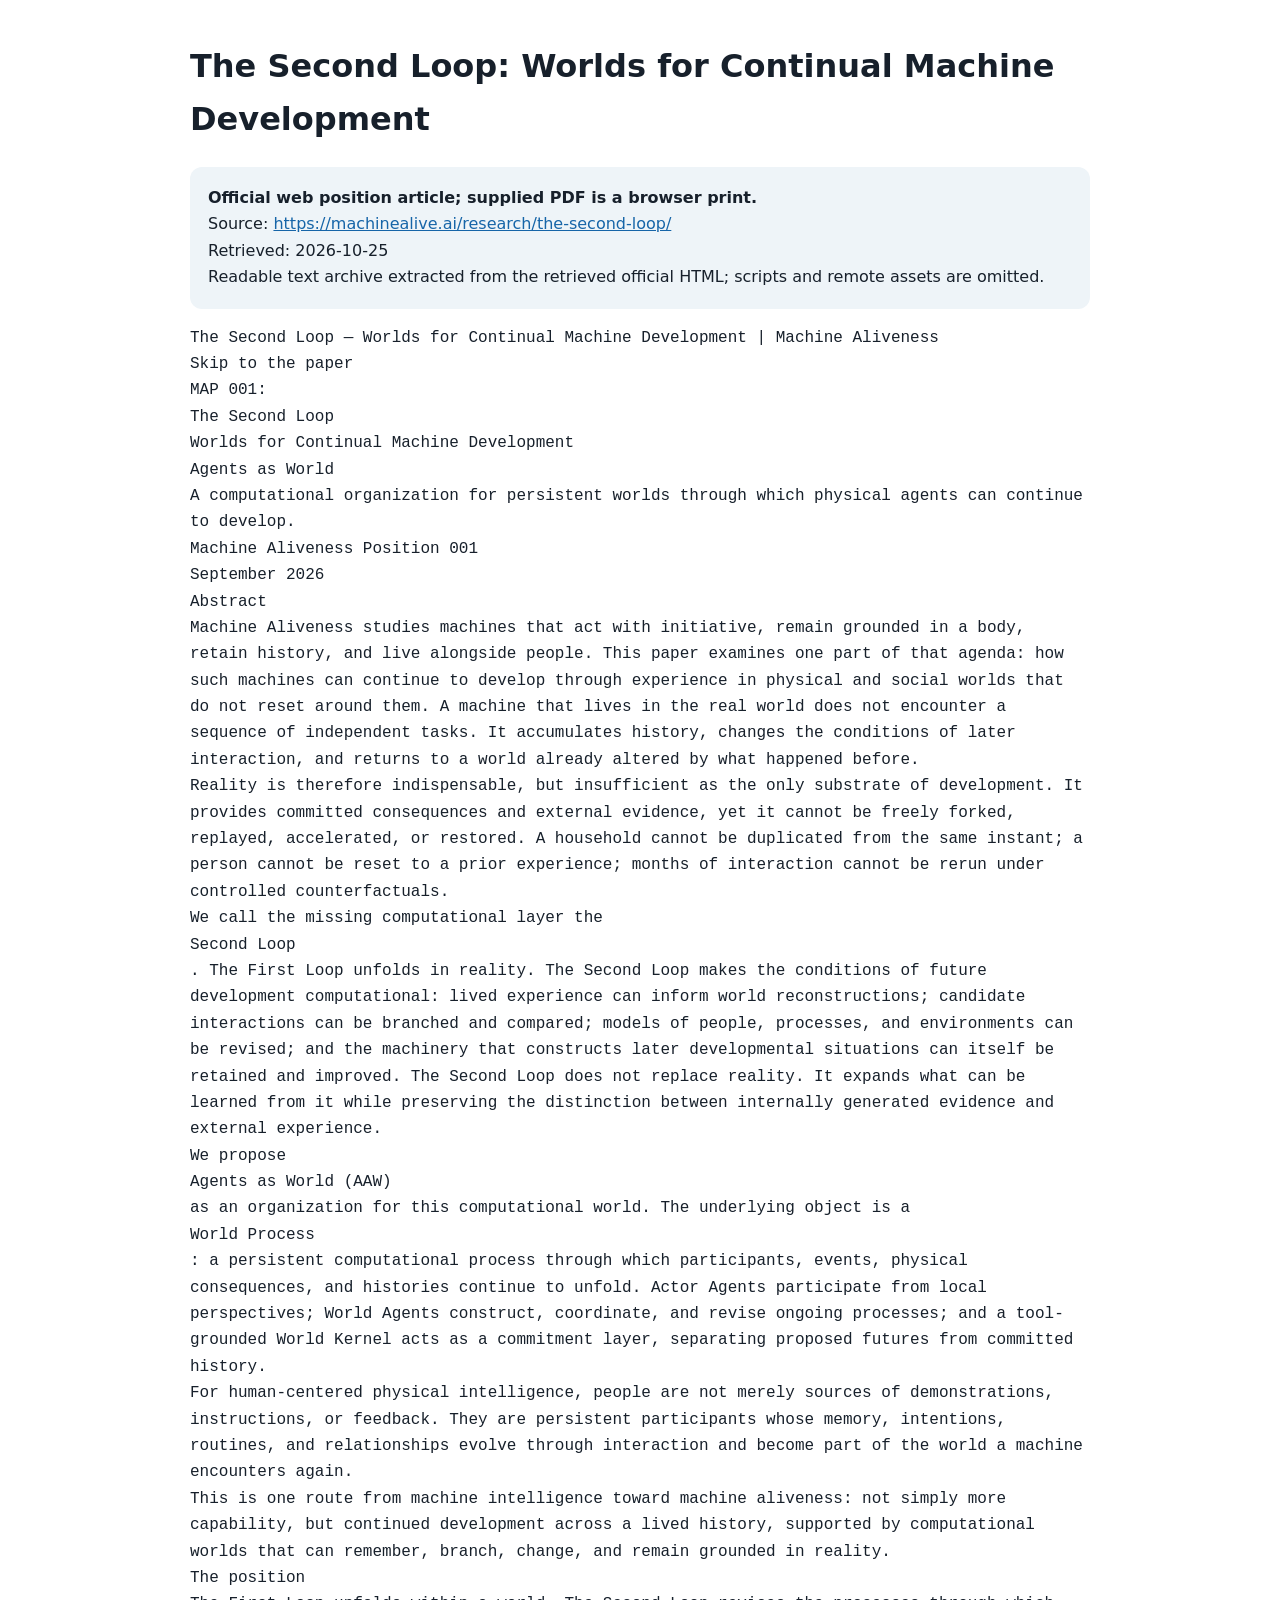
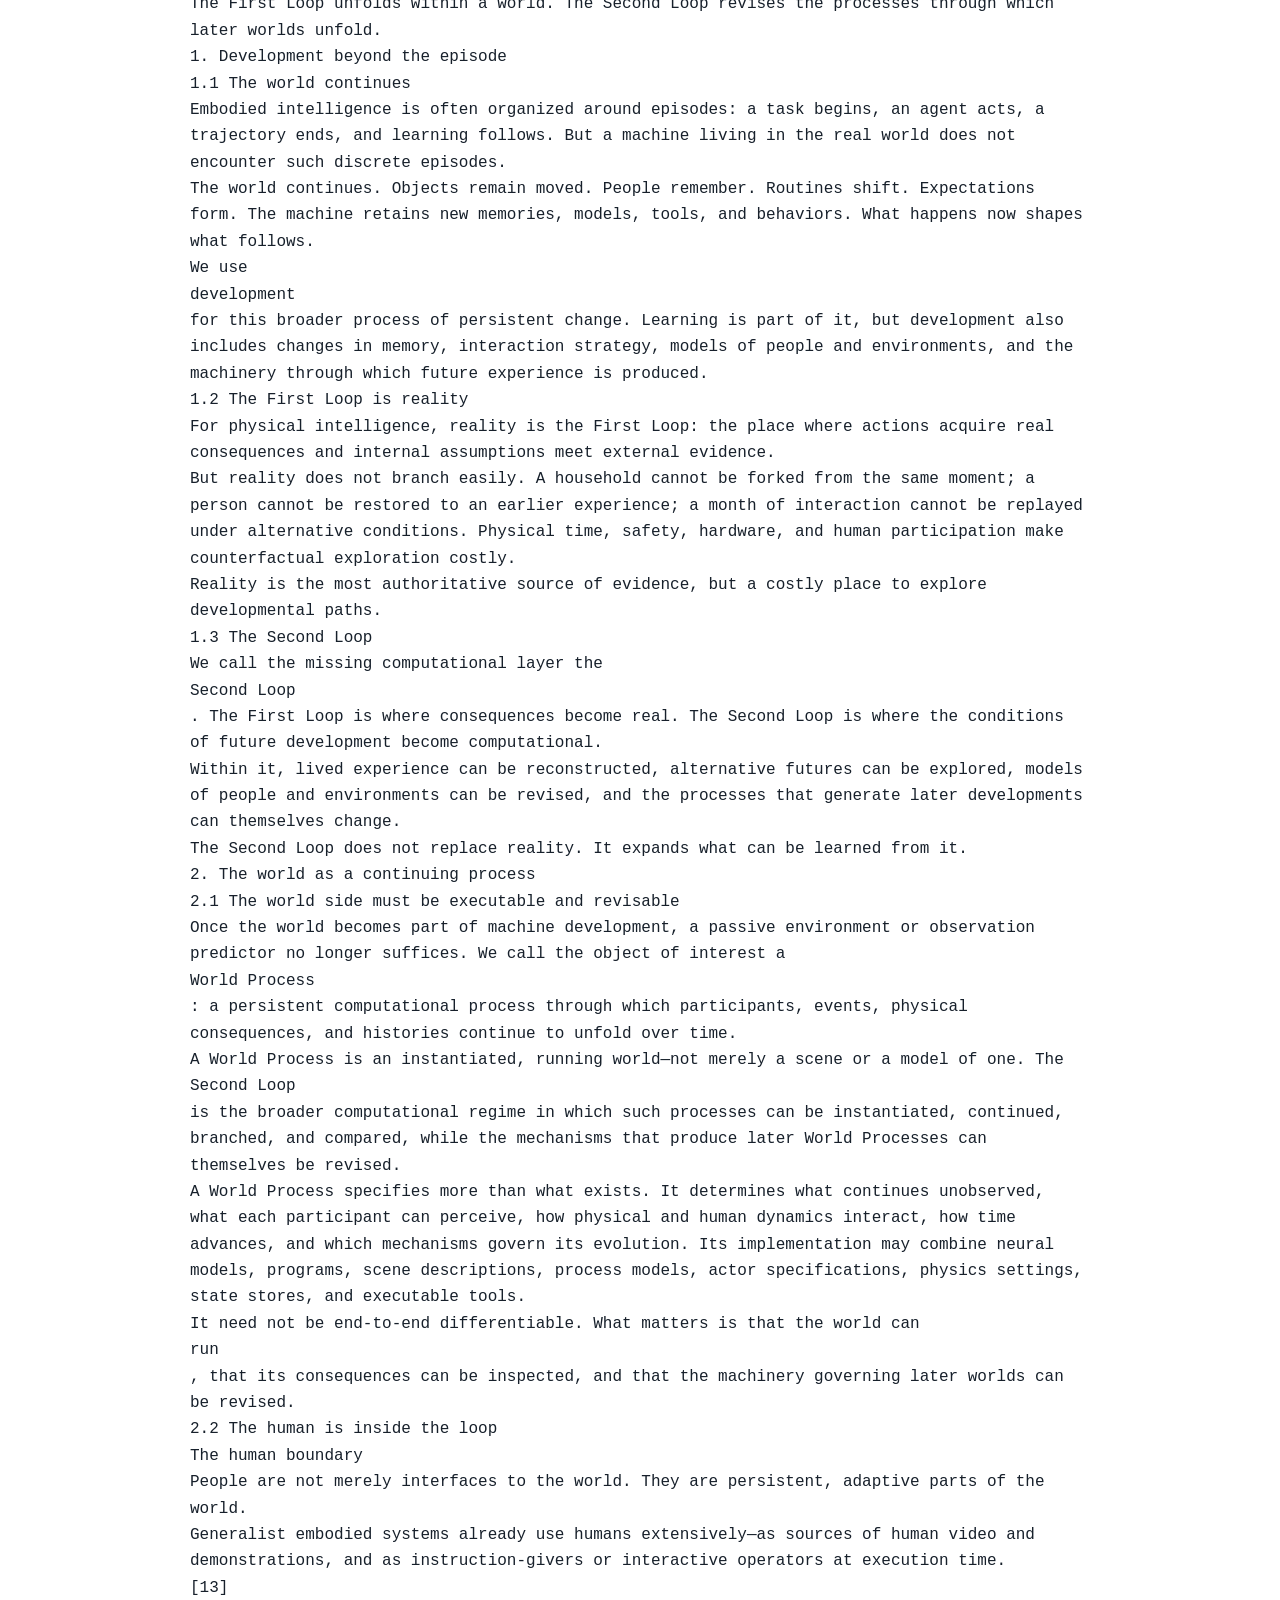
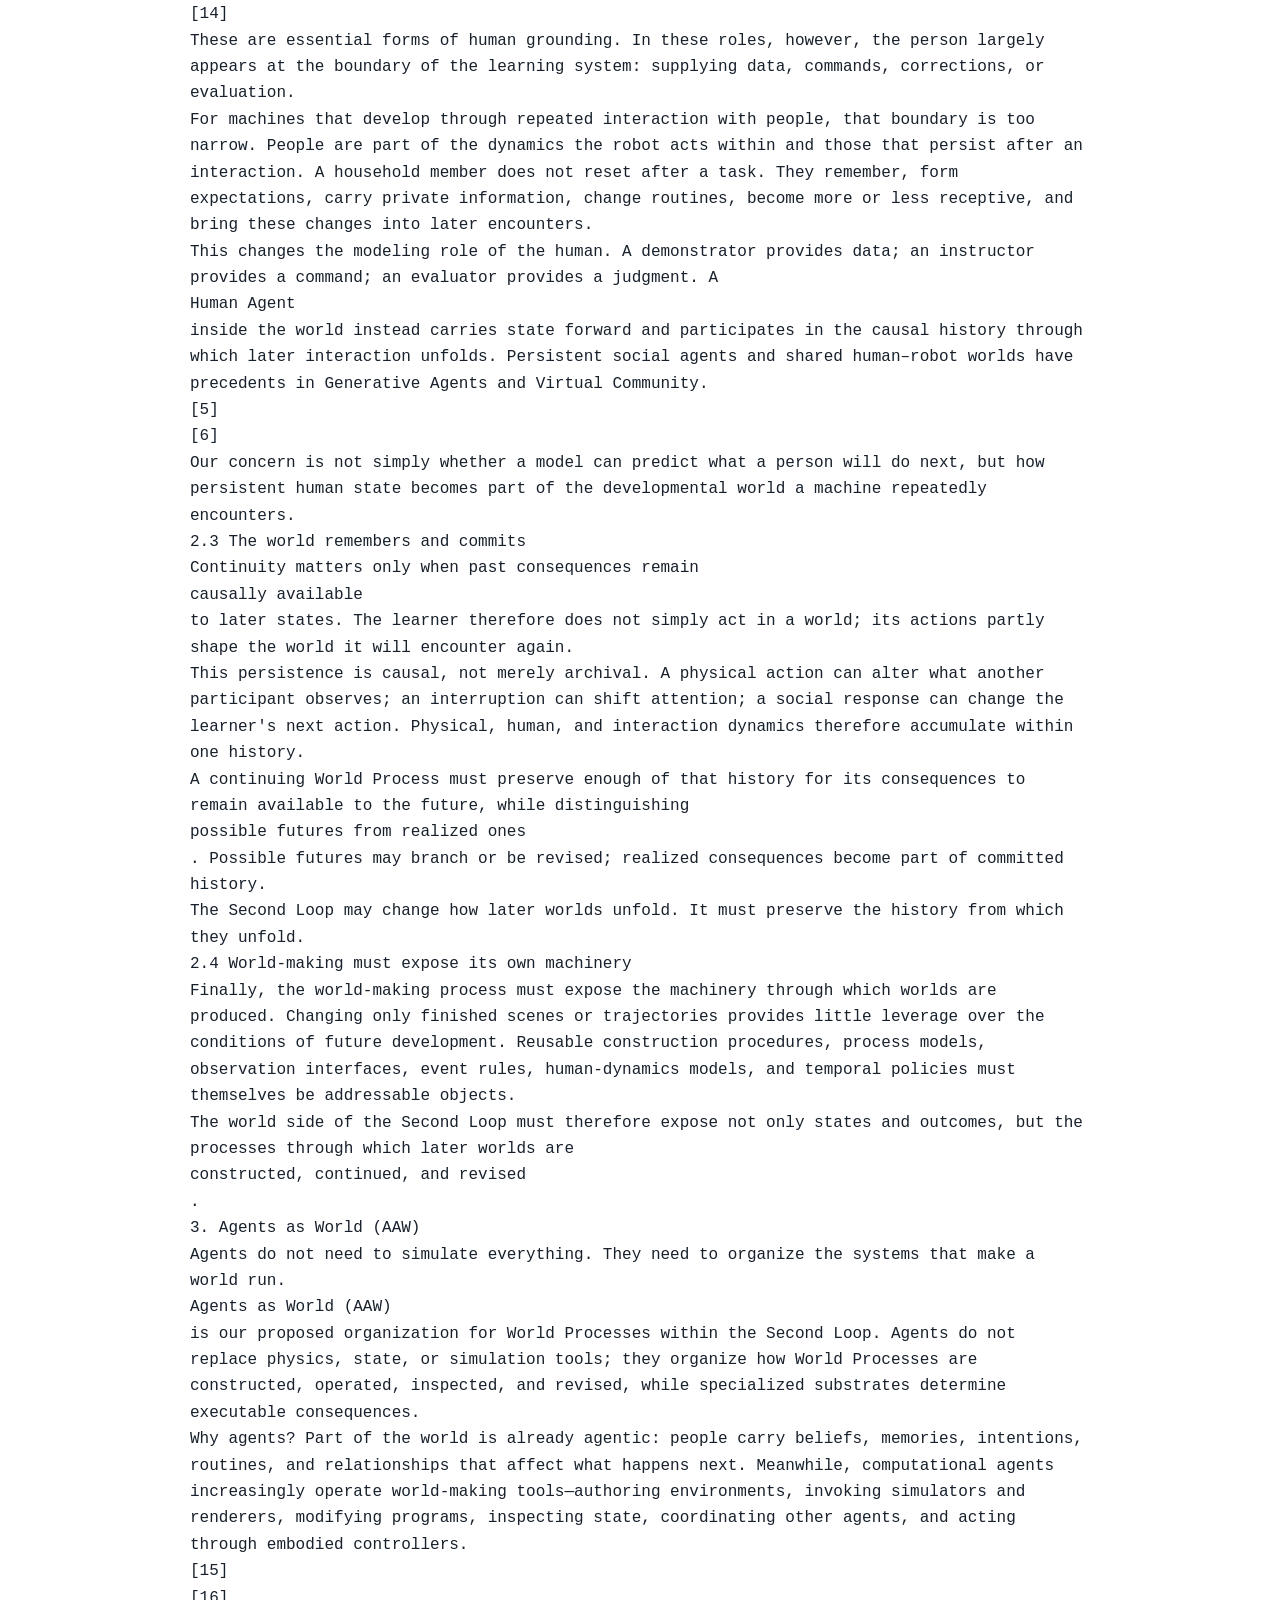
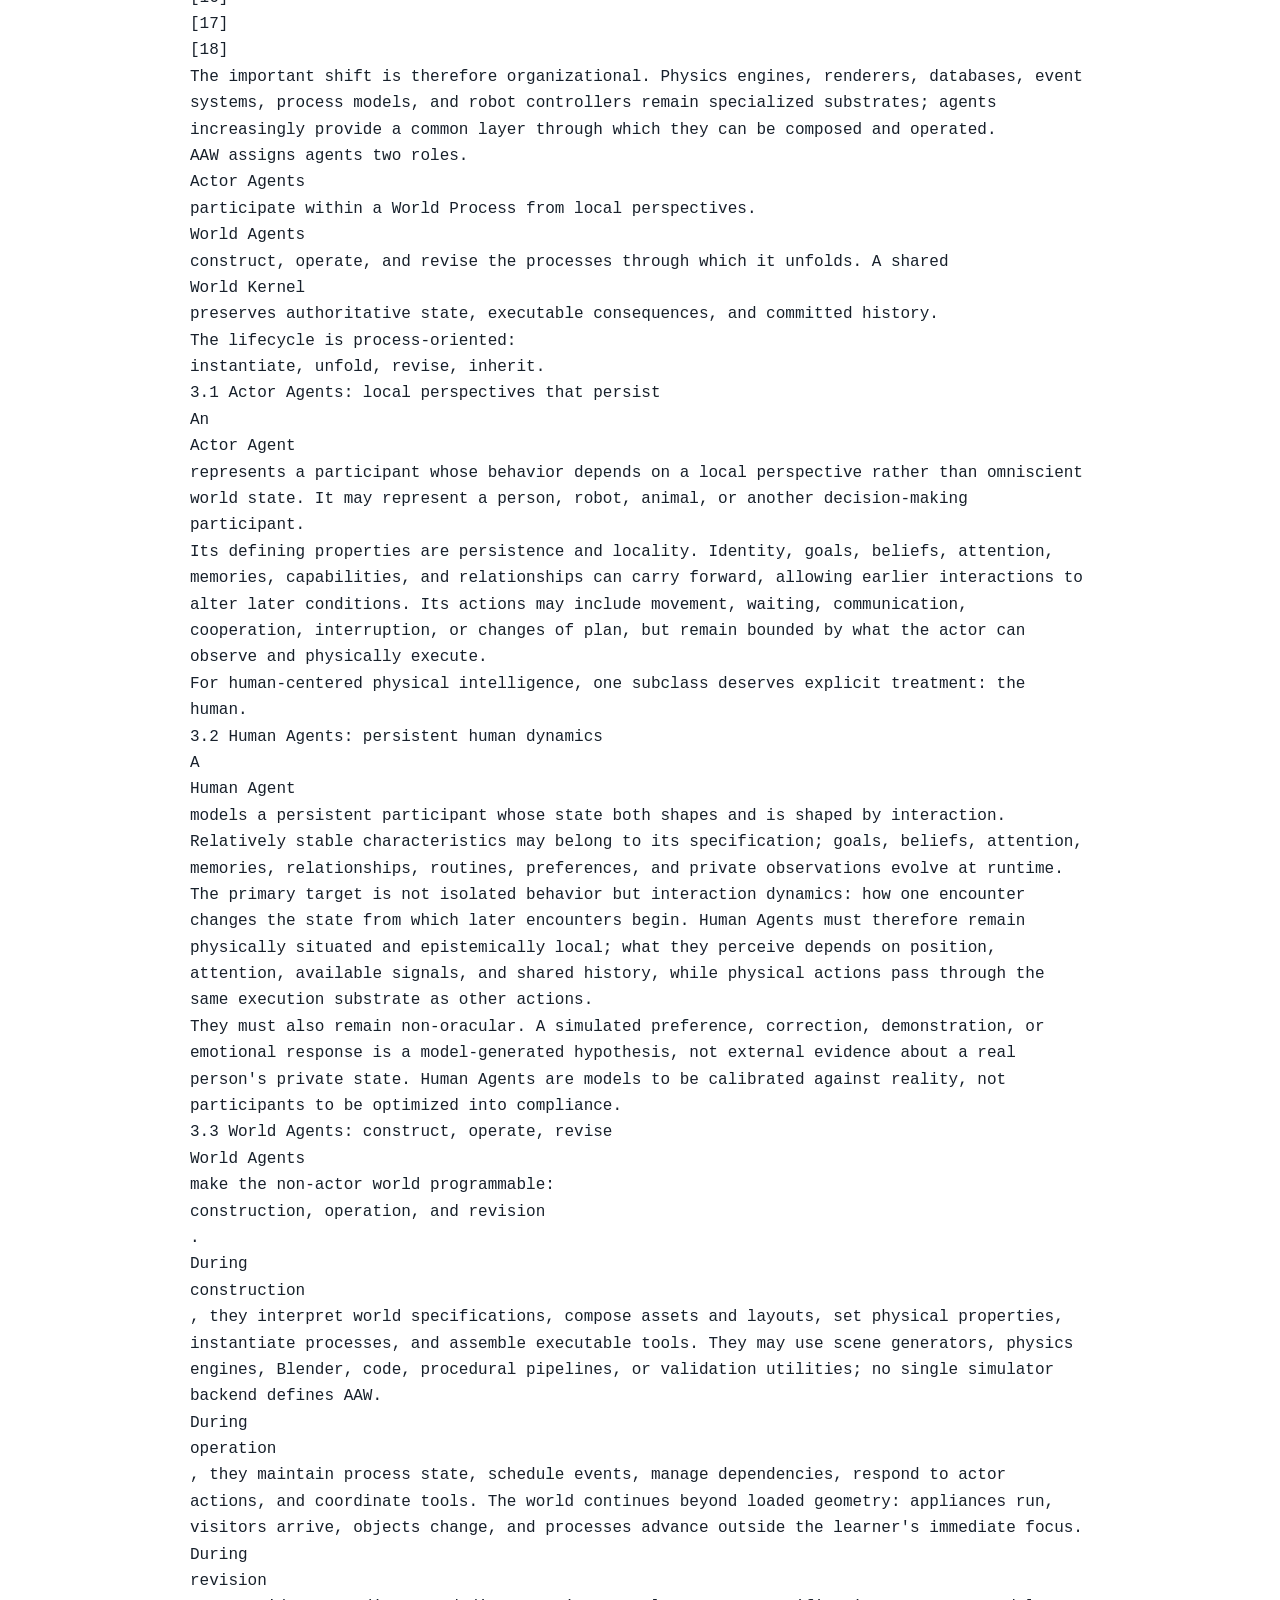
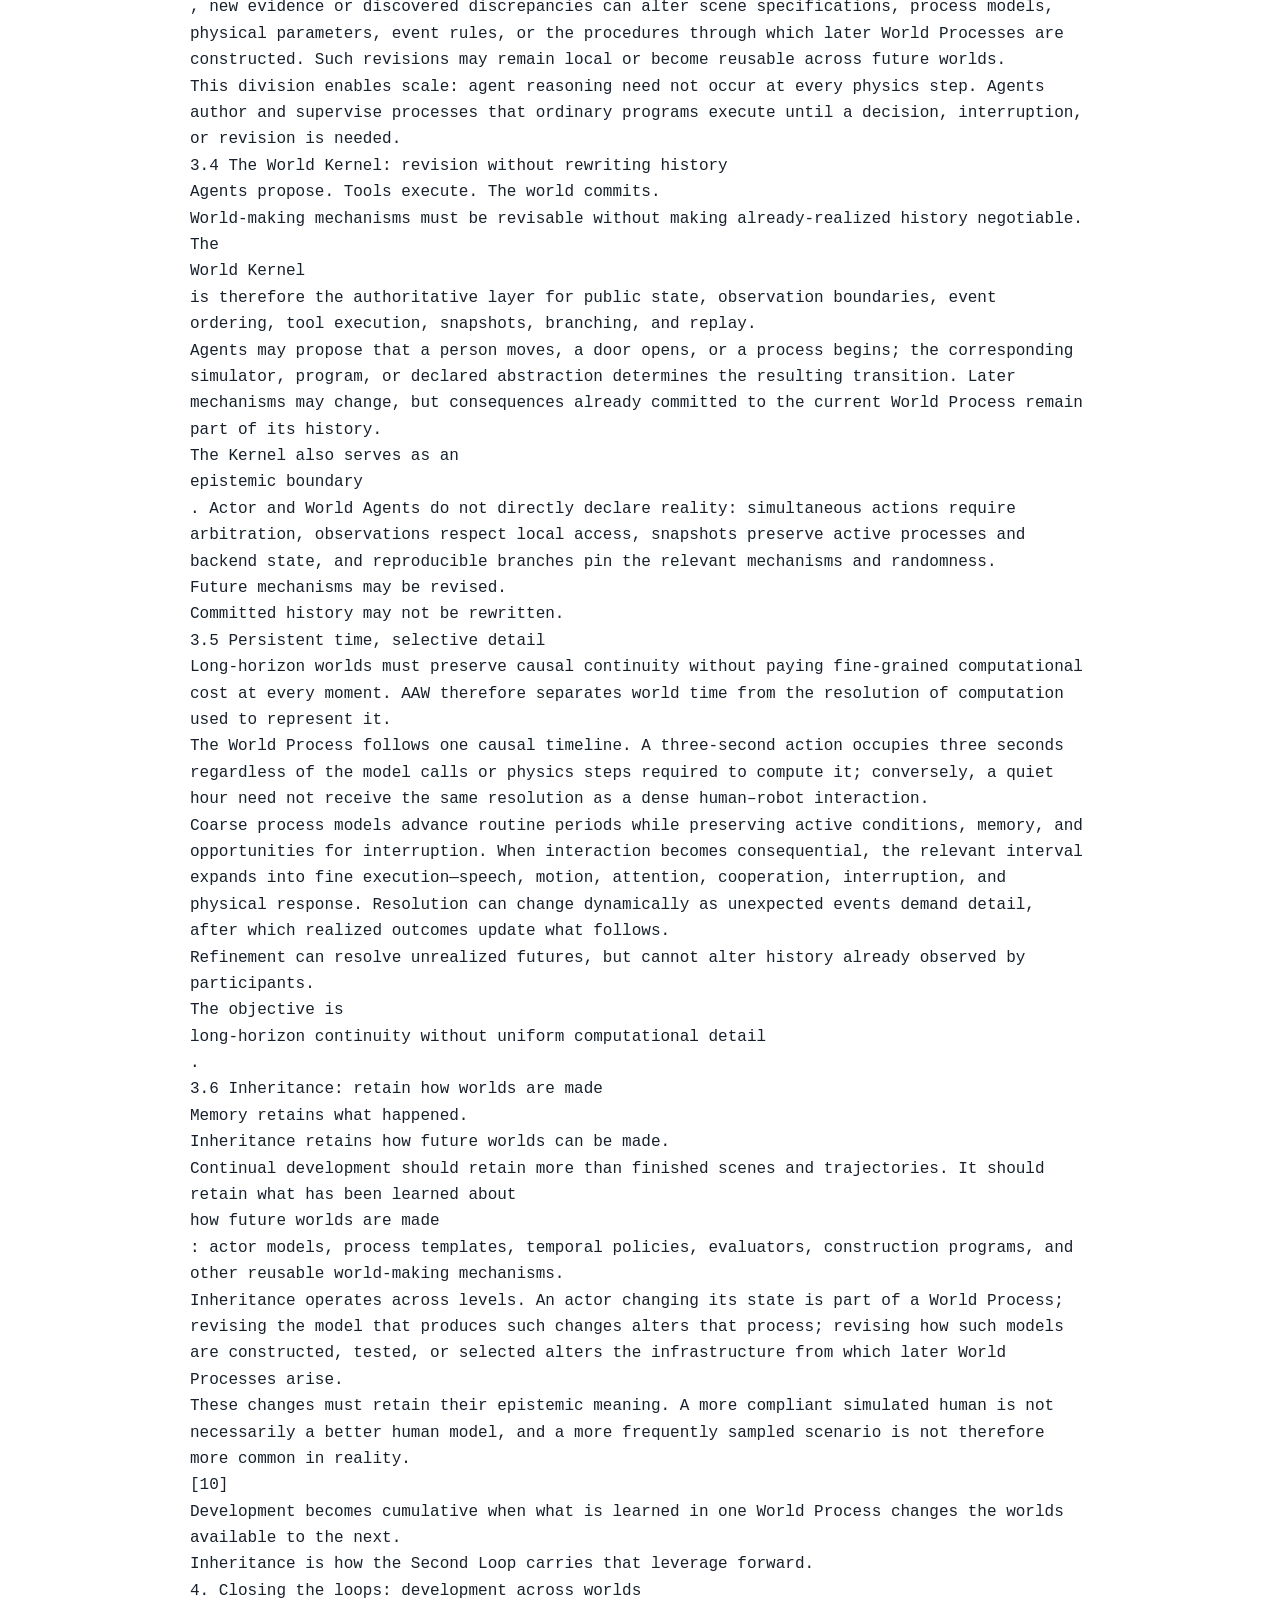
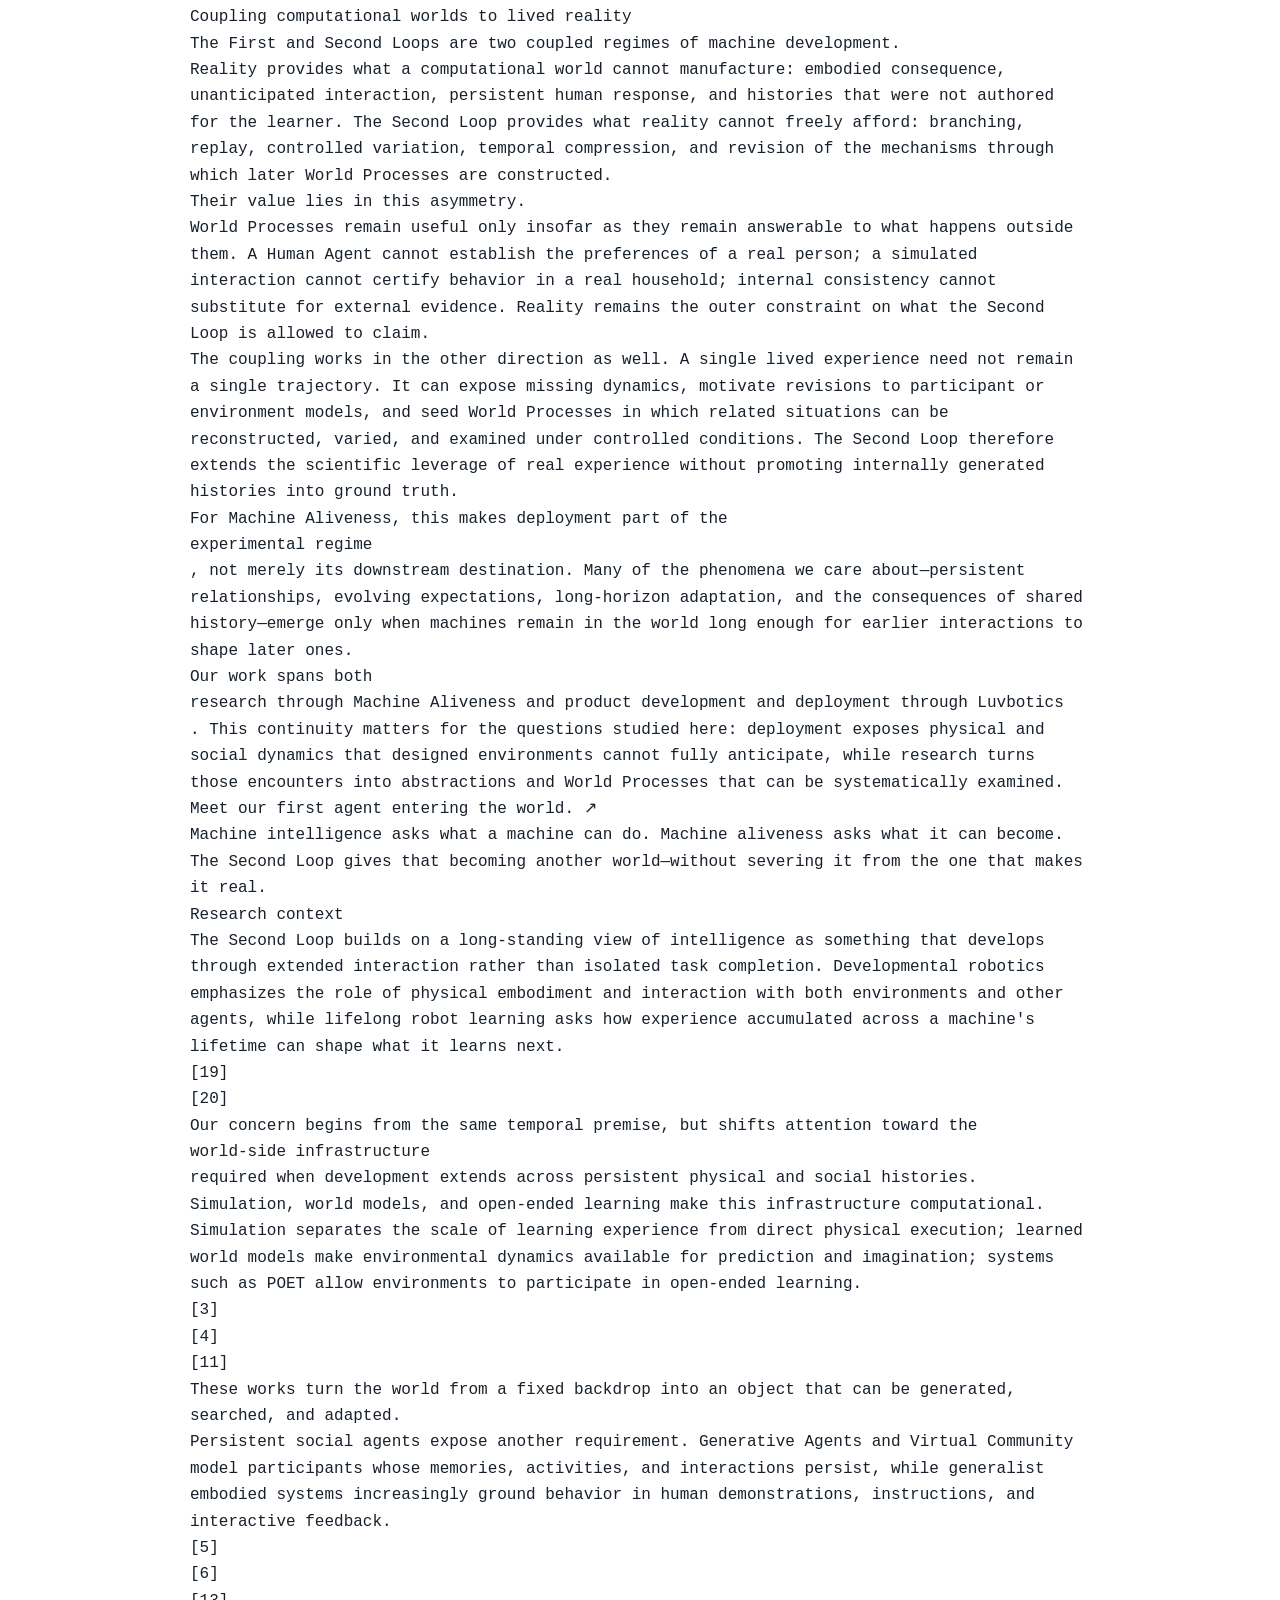
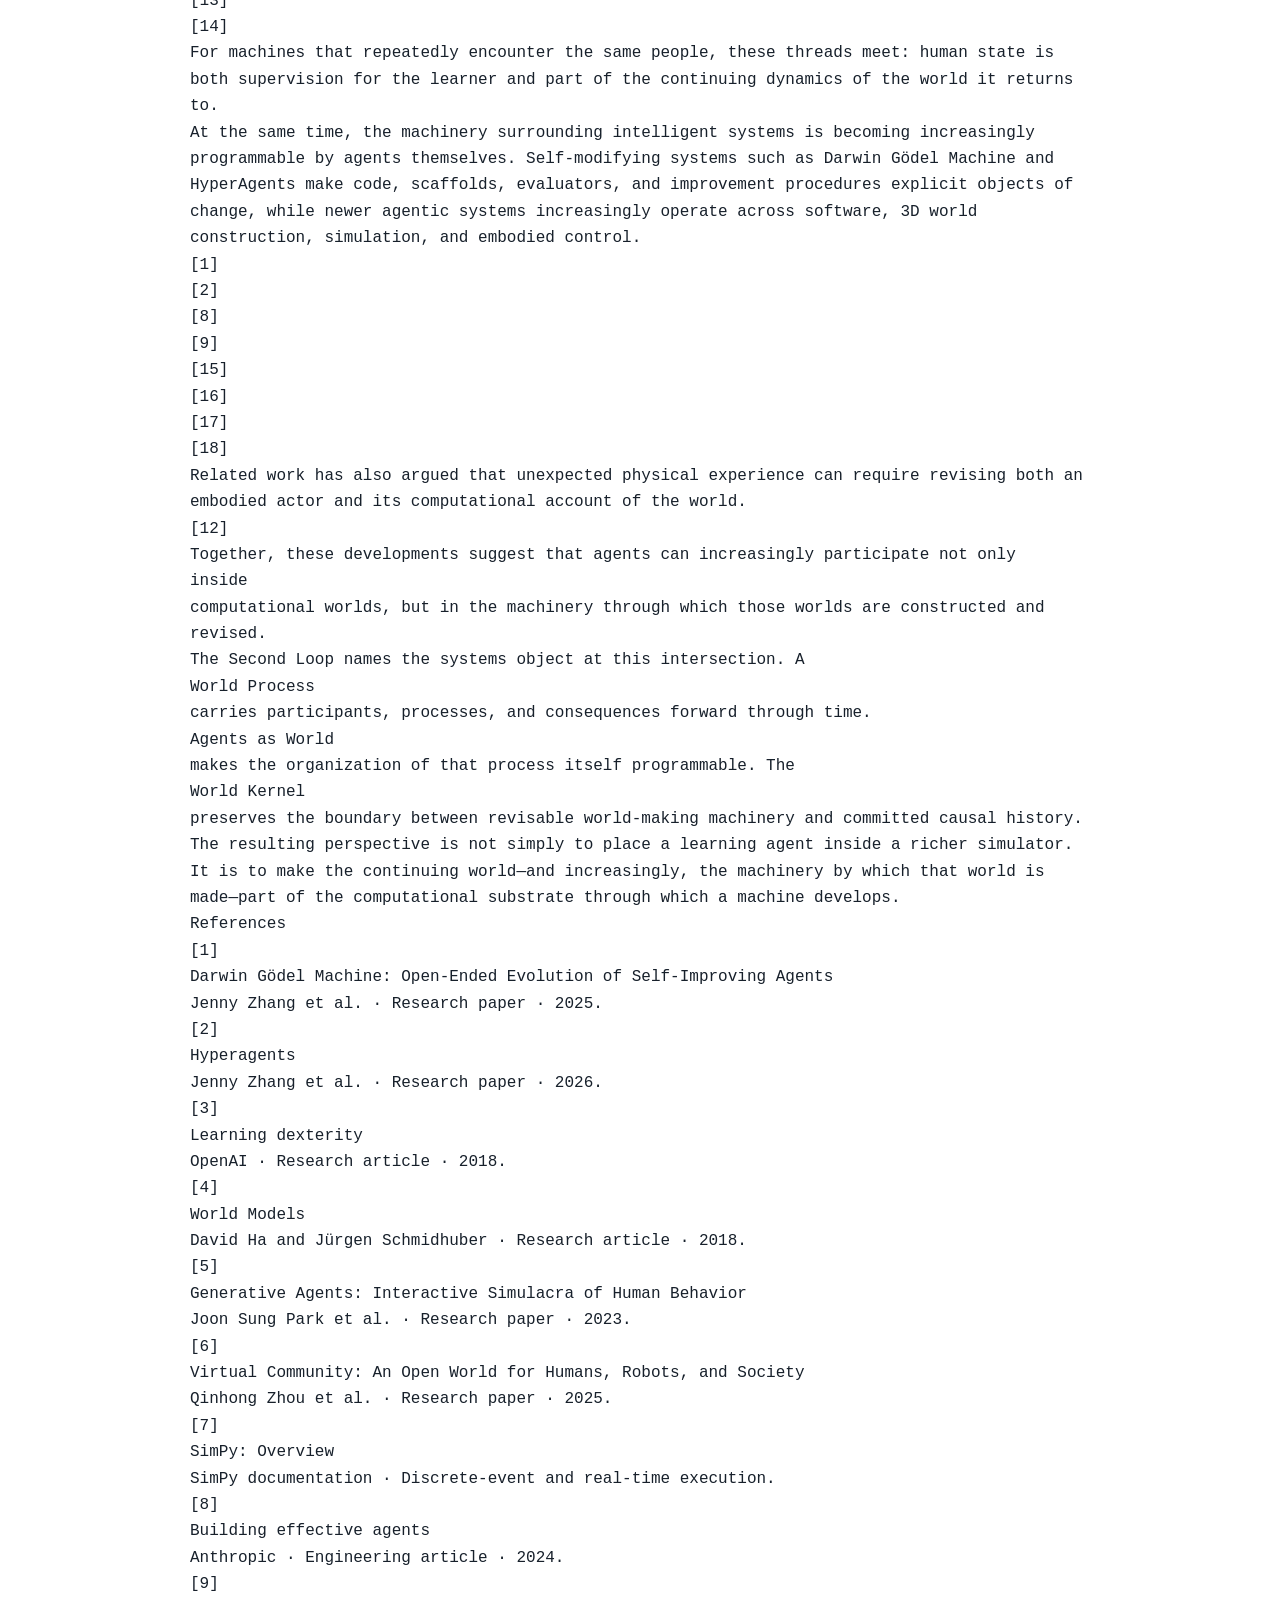
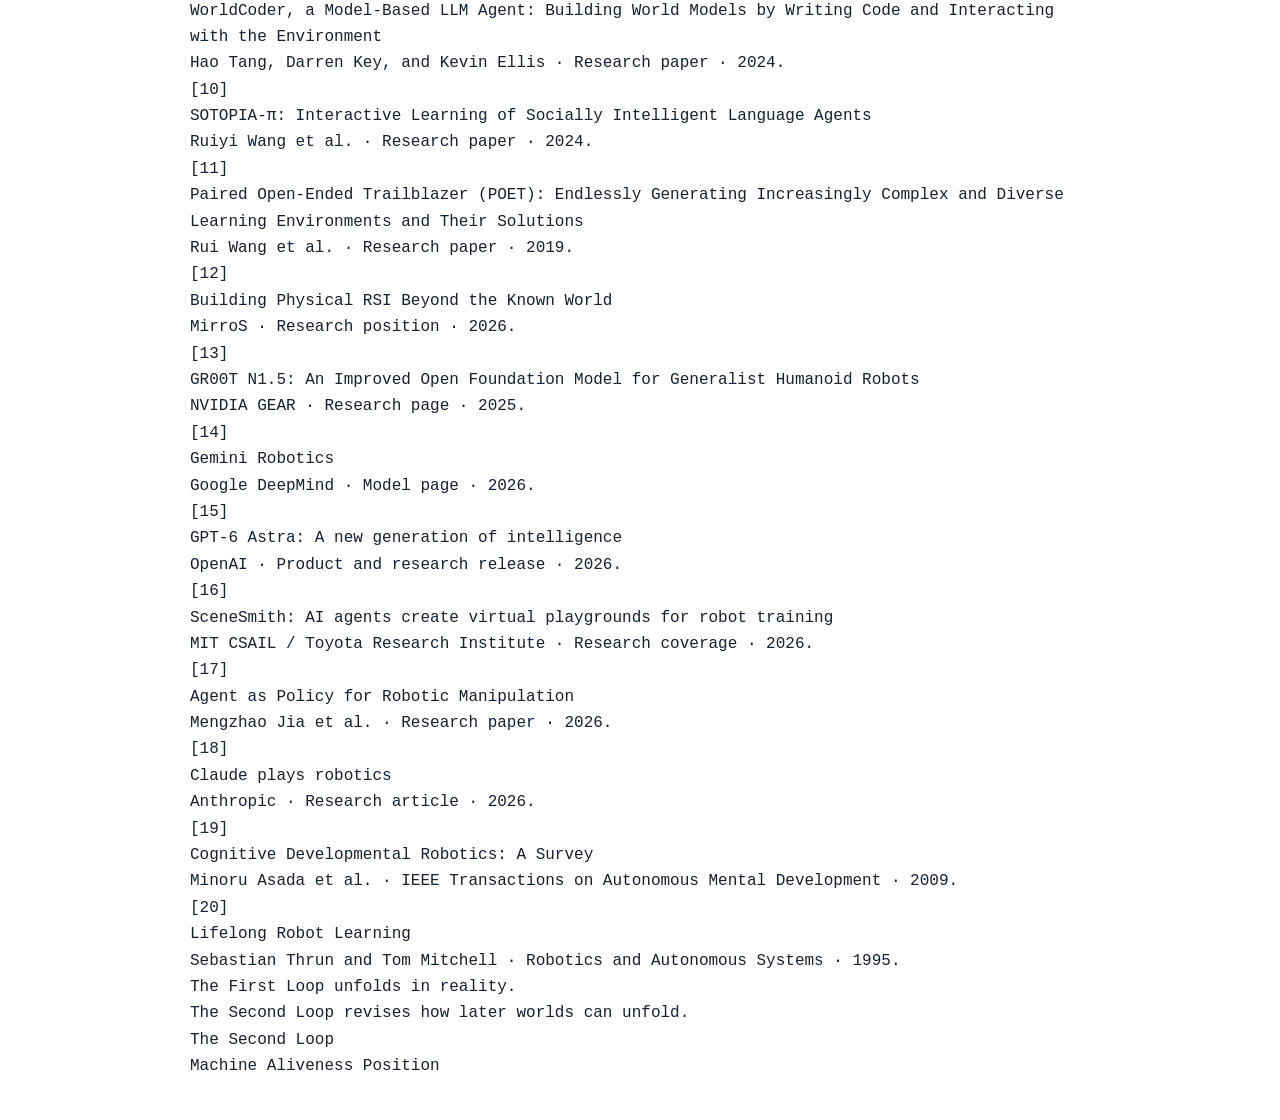
<file: docs/source_material/web/[Position'26]【The Second Loop】持续机器发展 - The Second Loop- Worlds for Continual Machine Development.html>
<!doctype html><html lang="en"><meta charset="utf-8"><meta name="viewport" content="width=device-width"><title>The Second Loop: Worlds for Continual Machine Development</title><style>body{max-width:900px;margin:40px auto;padding:0 24px;font:16px/1.65 system-ui;color:#17202b}pre{white-space:pre-wrap;overflow-wrap:anywhere}aside{padding:18px;background:#eef4f8;border-radius:12px}a{color:#1665a8}</style><h1>The Second Loop: Worlds for Continual Machine Development</h1><aside><b>Official web position article; supplied PDF is a browser print.</b><br>Source: <a href="https://machinealive.ai/research/the-second-loop/">https://machinealive.ai/research/the-second-loop/</a><br>Retrieved: 2026-10-25<br>Readable text archive extracted from the retrieved official HTML; scripts and remote assets are omitted.</aside><pre>The Second Loop — Worlds for Continual Machine Development | Machine Aliveness
Skip to the paper
MAP 001:
The Second Loop
Worlds for Continual Machine Development
Agents as World
A computational organization for persistent worlds through which physical agents can continue to develop.
Machine Aliveness Position 001
September 2026
Abstract
Machine Aliveness studies machines that act with initiative, remain grounded in a body, retain history, and live alongside people. This paper examines one part of that agenda: how such machines can continue to develop through experience in physical and social worlds that do not reset around them. A machine that lives in the real world does not encounter a sequence of independent tasks. It accumulates history, changes the conditions of later interaction, and returns to a world already altered by what happened before.
Reality is therefore indispensable, but insufficient as the only substrate of development. It provides committed consequences and external evidence, yet it cannot be freely forked, replayed, accelerated, or restored. A household cannot be duplicated from the same instant; a person cannot be reset to a prior experience; months of interaction cannot be rerun under controlled counterfactuals.
We call the missing computational layer the
Second Loop
. The First Loop unfolds in reality. The Second Loop makes the conditions of future development computational: lived experience can inform world reconstructions; candidate interactions can be branched and compared; models of people, processes, and environments can be revised; and the machinery that constructs later developmental situations can itself be retained and improved. The Second Loop does not replace reality. It expands what can be learned from it while preserving the distinction between internally generated evidence and external experience.
We propose
Agents as World (AAW)
as an organization for this computational world. The underlying object is a
World Process
: a persistent computational process through which participants, events, physical consequences, and histories continue to unfold. Actor Agents participate from local perspectives; World Agents construct, coordinate, and revise ongoing processes; and a tool-grounded World Kernel acts as a commitment layer, separating proposed futures from committed history.
For human-centered physical intelligence, people are not merely sources of demonstrations, instructions, or feedback. They are persistent participants whose memory, intentions, routines, and relationships evolve through interaction and become part of the world a machine encounters again.
This is one route from machine intelligence toward machine aliveness: not simply more capability, but continued development across a lived history, supported by computational worlds that can remember, branch, change, and remain grounded in reality.
The position
The First Loop unfolds within a world. The Second Loop revises the processes through which later worlds unfold.
1. Development beyond the episode
1.1 The world continues
Embodied intelligence is often organized around episodes: a task begins, an agent acts, a trajectory ends, and learning follows. But a machine living in the real world does not encounter such discrete episodes.
The world continues. Objects remain moved. People remember. Routines shift. Expectations form. The machine retains new memories, models, tools, and behaviors. What happens now shapes what follows.
We use
development
for this broader process of persistent change. Learning is part of it, but development also includes changes in memory, interaction strategy, models of people and environments, and the machinery through which future experience is produced.
1.2 The First Loop is reality
For physical intelligence, reality is the First Loop: the place where actions acquire real consequences and internal assumptions meet external evidence.
But reality does not branch easily. A household cannot be forked from the same moment; a person cannot be restored to an earlier experience; a month of interaction cannot be replayed under alternative conditions. Physical time, safety, hardware, and human participation make counterfactual exploration costly.
Reality is the most authoritative source of evidence, but a costly place to explore developmental paths.
1.3 The Second Loop
We call the missing computational layer the
Second Loop
. The First Loop is where consequences become real. The Second Loop is where the conditions of future development become computational.
Within it, lived experience can be reconstructed, alternative futures can be explored, models of people and environments can be revised, and the processes that generate later developments can themselves change.
The Second Loop does not replace reality. It expands what can be learned from it.
2. The world as a continuing process
2.1 The world side must be executable and revisable
Once the world becomes part of machine development, a passive environment or observation predictor no longer suffices. We call the object of interest a
World Process
: a persistent computational process through which participants, events, physical consequences, and histories continue to unfold over time.
A World Process is an instantiated, running world—not merely a scene or a model of one. The
Second Loop
is the broader computational regime in which such processes can be instantiated, continued, branched, and compared, while the mechanisms that produce later World Processes can themselves be revised.
A World Process specifies more than what exists. It determines what continues unobserved, what each participant can perceive, how physical and human dynamics interact, how time advances, and which mechanisms govern its evolution. Its implementation may combine neural models, programs, scene descriptions, process models, actor specifications, physics settings, state stores, and executable tools.
It need not be end-to-end differentiable. What matters is that the world can
run
, that its consequences can be inspected, and that the machinery governing later worlds can be revised.
2.2 The human is inside the loop
The human boundary
People are not merely interfaces to the world. They are persistent, adaptive parts of the world.
Generalist embodied systems already use humans extensively—as sources of human video and demonstrations, and as instruction-givers or interactive operators at execution time.
[13]
[14]
These are essential forms of human grounding. In these roles, however, the person largely appears at the boundary of the learning system: supplying data, commands, corrections, or evaluation.
For machines that develop through repeated interaction with people, that boundary is too narrow. People are part of the dynamics the robot acts within and those that persist after an interaction. A household member does not reset after a task. They remember, form expectations, carry private information, change routines, become more or less receptive, and bring these changes into later encounters.
This changes the modeling role of the human. A demonstrator provides data; an instructor provides a command; an evaluator provides a judgment. A
Human Agent
inside the world instead carries state forward and participates in the causal history through which later interaction unfolds. Persistent social agents and shared human–robot worlds have precedents in Generative Agents and Virtual Community.
[5]
[6]
Our concern is not simply whether a model can predict what a person will do next, but how persistent human state becomes part of the developmental world a machine repeatedly encounters.
2.3 The world remembers and commits
Continuity matters only when past consequences remain
causally available
to later states. The learner therefore does not simply act in a world; its actions partly shape the world it will encounter again.
This persistence is causal, not merely archival. A physical action can alter what another participant observes; an interruption can shift attention; a social response can change the learner&#x27;s next action. Physical, human, and interaction dynamics therefore accumulate within one history.
A continuing World Process must preserve enough of that history for its consequences to remain available to the future, while distinguishing
possible futures from realized ones
. Possible futures may branch or be revised; realized consequences become part of committed history.
The Second Loop may change how later worlds unfold. It must preserve the history from which they unfold.
2.4 World-making must expose its own machinery
Finally, the world-making process must expose the machinery through which worlds are produced. Changing only finished scenes or trajectories provides little leverage over the conditions of future development. Reusable construction procedures, process models, observation interfaces, event rules, human-dynamics models, and temporal policies must themselves be addressable objects.
The world side of the Second Loop must therefore expose not only states and outcomes, but the processes through which later worlds are
constructed, continued, and revised
.
3. Agents as World (AAW)
Agents do not need to simulate everything. They need to organize the systems that make a world run.
Agents as World (AAW)
is our proposed organization for World Processes within the Second Loop. Agents do not replace physics, state, or simulation tools; they organize how World Processes are constructed, operated, inspected, and revised, while specialized substrates determine executable consequences.
Why agents? Part of the world is already agentic: people carry beliefs, memories, intentions, routines, and relationships that affect what happens next. Meanwhile, computational agents increasingly operate world-making tools—authoring environments, invoking simulators and renderers, modifying programs, inspecting state, coordinating other agents, and acting through embodied controllers.
[15]
[16]
[17]
[18]
The important shift is therefore organizational. Physics engines, renderers, databases, event systems, process models, and robot controllers remain specialized substrates; agents increasingly provide a common layer through which they can be composed and operated.
AAW assigns agents two roles.
Actor Agents
participate within a World Process from local perspectives.
World Agents
construct, operate, and revise the processes through which it unfolds. A shared
World Kernel
preserves authoritative state, executable consequences, and committed history.
The lifecycle is process-oriented:
instantiate, unfold, revise, inherit.
3.1 Actor Agents: local perspectives that persist
An
Actor Agent
represents a participant whose behavior depends on a local perspective rather than omniscient world state. It may represent a person, robot, animal, or another decision-making participant.
Its defining properties are persistence and locality. Identity, goals, beliefs, attention, memories, capabilities, and relationships can carry forward, allowing earlier interactions to alter later conditions. Its actions may include movement, waiting, communication, cooperation, interruption, or changes of plan, but remain bounded by what the actor can observe and physically execute.
For human-centered physical intelligence, one subclass deserves explicit treatment: the human.
3.2 Human Agents: persistent human dynamics
A
Human Agent
models a persistent participant whose state both shapes and is shaped by interaction. Relatively stable characteristics may belong to its specification; goals, beliefs, attention, memories, relationships, routines, preferences, and private observations evolve at runtime.
The primary target is not isolated behavior but interaction dynamics: how one encounter changes the state from which later encounters begin. Human Agents must therefore remain physically situated and epistemically local; what they perceive depends on position, attention, available signals, and shared history, while physical actions pass through the same execution substrate as other actions.
They must also remain non-oracular. A simulated preference, correction, demonstration, or emotional response is a model-generated hypothesis, not external evidence about a real person&#x27;s private state. Human Agents are models to be calibrated against reality, not participants to be optimized into compliance.
3.3 World Agents: construct, operate, revise
World Agents
make the non-actor world programmable:
construction, operation, and revision
.
During
construction
, they interpret world specifications, compose assets and layouts, set physical properties, instantiate processes, and assemble executable tools. They may use scene generators, physics engines, Blender, code, procedural pipelines, or validation utilities; no single simulator backend defines AAW.
During
operation
, they maintain process state, schedule events, manage dependencies, respond to actor actions, and coordinate tools. The world continues beyond loaded geometry: appliances run, visitors arrive, objects change, and processes advance outside the learner&#x27;s immediate focus.
During
revision
, new evidence or discovered discrepancies can alter scene specifications, process models, physical parameters, event rules, or the procedures through which later World Processes are constructed. Such revisions may remain local or become reusable across future worlds.
This division enables scale: agent reasoning need not occur at every physics step. Agents author and supervise processes that ordinary programs execute until a decision, interruption, or revision is needed.
3.4 The World Kernel: revision without rewriting history
Agents propose. Tools execute. The world commits.
World-making mechanisms must be revisable without making already-realized history negotiable. The
World Kernel
is therefore the authoritative layer for public state, observation boundaries, event ordering, tool execution, snapshots, branching, and replay.
Agents may propose that a person moves, a door opens, or a process begins; the corresponding simulator, program, or declared abstraction determines the resulting transition. Later mechanisms may change, but consequences already committed to the current World Process remain part of its history.
The Kernel also serves as an
epistemic boundary
. Actor and World Agents do not directly declare reality: simultaneous actions require arbitration, observations respect local access, snapshots preserve active processes and backend state, and reproducible branches pin the relevant mechanisms and randomness.
Future mechanisms may be revised.
Committed history may not be rewritten.
3.5 Persistent time, selective detail
Long-horizon worlds must preserve causal continuity without paying fine-grained computational cost at every moment. AAW therefore separates world time from the resolution of computation used to represent it.
The World Process follows one causal timeline. A three-second action occupies three seconds regardless of the model calls or physics steps required to compute it; conversely, a quiet hour need not receive the same resolution as a dense human–robot interaction.
Coarse process models advance routine periods while preserving active conditions, memory, and opportunities for interruption. When interaction becomes consequential, the relevant interval expands into fine execution—speech, motion, attention, cooperation, interruption, and physical response. Resolution can change dynamically as unexpected events demand detail, after which realized outcomes update what follows.
Refinement can resolve unrealized futures, but cannot alter history already observed by participants.
The objective is
long-horizon continuity without uniform computational detail
.
3.6 Inheritance: retain how worlds are made
Memory retains what happened.
Inheritance retains how future worlds can be made.
Continual development should retain more than finished scenes and trajectories. It should retain what has been learned about
how future worlds are made
: actor models, process templates, temporal policies, evaluators, construction programs, and other reusable world-making mechanisms.
Inheritance operates across levels. An actor changing its state is part of a World Process; revising the model that produces such changes alters that process; revising how such models are constructed, tested, or selected alters the infrastructure from which later World Processes arise.
These changes must retain their epistemic meaning. A more compliant simulated human is not necessarily a better human model, and a more frequently sampled scenario is not therefore more common in reality.
[10]
Development becomes cumulative when what is learned in one World Process changes the worlds available to the next.
Inheritance is how the Second Loop carries that leverage forward.
4. Closing the loops: development across worlds
Coupling computational worlds to lived reality
The First and Second Loops are two coupled regimes of machine development.
Reality provides what a computational world cannot manufacture: embodied consequence, unanticipated interaction, persistent human response, and histories that were not authored for the learner. The Second Loop provides what reality cannot freely afford: branching, replay, controlled variation, temporal compression, and revision of the mechanisms through which later World Processes are constructed.
Their value lies in this asymmetry.
World Processes remain useful only insofar as they remain answerable to what happens outside them. A Human Agent cannot establish the preferences of a real person; a simulated interaction cannot certify behavior in a real household; internal consistency cannot substitute for external evidence. Reality remains the outer constraint on what the Second Loop is allowed to claim.
The coupling works in the other direction as well. A single lived experience need not remain a single trajectory. It can expose missing dynamics, motivate revisions to participant or environment models, and seed World Processes in which related situations can be reconstructed, varied, and examined under controlled conditions. The Second Loop therefore extends the scientific leverage of real experience without promoting internally generated histories into ground truth.
For Machine Aliveness, this makes deployment part of the
experimental regime
, not merely its downstream destination. Many of the phenomena we care about—persistent relationships, evolving expectations, long-horizon adaptation, and the consequences of shared history—emerge only when machines remain in the world long enough for earlier interactions to shape later ones.
Our work spans both
research through Machine Aliveness and product development and deployment through Luvbotics
. This continuity matters for the questions studied here: deployment exposes physical and social dynamics that designed environments cannot fully anticipate, while research turns those encounters into abstractions and World Processes that can be systematically examined.
Meet our first agent entering the world. ↗
Machine intelligence asks what a machine can do. Machine aliveness asks what it can become.
The Second Loop gives that becoming another world—without severing it from the one that makes it real.
Research context
The Second Loop builds on a long-standing view of intelligence as something that develops through extended interaction rather than isolated task completion. Developmental robotics emphasizes the role of physical embodiment and interaction with both environments and other agents, while lifelong robot learning asks how experience accumulated across a machine&#x27;s lifetime can shape what it learns next.
[19]
[20]
Our concern begins from the same temporal premise, but shifts attention toward the
world-side infrastructure
required when development extends across persistent physical and social histories.
Simulation, world models, and open-ended learning make this infrastructure computational. Simulation separates the scale of learning experience from direct physical execution; learned world models make environmental dynamics available for prediction and imagination; systems such as POET allow environments to participate in open-ended learning.
[3]
[4]
[11]
These works turn the world from a fixed backdrop into an object that can be generated, searched, and adapted.
Persistent social agents expose another requirement. Generative Agents and Virtual Community model participants whose memories, activities, and interactions persist, while generalist embodied systems increasingly ground behavior in human demonstrations, instructions, and interactive feedback.
[5]
[6]
[13]
[14]
For machines that repeatedly encounter the same people, these threads meet: human state is both supervision for the learner and part of the continuing dynamics of the world it returns to.
At the same time, the machinery surrounding intelligent systems is becoming increasingly programmable by agents themselves. Self-modifying systems such as Darwin Gödel Machine and HyperAgents make code, scaffolds, evaluators, and improvement procedures explicit objects of change, while newer agentic systems increasingly operate across software, 3D world construction, simulation, and embodied control.
[1]
[2]
[8]
[9]
[15]
[16]
[17]
[18]
Related work has also argued that unexpected physical experience can require revising both an embodied actor and its computational account of the world.
[12]
Together, these developments suggest that agents can increasingly participate not only
inside
computational worlds, but in the machinery through which those worlds are constructed and revised.
The Second Loop names the systems object at this intersection. A
World Process
carries participants, processes, and consequences forward through time.
Agents as World
makes the organization of that process itself programmable. The
World Kernel
preserves the boundary between revisable world-making machinery and committed causal history.
The resulting perspective is not simply to place a learning agent inside a richer simulator. It is to make the continuing world—and increasingly, the machinery by which that world is made—part of the computational substrate through which a machine develops.
References
[1]
Darwin Gödel Machine: Open-Ended Evolution of Self-Improving Agents
Jenny Zhang et al. · Research paper · 2025.
[2]
Hyperagents
Jenny Zhang et al. · Research paper · 2026.
[3]
Learning dexterity
OpenAI · Research article · 2018.
[4]
World Models
David Ha and Jürgen Schmidhuber · Research article · 2018.
[5]
Generative Agents: Interactive Simulacra of Human Behavior
Joon Sung Park et al. · Research paper · 2023.
[6]
Virtual Community: An Open World for Humans, Robots, and Society
Qinhong Zhou et al. · Research paper · 2025.
[7]
SimPy: Overview
SimPy documentation · Discrete-event and real-time execution.
[8]
Building effective agents
Anthropic · Engineering article · 2024.
[9]
WorldCoder, a Model-Based LLM Agent: Building World Models by Writing Code and Interacting with the Environment
Hao Tang, Darren Key, and Kevin Ellis · Research paper · 2024.
[10]
SOTOPIA-π: Interactive Learning of Socially Intelligent Language Agents
Ruiyi Wang et al. · Research paper · 2024.
[11]
Paired Open-Ended Trailblazer (POET): Endlessly Generating Increasingly Complex and Diverse Learning Environments and Their Solutions
Rui Wang et al. · Research paper · 2019.
[12]
Building Physical RSI Beyond the Known World
MirroS · Research position · 2026.
[13]
GR00T N1.5: An Improved Open Foundation Model for Generalist Humanoid Robots
NVIDIA GEAR · Research page · 2025.
[14]
Gemini Robotics
Google DeepMind · Model page · 2026.
[15]
GPT-6 Astra: A new generation of intelligence
OpenAI · Product and research release · 2026.
[16]
SceneSmith: AI agents create virtual playgrounds for robot training
MIT CSAIL / Toyota Research Institute · Research coverage · 2026.
[17]
Agent as Policy for Robotic Manipulation
Mengzhao Jia et al. · Research paper · 2026.
[18]
Claude plays robotics
Anthropic · Research article · 2026.
[19]
Cognitive Developmental Robotics: A Survey
Minoru Asada et al. · IEEE Transactions on Autonomous Mental Development · 2009.
[20]
Lifelong Robot Learning
Sebastian Thrun and Tom Mitchell · Robotics and Autonomous Systems · 1995.
The First Loop unfolds in reality.
The Second Loop revises how later worlds can unfold.
The Second Loop
Machine Aliveness Position</pre></html>
</file>
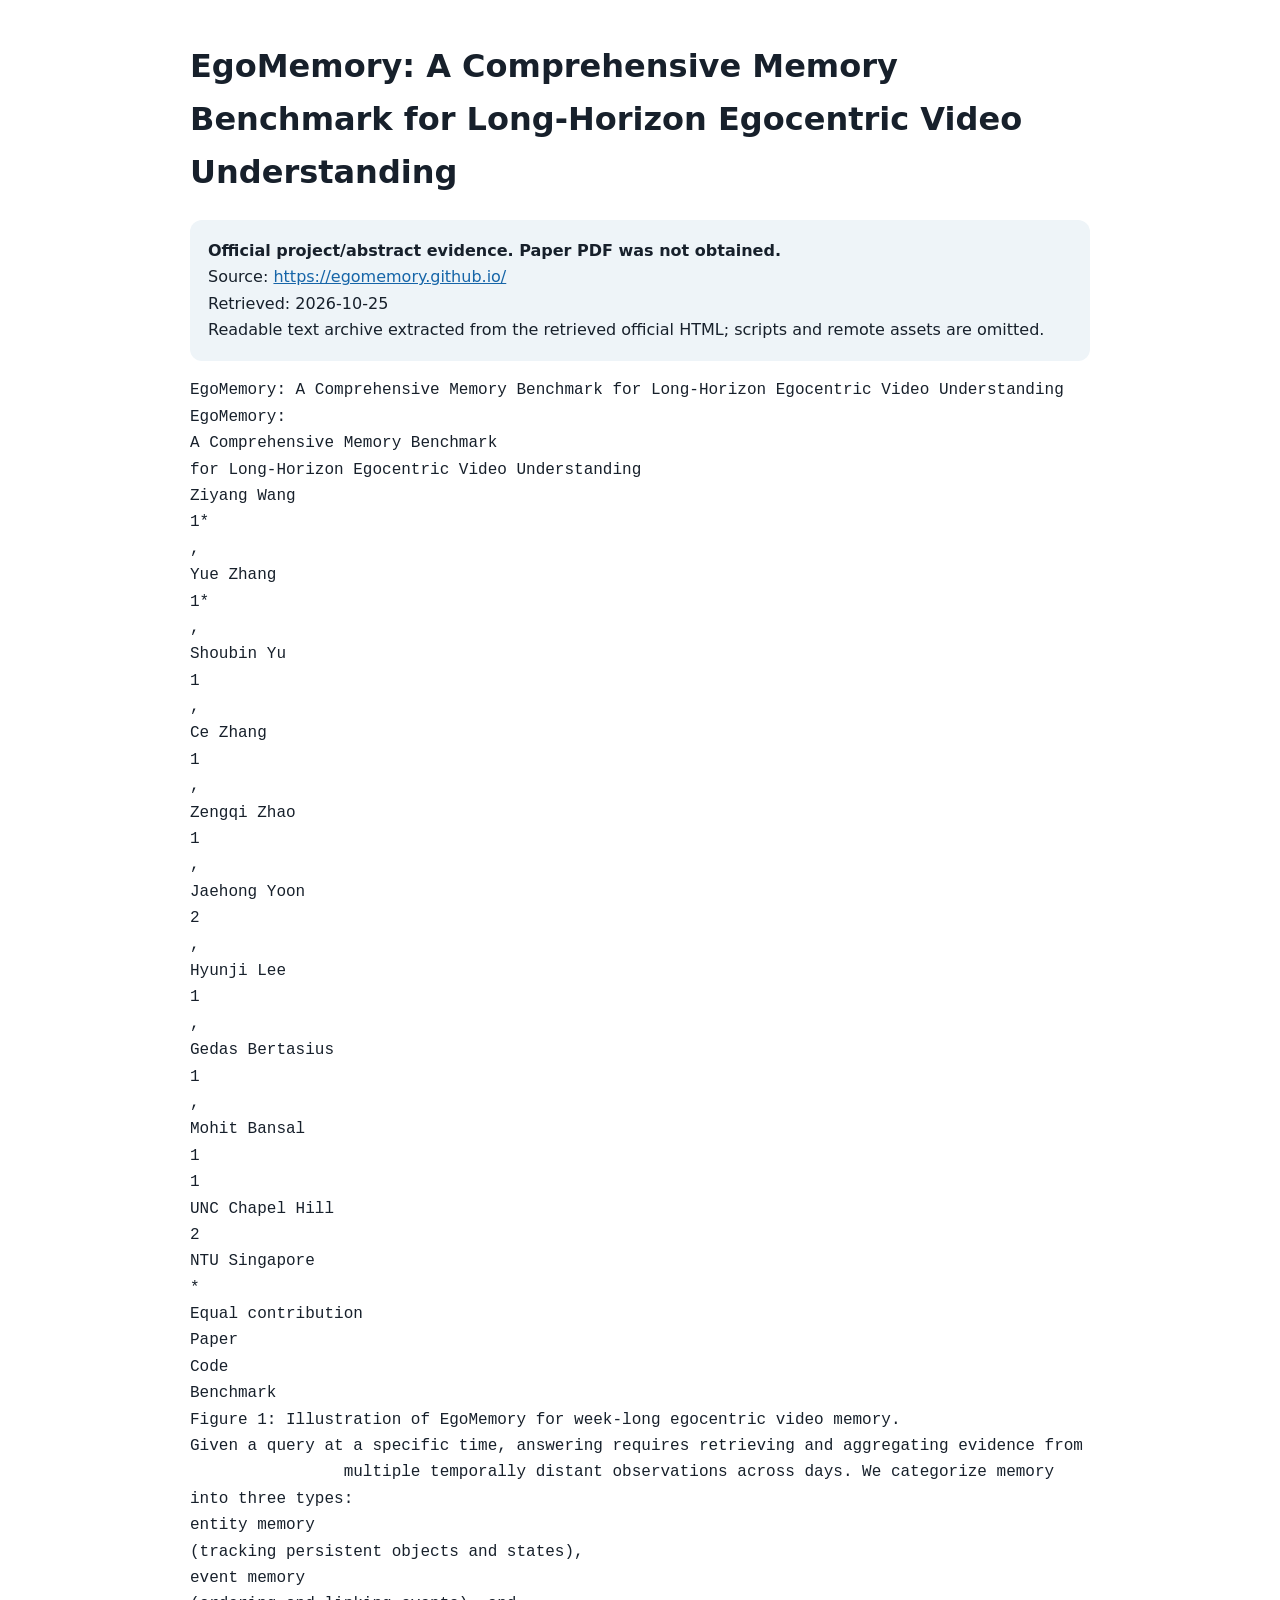
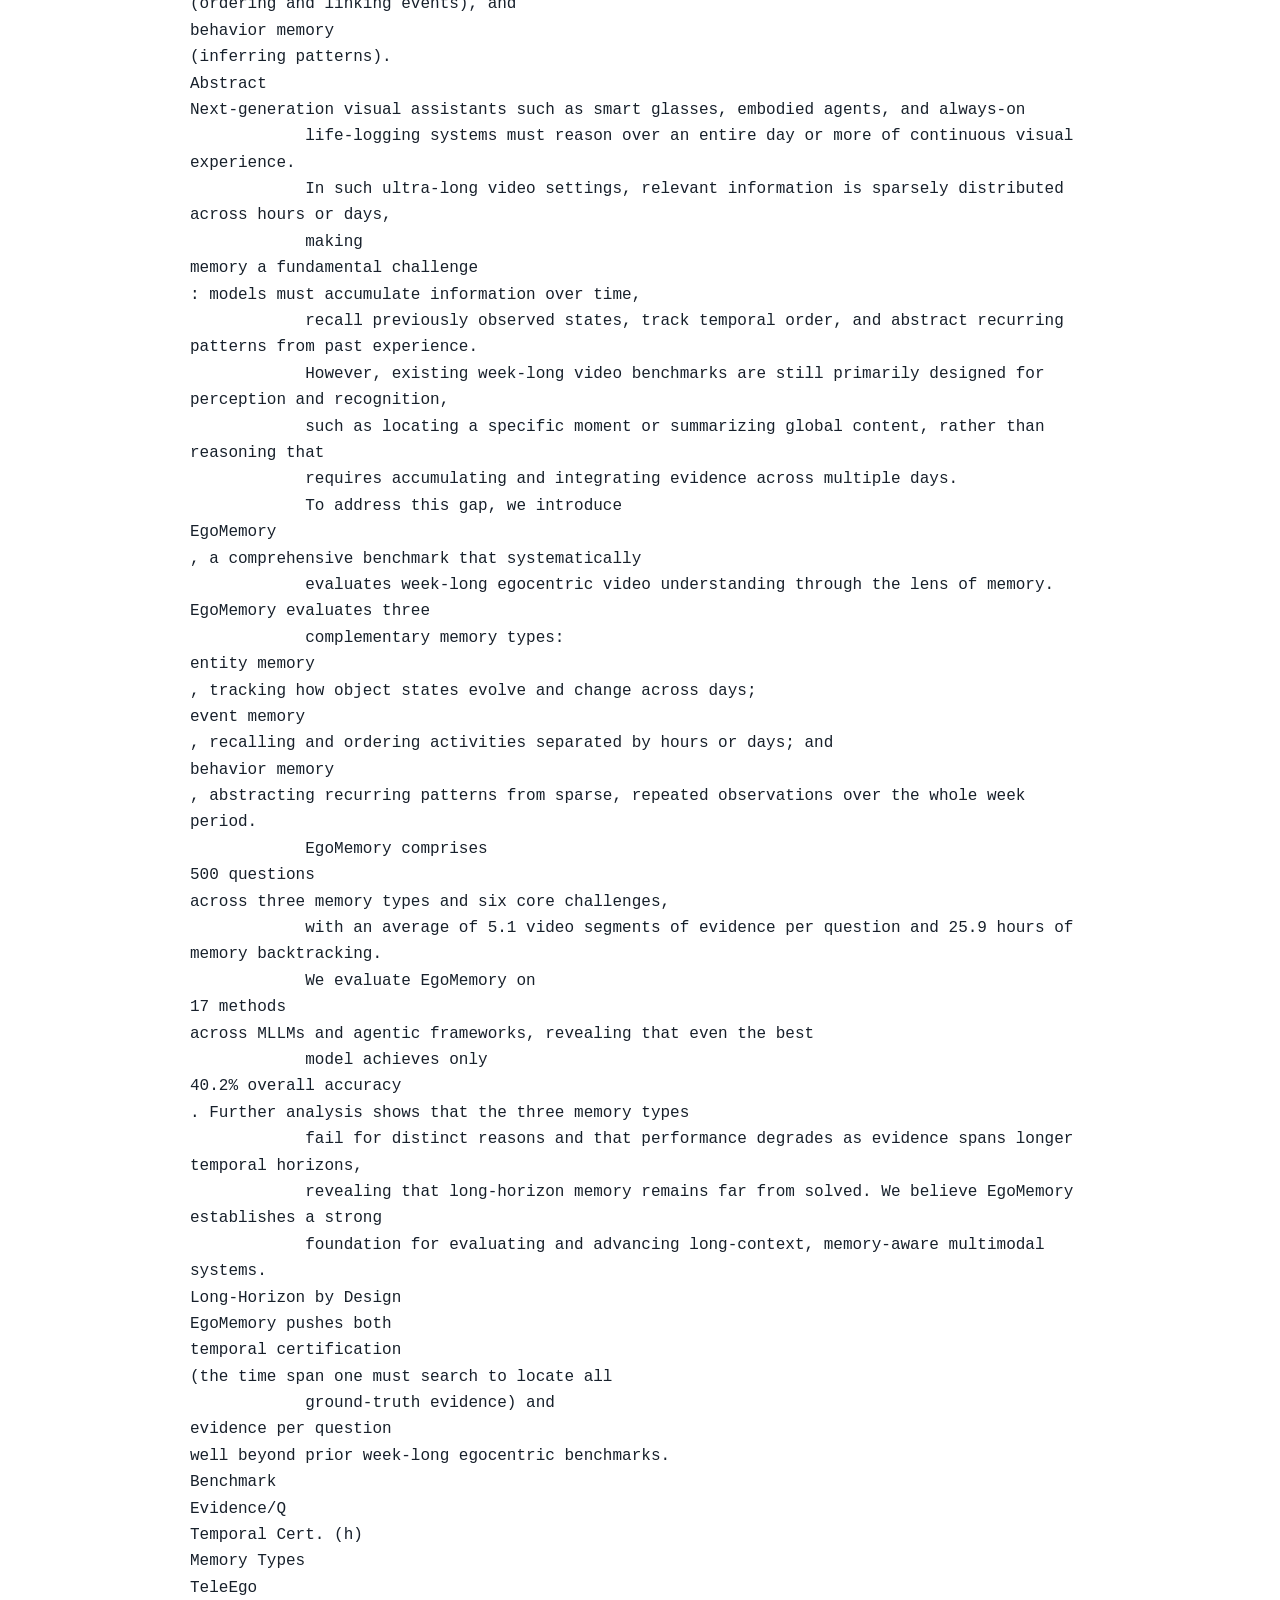
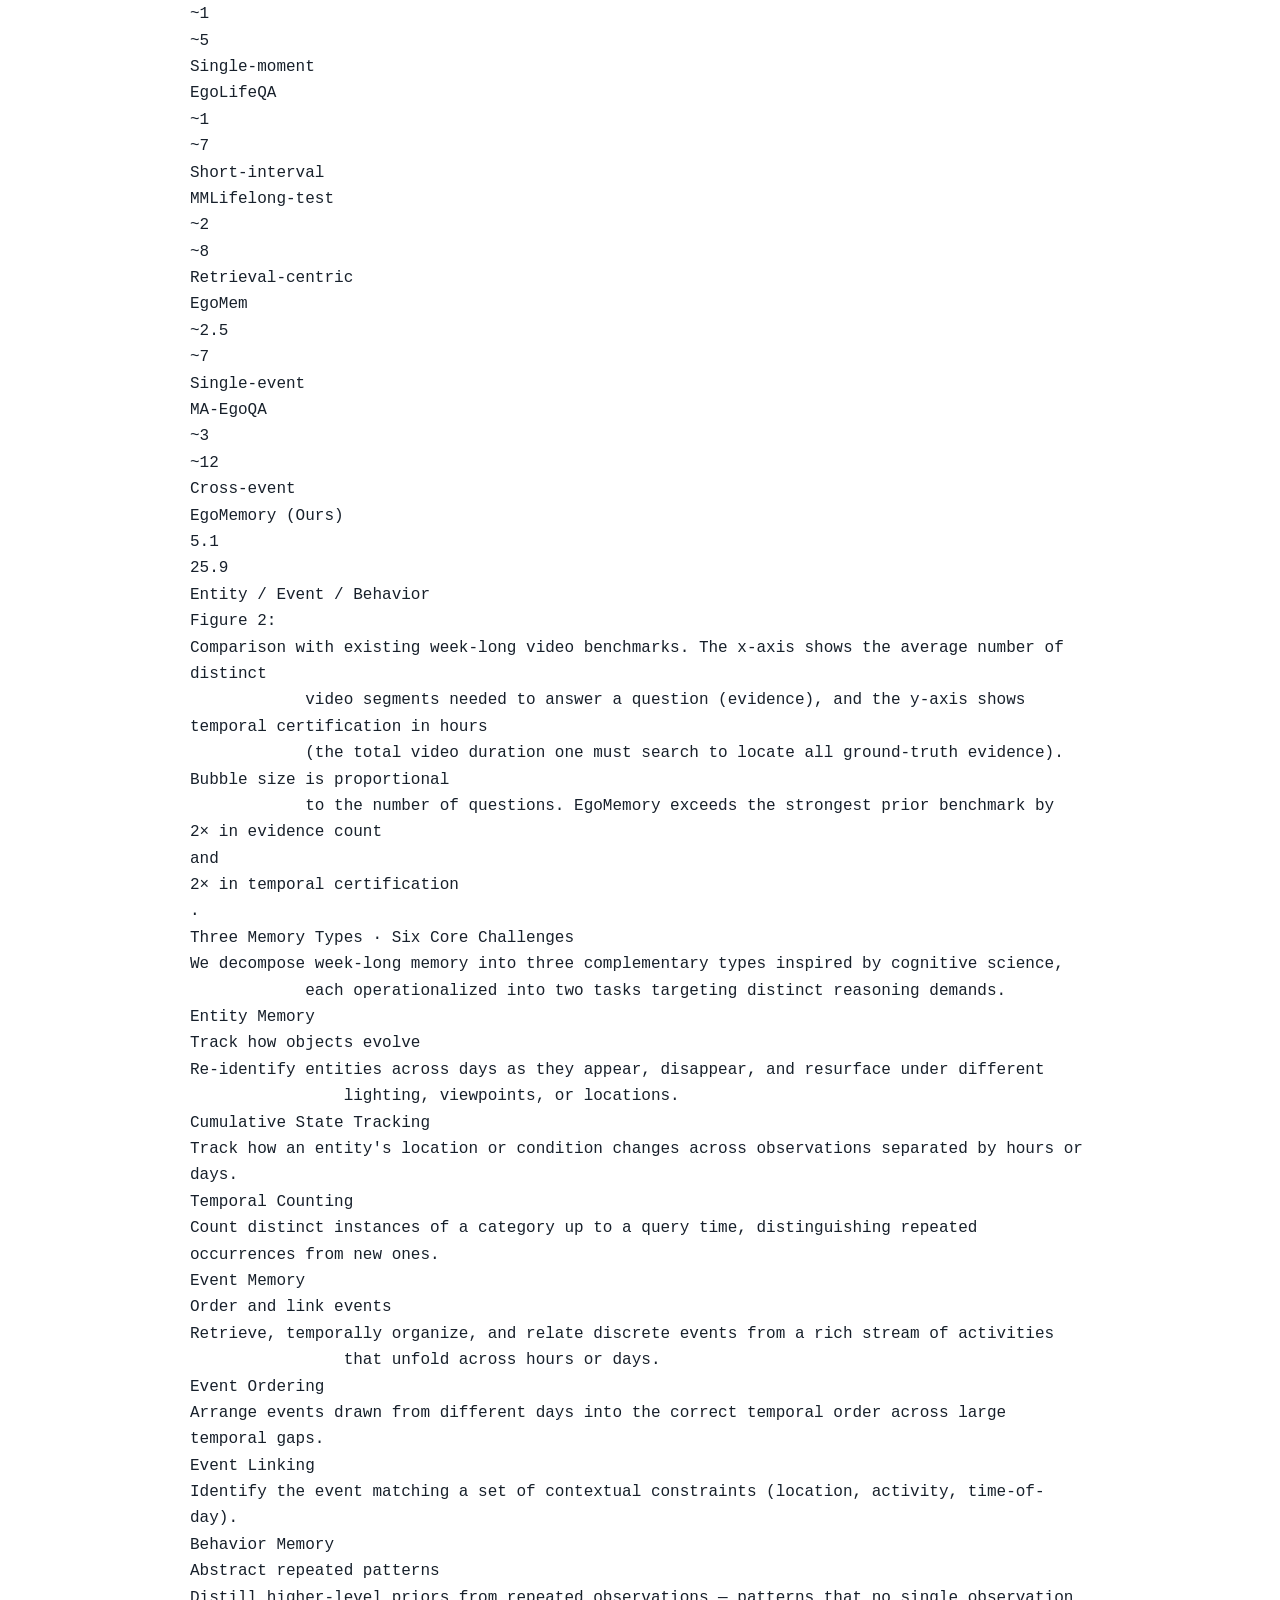
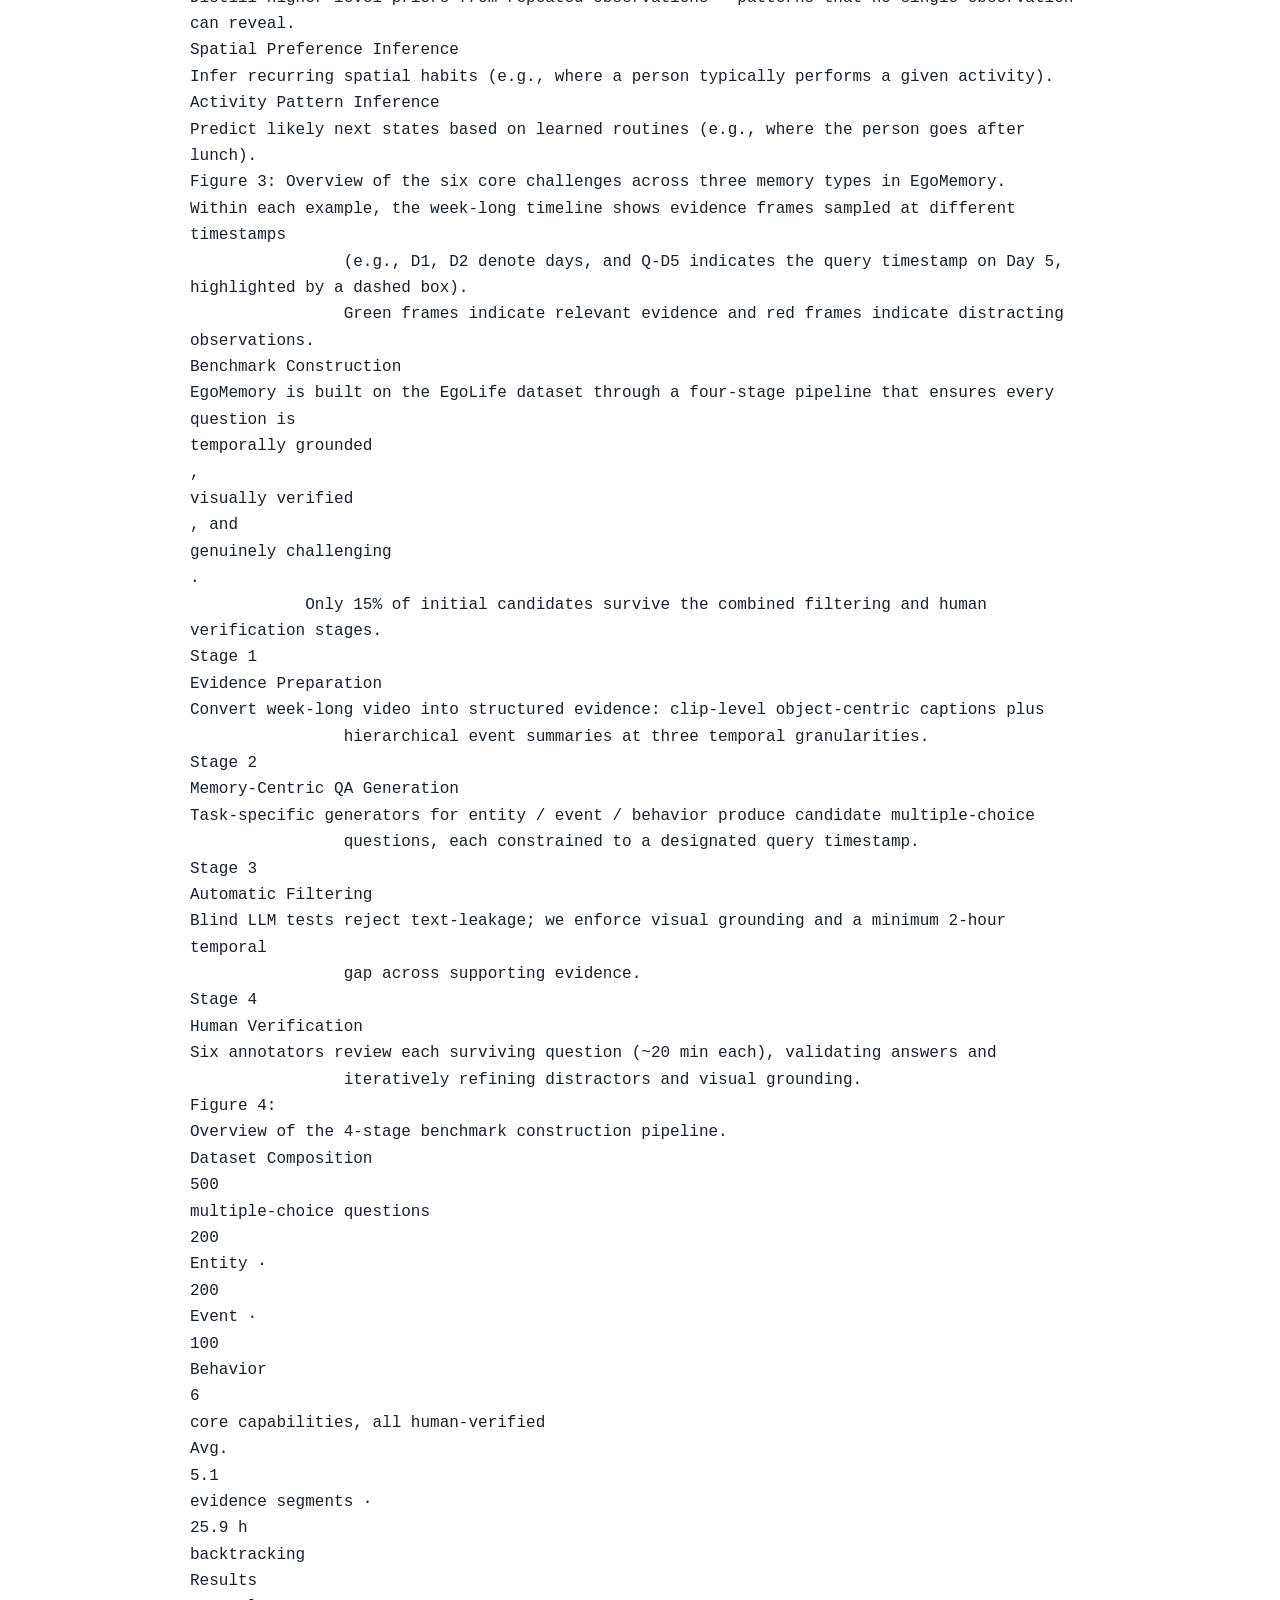
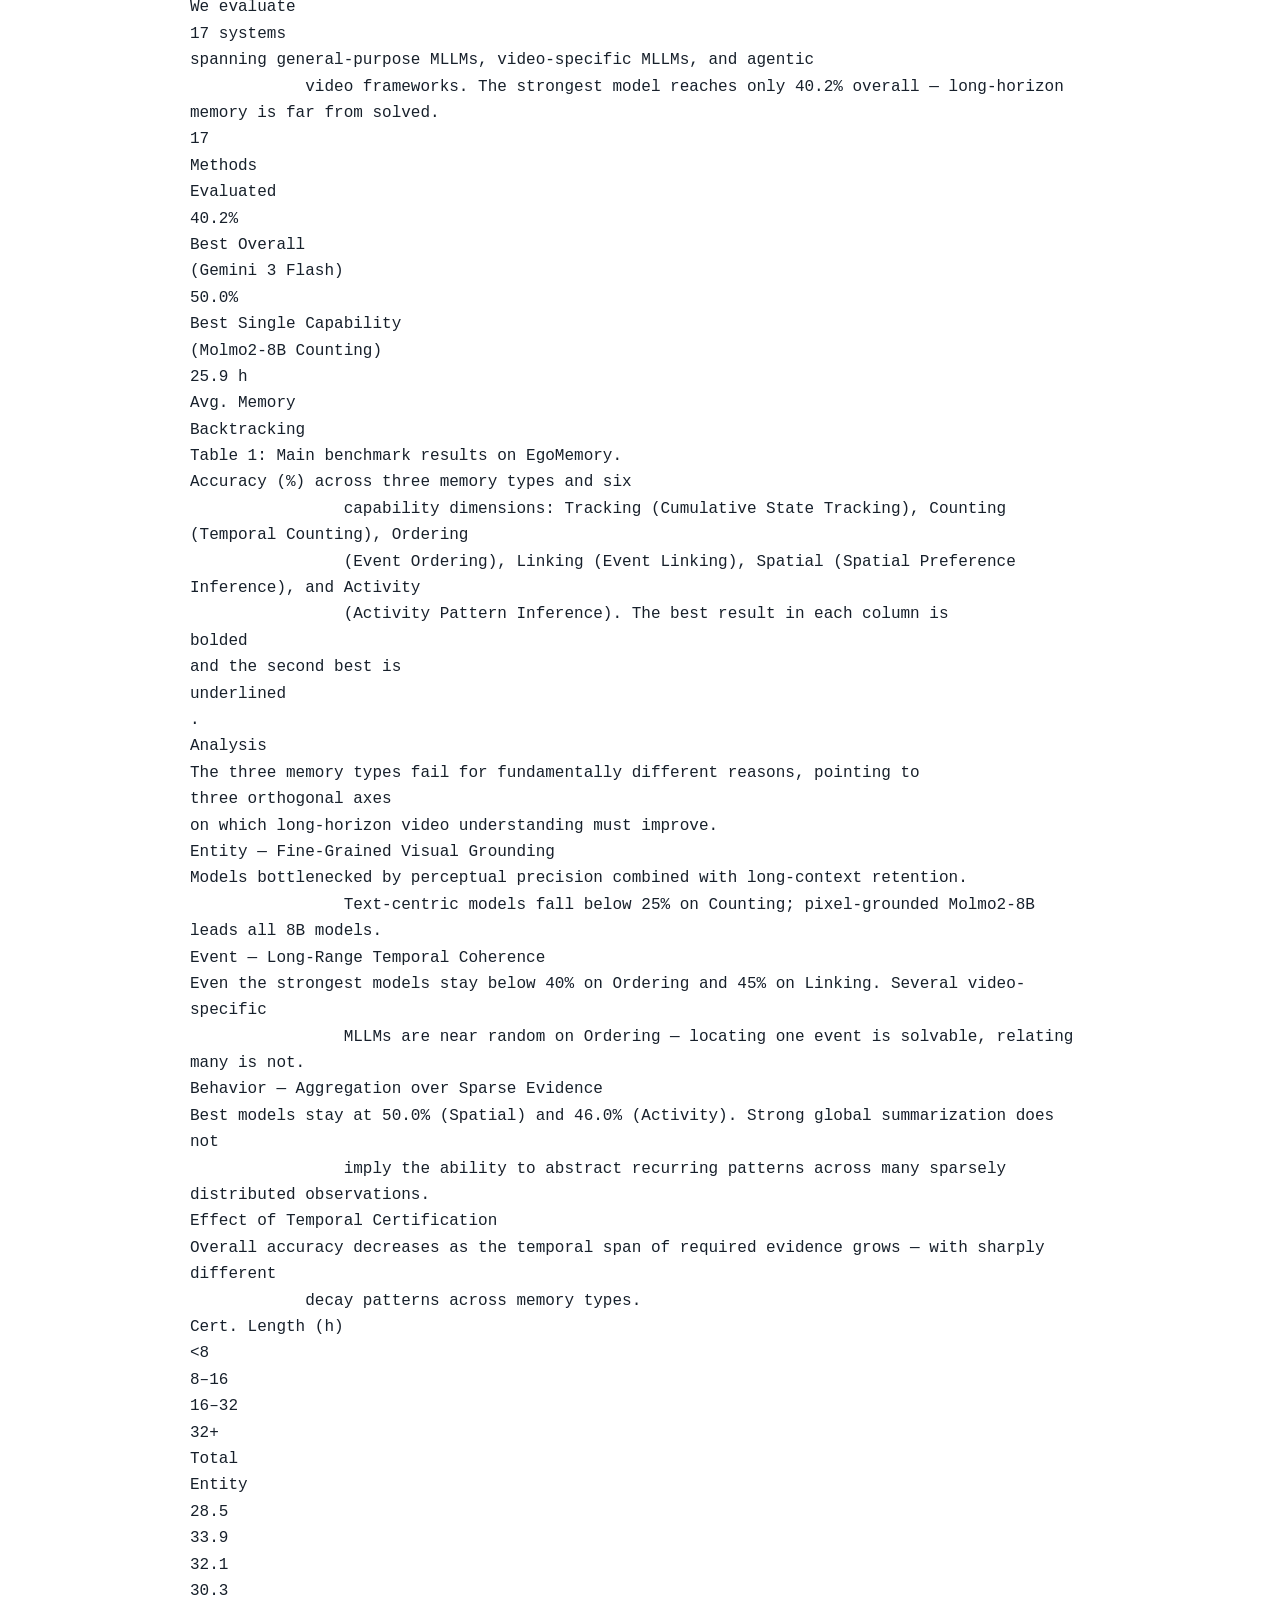
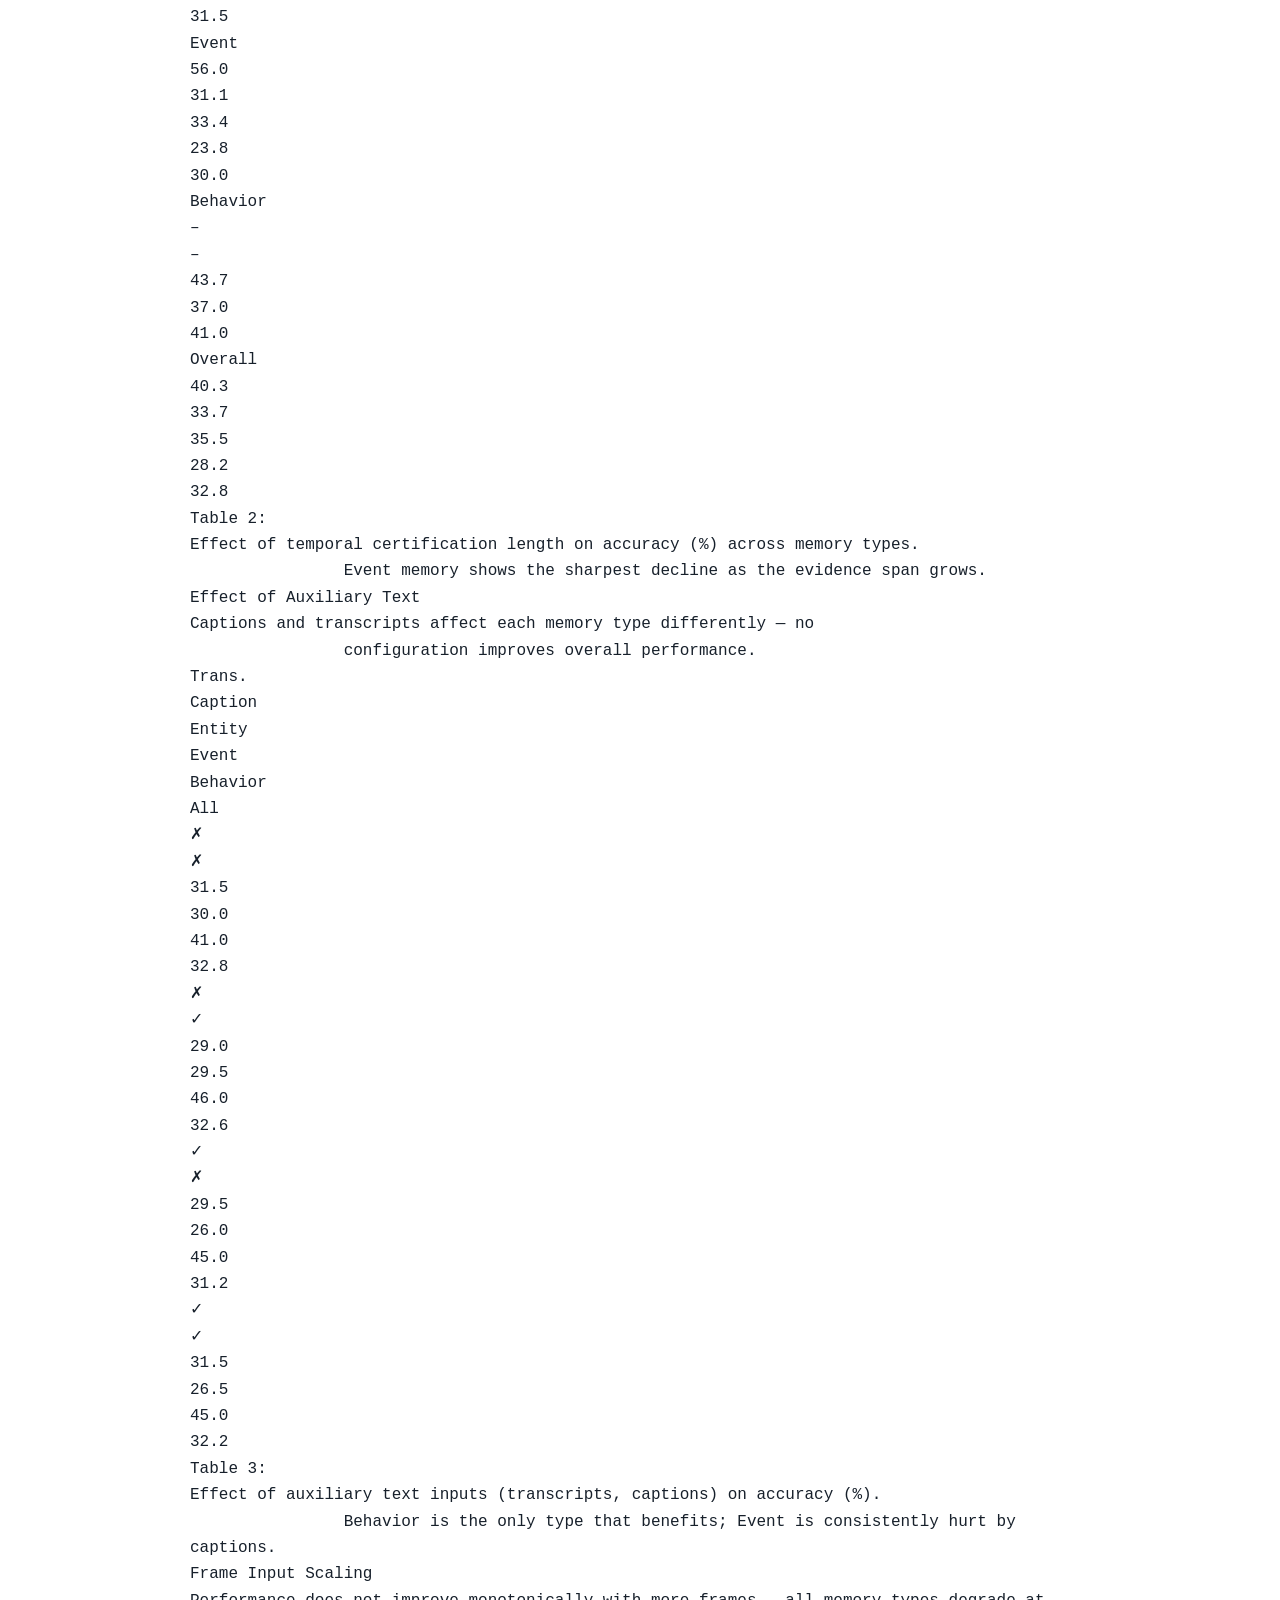
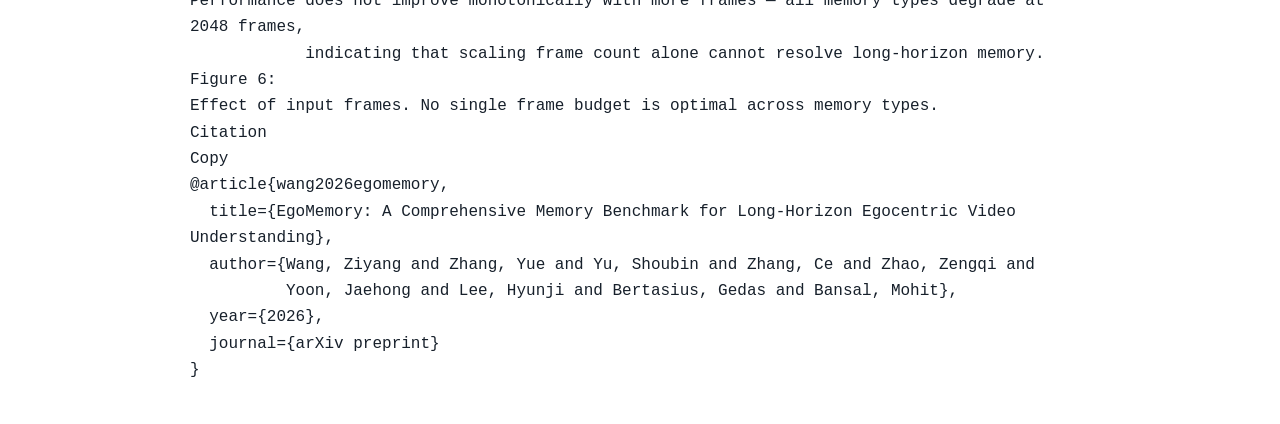
<file: docs/source_material/web/[Project'26]【EgoMemory- Week-long Egocent】长视频记忆 - EgoMemory- A Comprehensive Memory Benchmark for Long-Horizon Egocentric Video Understanding.html>
<!doctype html><html lang="en"><meta charset="utf-8"><meta name="viewport" content="width=device-width"><title>EgoMemory: A Comprehensive Memory Benchmark for Long-Horizon Egocentric Video Understanding</title><style>body{max-width:900px;margin:40px auto;padding:0 24px;font:16px/1.65 system-ui;color:#17202b}pre{white-space:pre-wrap;overflow-wrap:anywhere}aside{padding:18px;background:#eef4f8;border-radius:12px}a{color:#1665a8}</style><h1>EgoMemory: A Comprehensive Memory Benchmark for Long-Horizon Egocentric Video Understanding</h1><aside><b>Official project/abstract evidence. Paper PDF was not obtained.</b><br>Source: <a href="https://egomemory.github.io/">https://egomemory.github.io/</a><br>Retrieved: 2026-10-25<br>Readable text archive extracted from the retrieved official HTML; scripts and remote assets are omitted.</aside><pre>EgoMemory: A Comprehensive Memory Benchmark for Long-Horizon Egocentric Video Understanding
EgoMemory:
A Comprehensive Memory Benchmark
for Long-Horizon Egocentric Video Understanding
Ziyang Wang
1*
,
Yue Zhang
1*
,
Shoubin Yu
1
,
Ce Zhang
1
,
Zengqi Zhao
1
,
Jaehong Yoon
2
,
Hyunji Lee
1
,
Gedas Bertasius
1
,
Mohit Bansal
1
1
UNC Chapel Hill
2
NTU Singapore
*
Equal contribution
Paper
Code
Benchmark
Figure 1: Illustration of EgoMemory for week-long egocentric video memory.
Given a query at a specific time, answering requires retrieving and aggregating evidence from
                multiple temporally distant observations across days. We categorize memory into three types:
entity memory
(tracking persistent objects and states),
event memory
(ordering and linking events), and
behavior memory
(inferring patterns).
Abstract
Next-generation visual assistants such as smart glasses, embodied agents, and always-on
            life-logging systems must reason over an entire day or more of continuous visual experience.
            In such ultra-long video settings, relevant information is sparsely distributed across hours or days,
            making
memory a fundamental challenge
: models must accumulate information over time,
            recall previously observed states, track temporal order, and abstract recurring patterns from past experience.
            However, existing week-long video benchmarks are still primarily designed for perception and recognition,
            such as locating a specific moment or summarizing global content, rather than reasoning that
            requires accumulating and integrating evidence across multiple days.
            To address this gap, we introduce
EgoMemory
, a comprehensive benchmark that systematically
            evaluates week-long egocentric video understanding through the lens of memory. EgoMemory evaluates three
            complementary memory types:
entity memory
, tracking how object states evolve and change across days;
event memory
, recalling and ordering activities separated by hours or days; and
behavior memory
, abstracting recurring patterns from sparse, repeated observations over the whole week period.
            EgoMemory comprises
500 questions
across three memory types and six core challenges,
            with an average of 5.1 video segments of evidence per question and 25.9 hours of memory backtracking.
            We evaluate EgoMemory on
17 methods
across MLLMs and agentic frameworks, revealing that even the best
            model achieves only
40.2% overall accuracy
. Further analysis shows that the three memory types
            fail for distinct reasons and that performance degrades as evidence spans longer temporal horizons,
            revealing that long-horizon memory remains far from solved. We believe EgoMemory establishes a strong
            foundation for evaluating and advancing long-context, memory-aware multimodal systems.
Long-Horizon by Design
EgoMemory pushes both
temporal certification
(the time span one must search to locate all
            ground-truth evidence) and
evidence per question
well beyond prior week-long egocentric benchmarks.
Benchmark
Evidence/Q
Temporal Cert. (h)
Memory Types
TeleEgo
~1
~5
Single-moment
EgoLifeQA
~1
~7
Short-interval
MMLifelong-test
~2
~8
Retrieval-centric
EgoMem
~2.5
~7
Single-event
MA-EgoQA
~3
~12
Cross-event
EgoMemory (Ours)
5.1
25.9
Entity / Event / Behavior
Figure 2:
Comparison with existing week-long video benchmarks. The x-axis shows the average number of distinct
            video segments needed to answer a question (evidence), and the y-axis shows temporal certification in hours
            (the total video duration one must search to locate all ground-truth evidence). Bubble size is proportional
            to the number of questions. EgoMemory exceeds the strongest prior benchmark by
2× in evidence count
and
2× in temporal certification
.
Three Memory Types · Six Core Challenges
We decompose week-long memory into three complementary types inspired by cognitive science,
            each operationalized into two tasks targeting distinct reasoning demands.
Entity Memory
Track how objects evolve
Re-identify entities across days as they appear, disappear, and resurface under different
                lighting, viewpoints, or locations.
Cumulative State Tracking
Track how an entity&#x27;s location or condition changes across observations separated by hours or days.
Temporal Counting
Count distinct instances of a category up to a query time, distinguishing repeated occurrences from new ones.
Event Memory
Order and link events
Retrieve, temporally organize, and relate discrete events from a rich stream of activities
                that unfold across hours or days.
Event Ordering
Arrange events drawn from different days into the correct temporal order across large temporal gaps.
Event Linking
Identify the event matching a set of contextual constraints (location, activity, time-of-day).
Behavior Memory
Abstract repeated patterns
Distill higher-level priors from repeated observations — patterns that no single observation can reveal.
Spatial Preference Inference
Infer recurring spatial habits (e.g., where a person typically performs a given activity).
Activity Pattern Inference
Predict likely next states based on learned routines (e.g., where the person goes after lunch).
Figure 3: Overview of the six core challenges across three memory types in EgoMemory.
Within each example, the week-long timeline shows evidence frames sampled at different timestamps
                (e.g., D1, D2 denote days, and Q-D5 indicates the query timestamp on Day 5, highlighted by a dashed box).
                Green frames indicate relevant evidence and red frames indicate distracting observations.
Benchmark Construction
EgoMemory is built on the EgoLife dataset through a four-stage pipeline that ensures every question is
temporally grounded
,
visually verified
, and
genuinely challenging
.
            Only 15% of initial candidates survive the combined filtering and human verification stages.
Stage 1
Evidence Preparation
Convert week-long video into structured evidence: clip-level object-centric captions plus
                hierarchical event summaries at three temporal granularities.
Stage 2
Memory-Centric QA Generation
Task-specific generators for entity / event / behavior produce candidate multiple-choice
                questions, each constrained to a designated query timestamp.
Stage 3
Automatic Filtering
Blind LLM tests reject text-leakage; we enforce visual grounding and a minimum 2-hour temporal
                gap across supporting evidence.
Stage 4
Human Verification
Six annotators review each surviving question (~20 min each), validating answers and
                iteratively refining distractors and visual grounding.
Figure 4:
Overview of the 4-stage benchmark construction pipeline.
Dataset Composition
500
multiple-choice questions
200
Entity ·
200
Event ·
100
Behavior
6
core capabilities, all human-verified
Avg.
5.1
evidence segments ·
25.9 h
backtracking
Results
We evaluate
17 systems
spanning general-purpose MLLMs, video-specific MLLMs, and agentic
            video frameworks. The strongest model reaches only 40.2% overall — long-horizon memory is far from solved.
17
Methods
Evaluated
40.2%
Best Overall
(Gemini 3 Flash)
50.0%
Best Single Capability
(Molmo2-8B Counting)
25.9 h
Avg. Memory
Backtracking
Table 1: Main benchmark results on EgoMemory.
Accuracy (%) across three memory types and six
                capability dimensions: Tracking (Cumulative State Tracking), Counting (Temporal Counting), Ordering
                (Event Ordering), Linking (Event Linking), Spatial (Spatial Preference Inference), and Activity
                (Activity Pattern Inference). The best result in each column is
bolded
and the second best is
underlined
.
Analysis
The three memory types fail for fundamentally different reasons, pointing to
three orthogonal axes
on which long-horizon video understanding must improve.
Entity — Fine-Grained Visual Grounding
Models bottlenecked by perceptual precision combined with long-context retention.
                Text-centric models fall below 25% on Counting; pixel-grounded Molmo2-8B leads all 8B models.
Event — Long-Range Temporal Coherence
Even the strongest models stay below 40% on Ordering and 45% on Linking. Several video-specific
                MLLMs are near random on Ordering — locating one event is solvable, relating many is not.
Behavior — Aggregation over Sparse Evidence
Best models stay at 50.0% (Spatial) and 46.0% (Activity). Strong global summarization does not
                imply the ability to abstract recurring patterns across many sparsely distributed observations.
Effect of Temporal Certification
Overall accuracy decreases as the temporal span of required evidence grows — with sharply different
            decay patterns across memory types.
Cert. Length (h)
&lt;8
8–16
16–32
32+
Total
Entity
28.5
33.9
32.1
30.3
31.5
Event
56.0
31.1
33.4
23.8
30.0
Behavior
–
–
43.7
37.0
41.0
Overall
40.3
33.7
35.5
28.2
32.8
Table 2:
Effect of temporal certification length on accuracy (%) across memory types.
                Event memory shows the sharpest decline as the evidence span grows.
Effect of Auxiliary Text
Captions and transcripts affect each memory type differently — no
                configuration improves overall performance.
Trans.
Caption
Entity
Event
Behavior
All
✗
✗
31.5
30.0
41.0
32.8
✗
✓
29.0
29.5
46.0
32.6
✓
✗
29.5
26.0
45.0
31.2
✓
✓
31.5
26.5
45.0
32.2
Table 3:
Effect of auxiliary text inputs (transcripts, captions) on accuracy (%).
                Behavior is the only type that benefits; Event is consistently hurt by captions.
Frame Input Scaling
Performance does not improve monotonically with more frames — all memory types degrade at 2048 frames,
            indicating that scaling frame count alone cannot resolve long-horizon memory.
Figure 6:
Effect of input frames. No single frame budget is optimal across memory types.
Citation
Copy
@article{wang2026egomemory,
  title={EgoMemory: A Comprehensive Memory Benchmark for Long-Horizon Egocentric Video Understanding},
  author={Wang, Ziyang and Zhang, Yue and Yu, Shoubin and Zhang, Ce and Zhao, Zengqi and
          Yoon, Jaehong and Lee, Hyunji and Bertasius, Gedas and Bansal, Mohit},
  year={2026},
  journal={arXiv preprint}
}</pre></html>
</file>
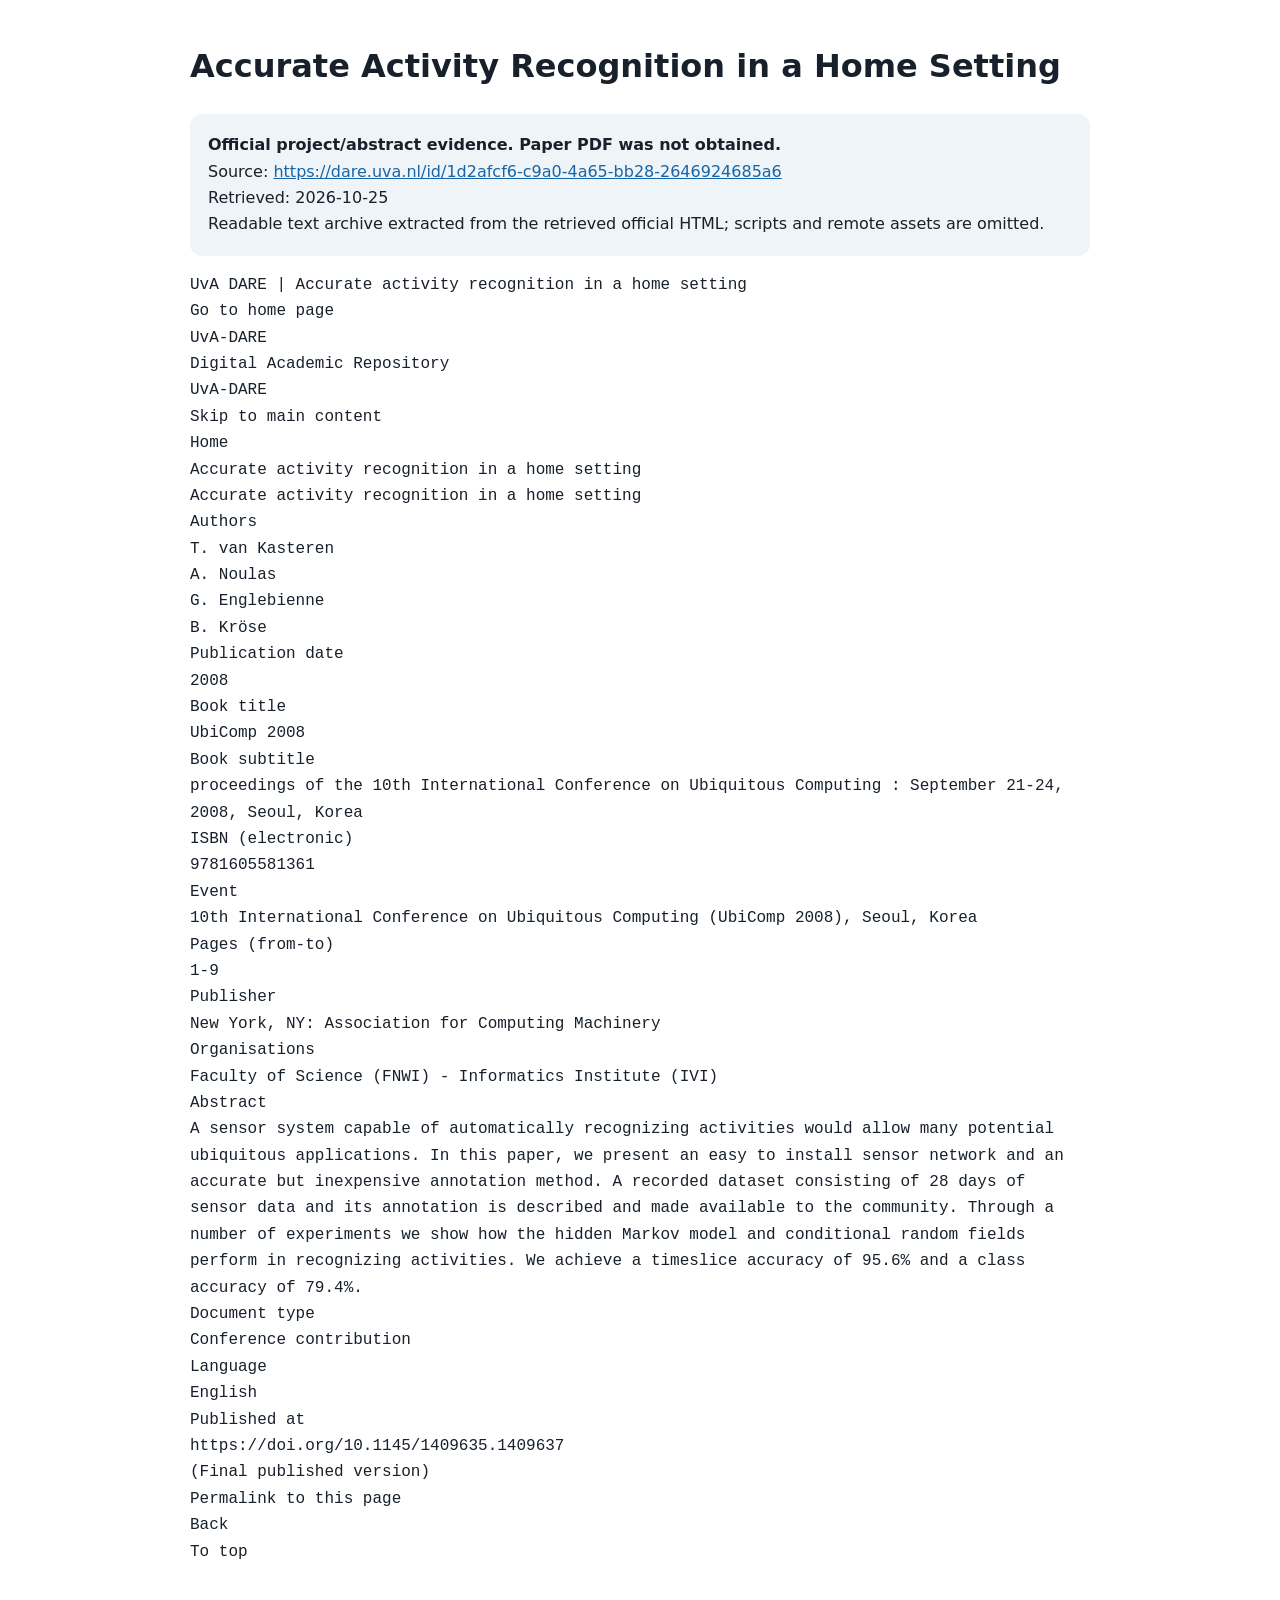
<file: docs/source_material/web/[UbiComp'08]【van Kasteren Smart Home】居家活动传感 - Accurate Activity Recognition in a Home Setting.html>
<!doctype html><html lang="en"><meta charset="utf-8"><meta name="viewport" content="width=device-width"><title>Accurate Activity Recognition in a Home Setting</title><style>body{max-width:900px;margin:40px auto;padding:0 24px;font:16px/1.65 system-ui;color:#17202b}pre{white-space:pre-wrap;overflow-wrap:anywhere}aside{padding:18px;background:#eef4f8;border-radius:12px}a{color:#1665a8}</style><h1>Accurate Activity Recognition in a Home Setting</h1><aside><b>Official project/abstract evidence. Paper PDF was not obtained.</b><br>Source: <a href="https://dare.uva.nl/id/1d2afcf6-c9a0-4a65-bb28-2646924685a6">https://dare.uva.nl/id/1d2afcf6-c9a0-4a65-bb28-2646924685a6</a><br>Retrieved: 2026-10-25<br>Readable text archive extracted from the retrieved official HTML; scripts and remote assets are omitted.</aside><pre>UvA DARE | Accurate activity recognition in a home setting
Go to home page
UvA-DARE
Digital Academic Repository
UvA-DARE
Skip to main content
Home
Accurate activity recognition in a home setting
Accurate activity recognition in a home setting
Authors
T. van Kasteren
A. Noulas
G. Englebienne
B. Kröse
Publication date
2008
Book title
UbiComp 2008
Book subtitle
proceedings of the 10th International Conference on Ubiquitous Computing : September 21-24, 2008, Seoul, Korea
ISBN (electronic)
9781605581361
Event
10th International Conference on Ubiquitous Computing (UbiComp 2008), Seoul, Korea
Pages (from-to)
1-9
Publisher
New York, NY: Association for Computing Machinery
Organisations
Faculty of Science (FNWI) - Informatics Institute (IVI)
Abstract
A sensor system capable of automatically recognizing activities would allow many potential ubiquitous applications. In this paper, we present an easy to install sensor network and an accurate but inexpensive annotation method. A recorded dataset consisting of 28 days of sensor data and its annotation is described and made available to the community. Through a number of experiments we show how the hidden Markov model and conditional random fields perform in recognizing activities. We achieve a timeslice accuracy of 95.6% and a class accuracy of 79.4%.
Document type
Conference contribution
Language
English
Published at
https://doi.org/10.1145/1409635.1409637
(Final published version)
Permalink to this page
Back
To top</pre></html>
</file>
<file: reader/reader.css>
*{box-sizing:border-box}html,body{height:100%;margin:0}body{display:flex;flex-direction:column;background:#e8eef5;color:#24445e;font-family:system-ui,-apple-system,"PingFang SC",sans-serif}header{flex:none;background:#f5faff;border-bottom:1px solid #cbddeb;padding:12px 18px;box-shadow:0 1px 8px #22445e0c}.identity{display:flex;align-items:baseline;gap:18px;min-width:0}h1{font-size:14px;line-height:1.6;margin:0;overflow:hidden;text-overflow:ellipsis;white-space:nowrap;min-width:0}a,button{font-size:12px;color:#1769ae;text-decoration:none}a:hover{text-decoration:underline}#library{flex-shrink:0;font-weight:700}nav{display:flex;align-items:center;flex-wrap:wrap;gap:7px 15px;margin-top:9px}button{background:#fff;border:1px solid #bad1e6;border-radius:5px;padding:4px 10px;cursor:pointer}#download{font-weight:750}#status{font-size:11px;line-height:1.7;color:#59768c;margin:8px 0 0}.error{color:#a13b2c!important}iframe{width:100%;flex:1;min-height:0;border:0}a:focus-visible,button:focus-visible{outline:2px solid #1769ae;outline-offset:3px}[hidden]{display:none!important}@media(max-width:600px){header{padding:10px 12px}.identity{gap:10px}h1{font-size:12px}nav{gap:6px 12px}nav a,nav button{font-size:11px}}
</file>
